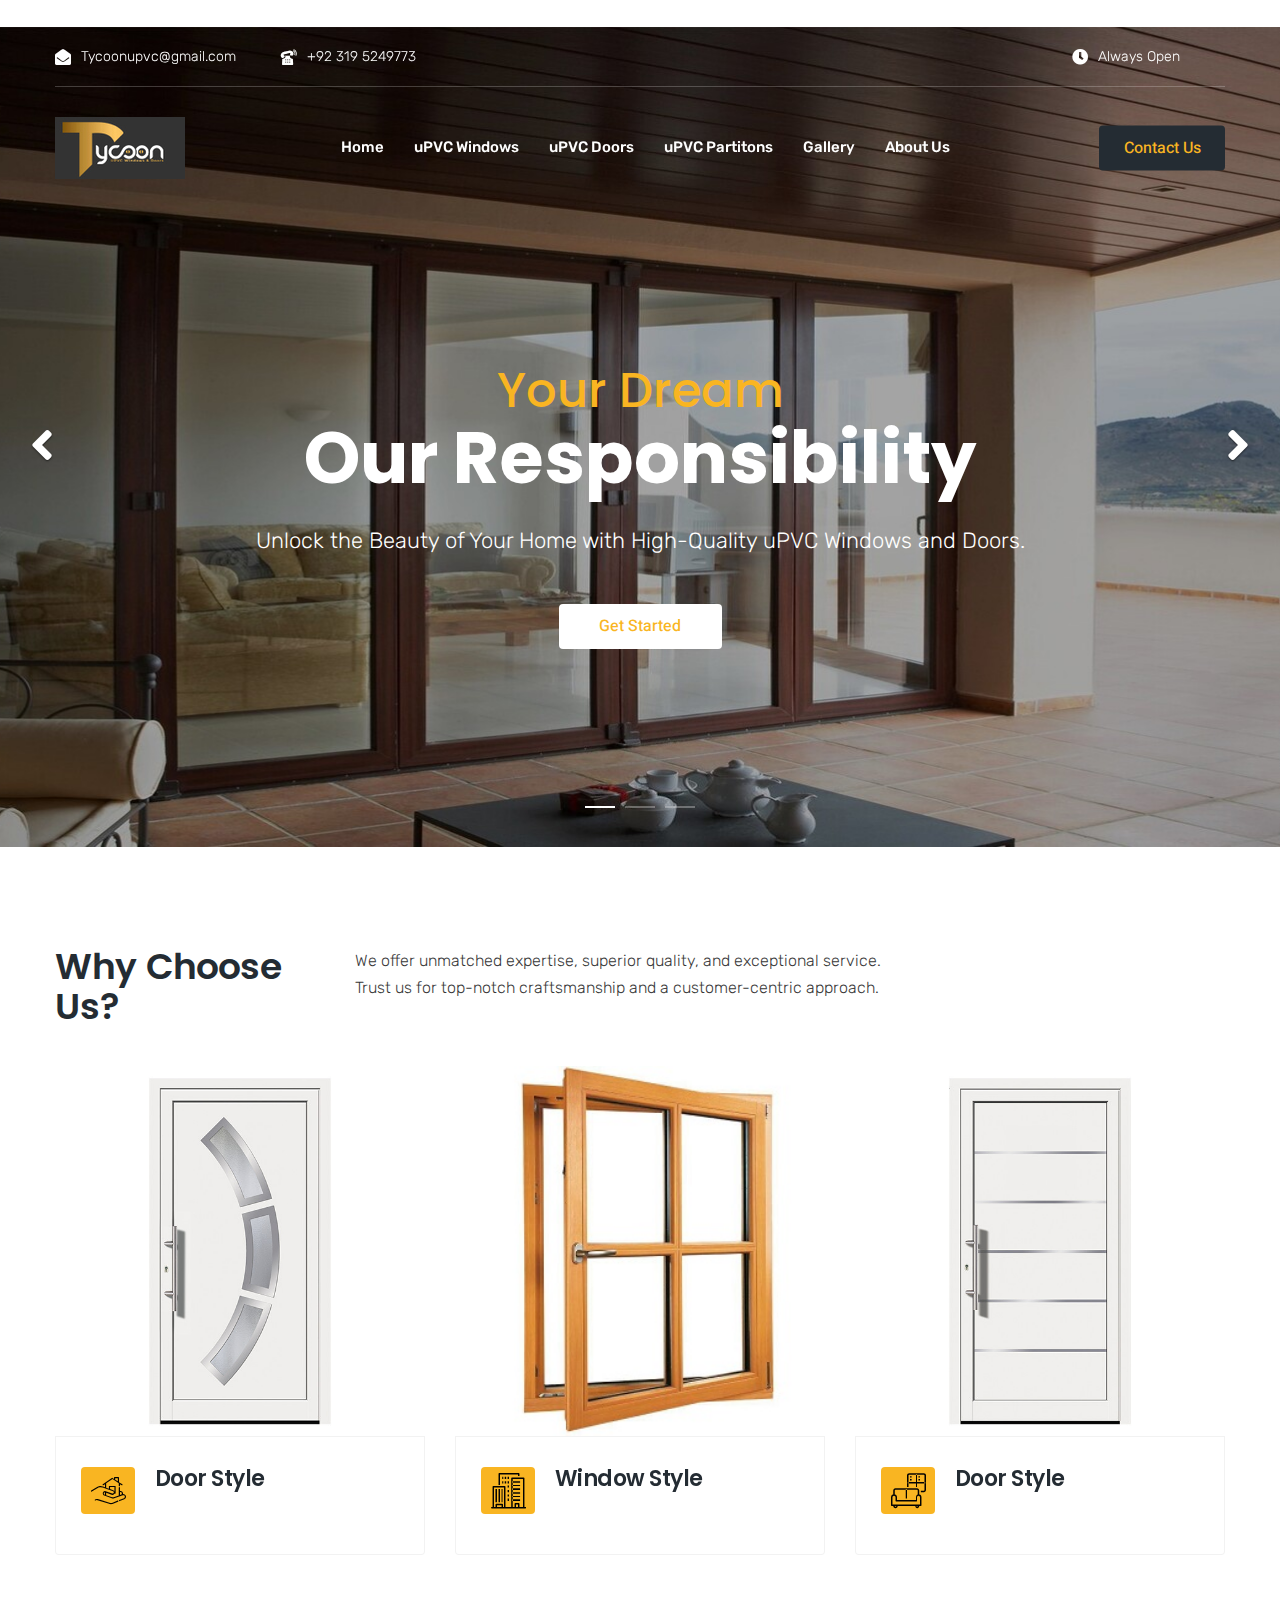
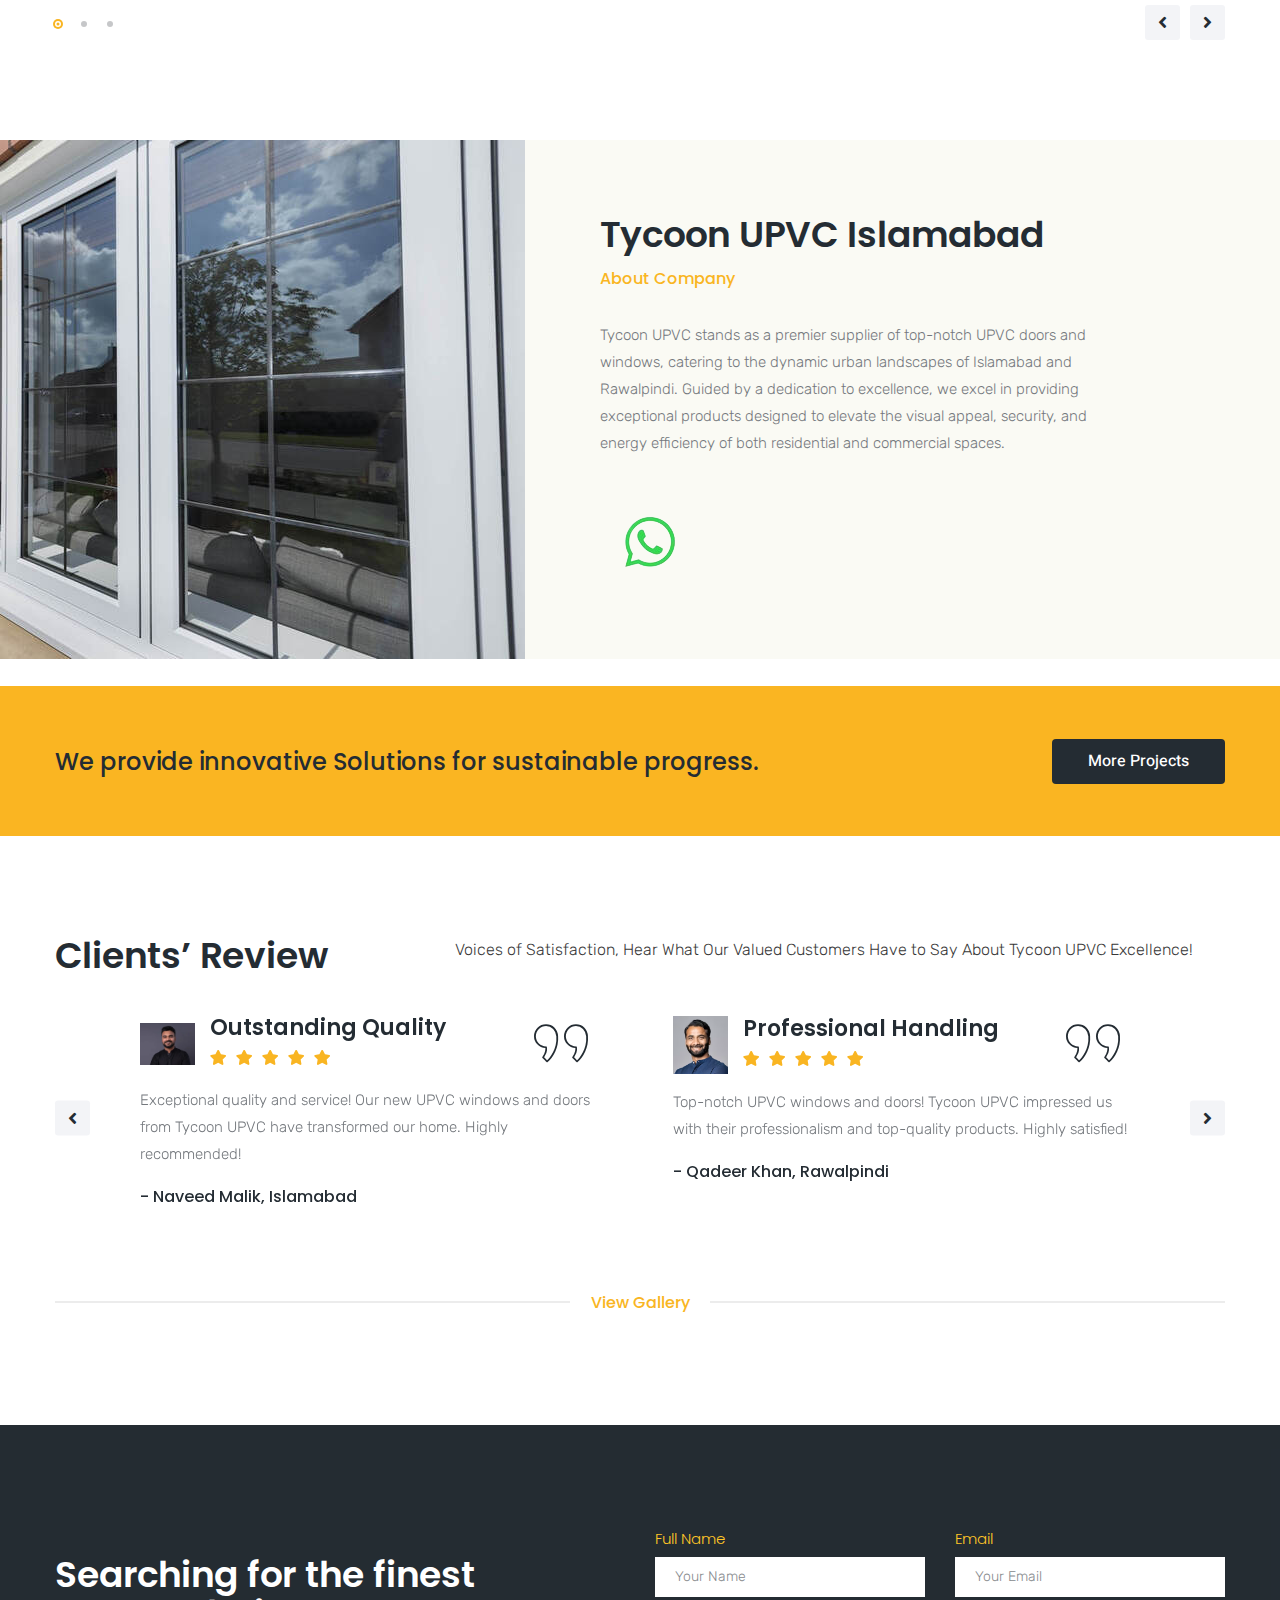
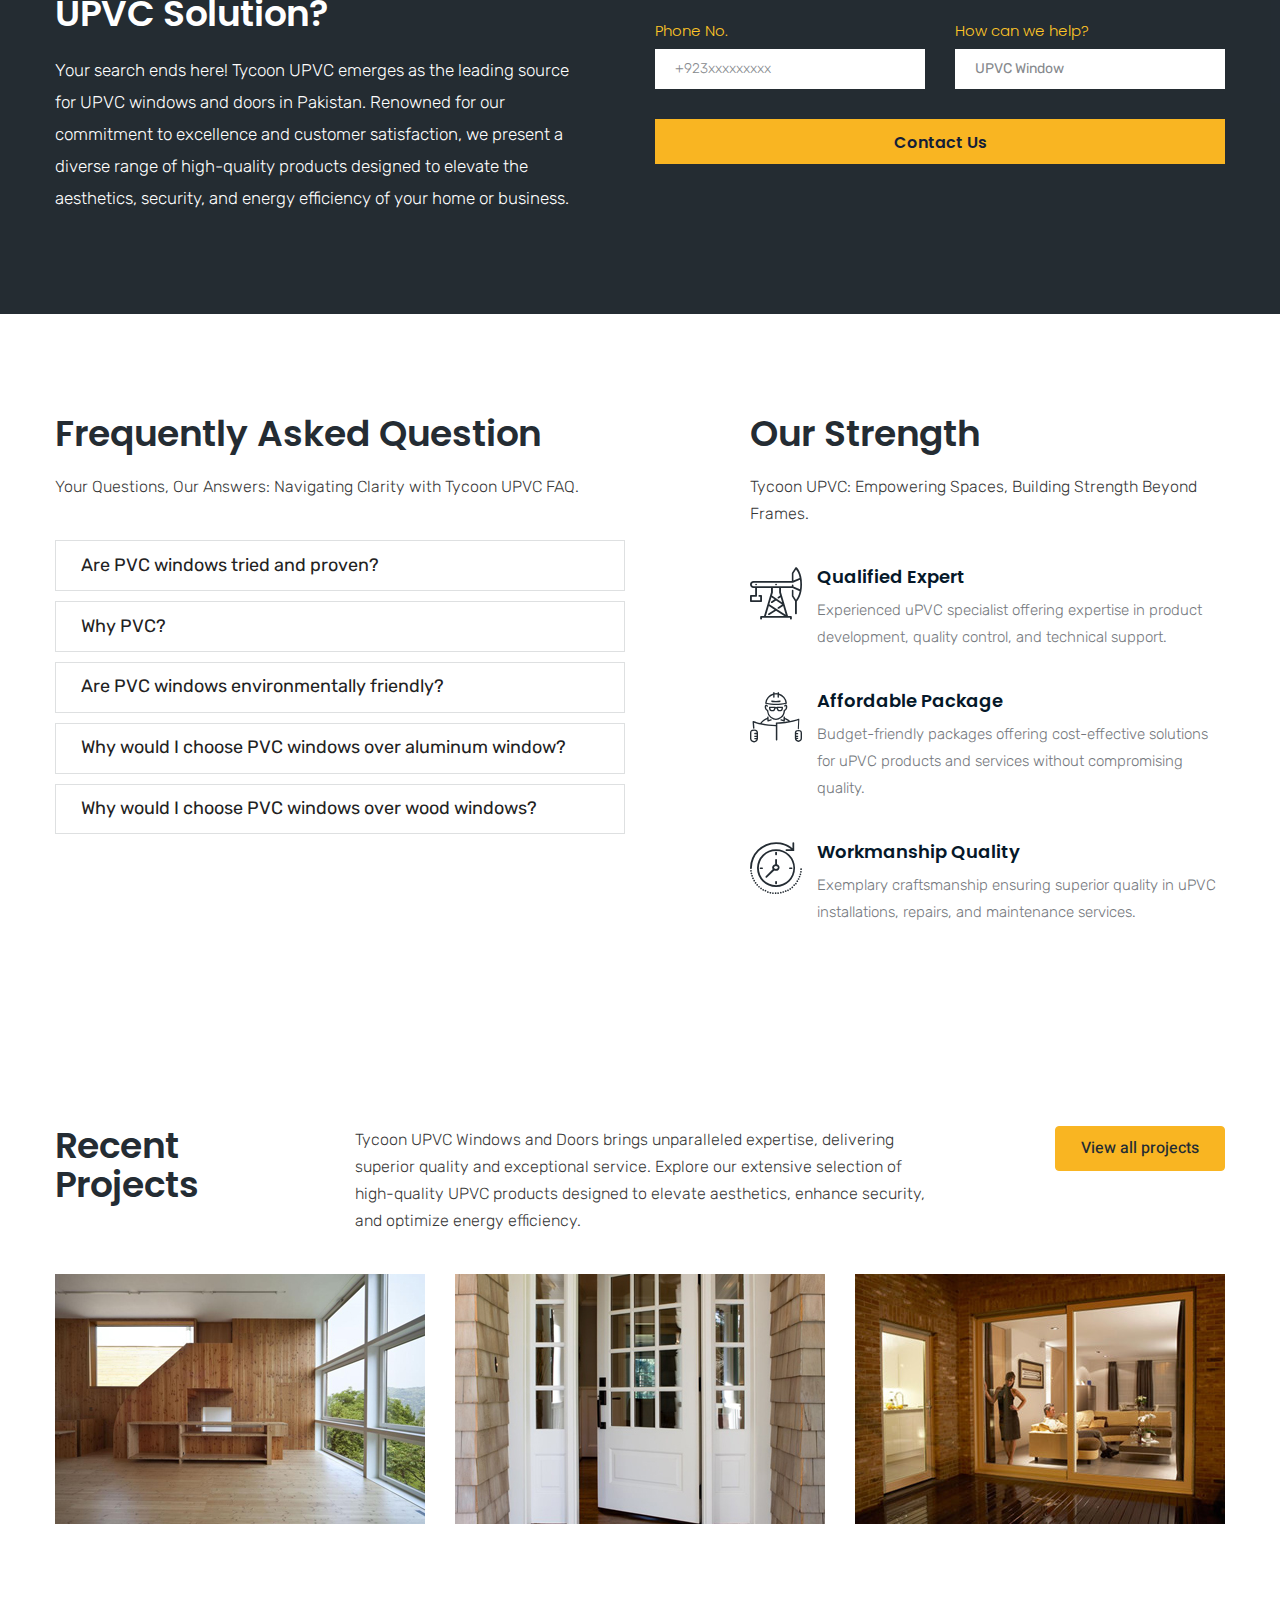
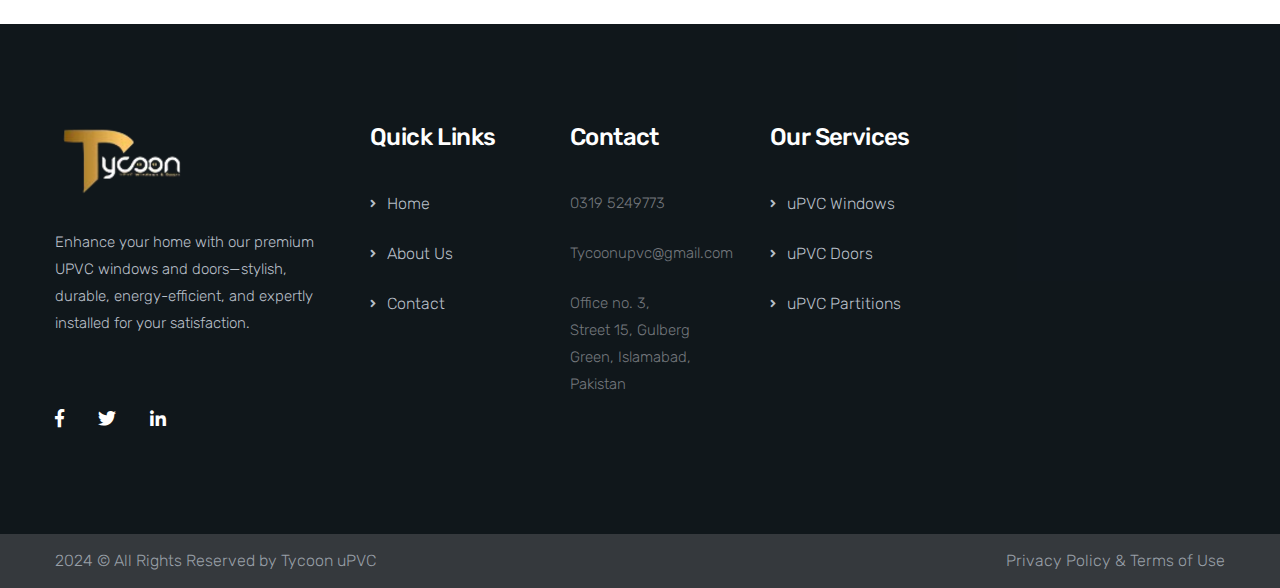
<file: index.html>
<!DOCTYPE html>
<html lang="en">
<head>
    <meta charset="UTF-8" />
    <title>Tycoon uPVC - Your Trusted Partner</title>
    <!-- mobile responsive meta -->
    <meta name="viewport" content="width=device-width, initial-scale=1">
    <link rel="apple-touch-icon" sizes="57x57" href="img/favicon/apple-icon-57x57.png">
    <link rel="apple-touch-icon" sizes="60x60" href="img/favicon/apple-icon-60x60.png">
    <link rel="apple-touch-icon" sizes="72x72" href="img/favicon/apple-icon-72x72.png">
    <link rel="apple-touch-icon" sizes="76x76" href="img/favicon/apple-icon-76x76.png">
    <link rel="apple-touch-icon" sizes="114x114" href="img/favicon/apple-icon-114x114.png">
    <link rel="apple-touch-icon" sizes="120x120" href="img/favicon/apple-icon-120x120.png">
    <link rel="apple-touch-icon" sizes="144x144" href="img/favicon/apple-icon-144x144.png">
    <link rel="apple-touch-icon" sizes="152x152" href="img/favicon/apple-icon-152x152.png">
    <link rel="apple-touch-icon" sizes="180x180" href="img/favicon/apple-icon-180x180.png">
    <link rel="icon" type="image/png" sizes="192x192"  href="img/favicon/android-icon-192x192.png">
    <link rel="icon" type="image/png" sizes="32x32" href="img/favicon/favicon-32x32.png">
    <link rel="icon" type="image/png" sizes="96x96" href="img/favicon/favicon-96x96.png">
    <link rel="icon" type="image/png" sizes="16x16" href="img/favicon/favicon-16x16.png">
    <link rel="manifest" href="img/favicon/manifest.json">
    <meta name="msapplication-TileColor" content="#ffffff">
    <meta name="msapplication-TileImage" content="/ms-icon-144x144.png">
    <meta name="theme-color" content="#ffffff">
    <link rel="stylesheet" href="css/style.css">
    <link rel="stylesheet" href="css/responsive.css">
</head>
<br class="active-preloader-ovh">

<div class="preloader"><div class="spinner"></div></div> <!-- /.preloader -->



<header class="header header-home-one">
    <br>
    <div class="header-top">
        <div class="container">
            <div class="pull-left left-contact-info">
                <p><i class="fas fa-envelope-open"></i>Tycoonupvc@gmail.com</p><!--
                --><p><i class="zxp-icon-old-telephone-ringing"></i>+92 319 5249773</p>
            </div><!-- /.pull-left -->
            <div class="pull-right right-contact-info">
                <p><i class="fas fa-clock"></i>Always Open</p><p>
                   
                    <!-- /.select-box -->
                </p>
            </div><!-- /.pull-right -->
        </div><!-- /.container -->
    </div><!-- /.header-top -->
    <nav class="navbar navbar-default header-navigation stricky">
        <div class="container clearfix">
            <!-- Brand and toggle get grouped for better mobile display -->
            <div class="navbar-header">
                <button type="button" class="navbar-toggle collapsed zxp-icon-menu" data-toggle="collapse" data-target=".main-navigation" aria-expanded="false"> </button>
                <a class="navbar-brand" href="index.html">
                    <img src="img/header-logo-1-1.jpg" alt="Logo Image"/>
                </a>
            </div>

            <!-- Collect the nav links, forms, and other content for toggling -->
            <div class="collapse navbar-collapse main-navigation mainmenu " id="main-nav-bar">
                
                <ul class="nav navbar-nav navigation-box">
                    <li> <a href="index.html">Home</a>     </li>
                    <li> <a href="windows.html">uPVC Windows</a> </li>
                    <li> <a href="doors.html">uPVC Doors</a> </li>
                    <li> <a href="partitions.html">uPVC Partitons</a> </li>
                    <li><a href="gallery.html">Gallery</a>     </li>
                    <li> <a href="about.html">About Us</a> </li>

                </ul>                
            </div><!-- /.navbar-collapse -->
            <div class="right-side-box">
               
                <a href="contact.html" class="rqa-btn">Contact Us</a>
            </div><!-- /.right-side-box -->
        </div><!-- /.container -->
    </nav>   
</header><!-- /.header -->



<div id="minimal-bootstrap-carousel" class="carousel slide carousel-fade slider-home-one" data-ride="carousel">
    <!-- Wrapper for slides -->
    <div class="carousel-inner" role="listbox">
        <div class="item active slide-1" style="background-image: url(img/banner-1-1.jpg);background-position: center center;">
            
            <div class="carousel-caption">
                <div class="container">
                    <div class="box valign-middle">
                        <div class="content text-center">
                            <h3 data-animation="animated fadeInUp">Your Dream</h3>
                            <h2 data-animation="animated fadeInUp">Our Responsibility</h2>
                            <p data-animation="animated fadeInDown">Unlock the Beauty of Your Home
                                with High-Quality uPVC Windows and Doors.</p>
                                                        <a href="contact.html" class="banner-btn" data-animation="animated fadeInDown">Get Started</a>

                        </div>
                    </div>
                </div>
            </div>                
        </div>
        <div class="item slide-2" style="background-image: url(img/banner-1-2.jpg);background-position: center center;">
            
            <div class="carousel-caption">
                <div class="container">
                    <div class="box valign-middle">
                        <div class="content text-center">
                            <h3 data-animation="animated fadeInUp">PRICES BEAT</h3>
                            <h2 data-animation="animated fadeInUp"> YOUR LOWEST QUOTES</h2>
                            <p data-animation="animated fadeInDown">Experience the perfect blend of elegance and durability
                                with energy efficiency and noise reduction.</p>
                                                        <a href="contact.html" class="banner-btn" data-animation="animated fadeInDown">Get Started</a>

                        </div>
                    </div>
                </div>
            </div>                
        </div>
        <div class="item slide-3" style="background-image: url(img/banner-1-3.jpg);background-position: center center;">
            
            <div class="carousel-caption">
                <div class="container">
                    <div class="box valign-middle">
                        <div class="content text-center">
                            <h3 data-animation="animated fadeInUp">DOORS OPEN
                                </h3>
                            <h2 data-animation="animated fadeInUp">FOR YOU ALL</h2>
                            <p data-animation="animated fadeInDown">Upgrade your home with UPVC windows and doors
                                in Islamabad and Rawalpindi.</p>
                            <a href="contact.html" class="banner-btn" data-animation="animated fadeInDown">Get Started</a>
                        </div>
                    </div>
                </div>
            </div>                
        </div>
    </div>
    <!-- Controls -->
    <a class="left carousel-control" href="#minimal-bootstrap-carousel" role="button" data-slide="prev">
        <i class="fas fa-angle-left"></i>
        <span class="sr-only">Previous</span>
    </a>
    <a class="right carousel-control" href="#minimal-bootstrap-carousel" role="button" data-slide="next">
        <i class="fas fa-angle-right"></i>
        <span class="sr-only">Next</span>
    </a>

    <ul class="carousel-indicators list-inline custom-navigation">
        <li data-target="#minimal-bootstrap-carousel" data-slide-to="0" class="active"></li><!--
        --><li data-target="#minimal-bootstrap-carousel" data-slide-to="1"></li><!--
        --><li data-target="#minimal-bootstrap-carousel" data-slide-to="2"></li>
    </ul>
</div>


<section class="service-style-one sec-pad">
    <div class="container">
        <div class="sec-title">
            <div class="row">
                <div class="col-md-3">
                    <h3>Why Choose Us?</h3>
                </div><!-- /.col-md-3 -->
                <div class="col-md-6">
                    <p>We offer unmatched expertise, superior quality, and exceptional service.
                        <br /> Trust us for top-notch craftsmanship and a customer-centric approach.</p>
                </div><!-- /.col-md-6 -->
                <!-- /.col-md-3 -->
            </div><!-- /.row -->
        </div><!-- /.sec-title -->
        <div class="service-carousel-one owl-theme owl-carousel">
            <div class="item">
                <div class="single-service-style-one">
                    <div class="img-box">
                        <img src="img/service-1-1.jpg" alt="Awesome Image"/>
                    </div><!-- /.img-box -->
                    <div class="content-box">
                        <div class="icon-box">
                            <i class="zxp-icon-insurance"></i>
                        </div><!-- /.icon-box -->
                        <div class="text-box">
                            <a href="doors.html"><h3>Door Style</h3></a>
                        </div><!-- /.text-box -->
                    </div><!-- /.content-box -->
                </div><!-- /.single-service-style-one -->
            </div><!-- /.item -->
            <div class="item">
                <div class="single-service-style-one">
                    <div class="img-box">
                        <img src="img/service-1-4.jpg" alt="Awesome Image"/>
                    </div><!-- /.img-box -->
                    <div class="content-box">
                        <div class="icon-box">
                            <i class="zxp-icon-skyline"></i>
                        </div><!-- /.icon-box -->
                        <div class="text-box">
                            <a href="windows.html"><h3>Window Style</h3></a>
                        </div><!-- /.text-box -->
                    </div><!-- /.content-box -->
                </div><!-- /.single-service-style-one -->
            </div><!-- /.item -->
            <div class="item">
                <div class="single-service-style-one">
                    <div class="img-box">
                        <img src="img/service-1-3.jpg" alt="Awesome Image"/>
                    </div><!-- /.img-box -->
                    <div class="content-box">
                        <div class="icon-box">
                            <i class="zxp-icon-couch"></i>
                        </div><!-- /.icon-box -->
                        <div class="text-box">
                            <a href="doors.html"><h3>Door Style</h3></a>
                        </div><!-- /.text-box -->
                    </div><!-- /.content-box -->
                </div><!-- /.single-service-style-one -->
            </div><!-- /.item -->
            <div class="item">
                <div class="single-service-style-one">
                    <div class="img-box">
                        <img src="img/service-1-5.jpg" alt="Awesome Image"/>
                    </div><!-- /.img-box -->
                    <div class="content-box">
                        <div class="icon-box">
                            <i class="zxp-icon-plan"></i>
                        </div><!-- /.icon-box -->
                        <div class="text-box">
                            <a href="windows.html"><h3>Window Style</h3></a>
                        </div><!-- /.text-box -->
                    </div><!-- /.content-box -->
                </div><!-- /.single-service-style-one -->
            </div><!-- /.item -->
            <div class="item">
                <div class="single-service-style-one">
                    <div class="img-box">
                        <img src="img/service-1-2.jpg" alt="Awesome Image"/>
                    </div><!-- /.img-box -->
                    <div class="content-box">
                        <div class="icon-box">
                            <i class="zxp-icon-wallpaper"></i>
                        </div><!-- /.icon-box -->
                        <div class="text-box">
                            <a href="doors.html"><h3>Door Style</h3></a>
                        </div><!-- /.text-box -->
                    </div><!-- /.content-box -->
                </div><!-- /.single-service-style-one -->
            </div><!-- /.item -->
            <div class="item">
                <div class="single-service-style-one">
                    <div class="img-box">
                        <img src="img/service-1-6.jpg" alt="Awesome Image"/>
                    </div><!-- /.img-box -->
                    <div class="content-box">
                        <div class="icon-box">
                            <i class="zxp-icon-stairs"></i>
                        </div><!-- /.icon-box -->
                        <div class="text-box">
                            <a href="windows.html"><h3>Window Style</h3></a>
                        </div><!-- /.text-box -->
                    </div><!-- /.content-box -->
                </div><!-- /.single-service-style-one -->
            </div><!-- /.item -->
            <div class="item">
                <div class="single-service-style-one">
                    <div class="img-box">
                        <img src="img/service-1-7.jpg" alt="Awesome Image"/>
                    </div><!-- /.img-box -->
                    <div class="content-box">
                        <div class="icon-box">
                            <i class="zxp-icon-insurance"></i>
                        </div><!-- /.icon-box -->
                        <div class="text-box">
                            <a href="partitions.html"><h3>Partiton Style</h3></a>
                        </div><!-- /.text-box -->
                    </div><!-- /.content-box -->
                </div><!-- /.single-service-style-one -->
            </div><!-- /.item -->
            <div class="item">
                <div class="single-service-style-one">
                    <div class="img-box">
                        <img src="img/service-1-8.jpg" alt="Awesome Image"/>
                    </div><!-- /.img-box -->
                    <div class="content-box">
                        <div class="icon-box">
                            <i class="zxp-icon-skyline"></i>
                        </div><!-- /.icon-box -->
                        <div class="text-box">
                            <a href="partitions.html"><h3>Partition Style</h3></a>
                        </div><!-- /.text-box -->
                    </div><!-- /.content-box -->
                </div><!-- /.single-service-style-one -->
            </div><!-- /.item -->
            <div class="item">
                <div class="single-service-style-one">
                    <div class="img-box">
                        <img src="img/service-1-9.jpg" alt="Awesome Image"/>
                    </div><!-- /.img-box -->
                    <div class="content-box">
                        <div class="icon-box">
                            <i class="zxp-icon-couch"></i>
                        </div><!-- /.icon-box -->
                        <div class="text-box">
                            <a href="partitions.html"><h3>Partition Style</h3></a>
                        </div><!-- /.text-box -->
                    </div><!-- /.content-box -->
                </div><!-- /.single-service-style-one -->
            </div><!-- /.item -->
        </div><!-- /.row -->
    </div><!-- /.container -->
</section><!-- /.service-style-one sec-pad -->

<section class="about-style-two">
    <div class="container">
        <div class="row">
            <div class="col-md-5">
                <img src="img/about-feature-1-1.jpg" class="pull-right" alt="Awesome Image"/>
            </div><!-- /.col-md-5 -->
            <div class="col-md-7">
                <div class="about-content">
                    <h3>Tycoon UPVC Islamabad</h3>
                    <span>About Company</span>
                    <p>Tycoon UPVC stands as a premier supplier of top-notch UPVC doors and windows, catering to the dynamic urban landscapes of Islamabad and Rawalpindi. Guided by a dedication to excellence, we excel in providing exceptional products designed to elevate the visual appeal, security, and energy efficiency of both residential and commercial spaces.</p>
                    <div class="brand-logos">
                       <a href="#"><img src="img/about-b-1-1.png" alt="Awesome Image"/></a> 
                        
                    </div><!-- /.brand-logos -->
                </div><!-- /.about-content -->
            </div><!-- /.col-md-7 -->
        </div><!-- /.row -->
    </div><!-- /.container -->
</section><!-- /.about-style-two -->

</br>

<section class="cta-style-one">
    <div class="inner">
        <div class="container">
            <div class="title pull-left">
                <h3>We provide innovative Solutions for sustainable progress.</h3>
            </div><!-- /.title pull-left -->
            <div class="btn-box pull-right">
                <a href="gallery.html" class="cta-btn">More Projects</a>
            </div><!-- /.btn-box -->
        </div><!-- /.container -->
    </div><!-- /.inner -->
</section><!-- /.cta-style-one -->

<section class="testimonials-style-one sec-pad">
    <div class="container">
        <div class="sec-title">
            <div class="row">
                <div class="col-md-4">
                    <h3>Clients’ Review</h3>
                </div><!-- /.col-md-4 -->
                <div class="col-md-8">
                    <p>Voices of Satisfaction, Hear What Our Valued Customers Have to Say About Tycoon UPVC Excellence!</p>
                </div><!-- /.col-md-8 -->
            </div><!-- /.row -->
        </div><!-- /.sec-title -->
        <div class="testimonials-carousel-style-one owl-theme owl-carousel">
            <div class="item">
                <div class="single-testimonial-style-one">
                    <div class="top-box">
                        <i class="qoute-icon zxp-icon-right-quote"></i>
                        <div class="icon-box">
                            <img src="img/testi-1-1.jpg" alt="Awesome Image"/>
                        </div><!-- /.icon-box -->
                        <div class="text-box">
                            <h3>Outstanding Quality</h3>
                            <div class="stars">
                                <i class="fas fa-star"></i>
                                <i class="fas fa-star"></i>
                                <i class="fas fa-star"></i>
                                <i class="fas fa-star"></i>
                                <i class="fas fa-star"></i>
                            </div><!-- /.stars -->
                        </div><!-- /.text-box -->
                    </div><!-- /.top-box -->
                    <div class="content-box">
                        <p>Exceptional quality and service! Our new UPVC windows and doors <br /> from Tycoon UPVC have transformed our home. Highly recommended!</p>
                        <h4>- Naveed Malik, Islamabad </h4>
                    </div><!-- /.content-box -->
                </div><!-- /.single-testimonial-style-one -->
            </div><!-- /.item -->
            <div class="item">
                <div class="single-testimonial-style-one">
                    <div class="top-box">
                        <i class="qoute-icon zxp-icon-right-quote"></i>
                        <div class="icon-box">
                            <img src="img/testi-1-2.png" alt="Awesome Image"/>
                        </div><!-- /.icon-box -->
                        <div class="text-box">
                            <h3>Professional Handling</h3>
                            <div class="stars">
                                <i class="fas fa-star"></i>
                                <i class="fas fa-star"></i>
                                <i class="fas fa-star"></i>
                                <i class="fas fa-star"></i>
                                <i class="fas fa-star"></i>
                            </div><!-- /.stars -->
                        </div><!-- /.text-box -->
                    </div><!-- /.top-box -->
                    <div class="content-box">
                        <p>Top-notch UPVC windows and doors! Tycoon UPVC impressed us with their   professionalism and top-quality products. Highly satisfied!</p>
                        <h4>- Qadeer Khan, Rawalpindi </h4>
            </div><!-- /.content-box -->
                </div><!-- /.single-testimonial-style-one -->
            </div><!-- /.item -->

            <div class="item">
                <div class="single-testimonial-style-one">
                    <div class="top-box">
                        <i class="qoute-icon zxp-icon-right-quote"></i>
                        <div class="icon-box">
                            <img src="img/testi-1-3.jpg" alt="Awesome Image"/>
                        </div><!-- /.icon-box -->
                        <div class="text-box">
                            <h3>Outstanding Quality</h3>
                            <div class="stars">
                                <i class="fas fa-star"></i>
                                <i class="fas fa-star"></i>
                                <i class="fas fa-star"></i>
                                <i class="fas fa-star"></i>
                                <i class="fas fa-star"></i>
                            </div><!-- /.stars -->
                        </div><!-- /.text-box -->
                    </div><!-- /.top-box -->
                    <div class="content-box">
                        <p>Choosing Tycoon UPVC was the best decision for my home! The windows and doors not only added a touch of elegance but also boosted energy efficiency.   <br />   </p>
                        <h4>- Raja Ikram Inayat, Islamabad </h4>
            </div><!-- /.content-box -->
                </div><!-- /.single-testimonial-style-one -->
            </div><!-- /.item -->
            <div class="item">
                <div class="single-testimonial-style-one">
                    <div class="top-box">
                        <i class="qoute-icon zxp-icon-right-quote"></i>
                        <div class="icon-box">
                            <img src="img/testi-1-4.png" alt="Awesome Image"/>
                        </div><!-- /.icon-box -->
                        <div class="text-box">
                            <h3>Professional Handling</h3>
                            <div class="stars">
                                <i class="fas fa-star"></i>
                                <i class="fas fa-star"></i>
                                <i class="fas fa-star"></i>
                                <i class="fas fa-star"></i>
                                <i class="fas fa-star"></i>
                            </div><!-- /.stars -->
                        </div><!-- /.text-box -->
                    </div><!-- /.top-box -->
                    <div class="content-box">
                        <p> I chose Tycoon UPVC for my windows, and it was a decision that truly transformed my living space and I can't express how satisfied I am with the impeccable quality and craftsmanship. </p>
                        <h4>- Asad Ahmed, Islamabad</h4>
                    </div><!-- /.content-box -->
                </div><!-- /.single-testimonial-style-one -->
            </div><!-- /.item -->
        </div><!-- /.testimonials-carousel-style-one -->
        <div class="more-btn-box text-center">
            <a href="gallery.html">View Gallery</a>
        </div><!-- /.more-btn-box -->
    </div><!-- /.container -->
</section><!-- /.testimonials-style-one -->

<section class="request-a-qoute">
    <div class="inner-box sec-pad">
        <div class="container">
            <div class="row">
                <div class="col-md-6">
                    <div class="title">
                        <h3>Searching for the finest UPVC Solution?</h3>
                        <p>

                            Your search ends here! Tycoon UPVC emerges as the leading source for UPVC windows and doors in Pakistan. Renowned for our commitment to excellence and customer satisfaction, we present a diverse range of high-quality products designed to elevate the aesthetics, security, and energy efficiency of your home or business.</p>
                    </div><!-- /.title -->
                </div><!-- /.col-md-6 -->
                <div class="col-md-6">
                    <form action="inc/sendemail.php" class="contact-form row">
                        <div class="col-md-6">
                            <p>Full Name</p>
                            <input type="text" placeholder="Your Name" name="name" />
                        </div><!-- /.col-md-6 -->
                        <div class="col-md-6">
                            <p>Email</p>
                            <input type="text" placeholder="Your Email" name="email" />
                        </div><!-- /.col-md-6 -->
                        <div class="col-md-6">
                            <p>Phone No.</p>
                            <input type="text" placeholder="+923xxxxxxxxx" name="phone" />
                        </div><!-- /.col-md-6 -->
                        <div class="col-md-6">
                            <p>How can we help?</p>
                            <select name="topic" class="selectpicker">
                                <option value="1">UPVC Window</option>
                                <option value="1">UPVC Door</option>
                                <option value="1">UPVC Partition</option>

                            </select>
                        </div><!-- /.col-md-6 -->
                        <div class="col-md-12">
                            <button type="submit">Contact Us</button>
                        </div><!-- /.col-md-12 -->
                    </form>
                </div><!-- /.col-md-6 -->
            </div><!-- /.row -->
        </div><!-- /.container -->
    </div><!-- /.inner -->
</section><!-- /.request-a-qoute -->

<section class="faq-feature-wrapper faq-style-one sec-pad">
    <div class="container">
        <div class="row">
            <div class="col-md-6">
                <div class="sec-title">
                    <h3>Frequently Asked Question</h3>
                    <p>Your Questions, Our Answers: Navigating Clarity with Tycoon UPVC FAQ.</p>
                </div><!-- /.sec-title -->
                <div class="accrodion-grp" data-grp-name="faq-accrodion">
                    <div class="accrodion">
                        <div class="accrodion-title">
                            <h4>Are PVC windows tried and proven?</h4>
                        </div>
                        <div class="accrodion-content">
                            <div class="inner">
                                <p>Yes. The first commercially available windows were installed in Germany in 1959. While the technology for producing these windows has naturally advanced over the years with, for example, the introduction of better performing acrylic-based impact modifiers, some of these earlier uPVC windows are actually still in use. Additionally, over 60% of European homes now have uPVC windows and doors.</p>
                            </div><!-- /.inner -->
                        </div>
                    </div>
                    <div class="accrodion">
                        <div class="accrodion-title">
                            <h4>Why PVC?</h4>
                        </div>
                        <div class="accrodion-content">
                            <div class="inner">
                                <p>PVC has become one of the most widely used polymers in the world and represents a highly efficient conversion of raw materials. Due to its versatility, PVC is used across a broad range of industrial, technical and everyday applications from window profiles and pipes to credit cards, water bottles and blood bags. </p>
                            </div><!-- /.inner -->
                        </div>
                    </div>
                    <div class="accrodion">
                        <div class="accrodion-title">
                            <h4>Are PVC windows environmentally friendly?</h4>
                        </div>
                        <div class="accrodion-content">
                            <div class="inner">
                                <p>Yes. Viewed across its life cycle, PVC is highly competitive in terms of its environmental impact. Several recent eco-efficiency and Life Cycle Assessment (LCA) studies on the most common applications show that, in terms of energy requirements and GWP (Global Warming Potential), PVC is at least equal to alternative products. </p>
                            </div><!-- /.inner -->
                        </div>
                    </div>
                    
                    <div class="accrodion ">
                        <div class="accrodion-title">
                            <h4>Why would I choose PVC windows over aluminum window?</h4>
                        </div>
                        <div class="accrodion-content">
                            <div class="inner">
                                <p>There are several reasons: <br>

                                    Thermal performance – aluminium is highly heat conductive so they are not well suited to temperate climates and houses fitted with them require additional energy consumption for heating and cooling and often suffer condensation problems. <br>
                                    Health – condensation breeds mould and with mould come dangerous spores. Such environments have been proven to be associated with respiratory illnesses: nose and throat symptoms, cough, wheeze, and asthma symptoms. <br>
                                    </p>
 
                            </div><!-- /.inner -->
                        </div>
                    </div>
                    <div class="accrodion">
                        <div class="accrodion-title">
                            <h4>Why would I choose PVC windows over wood windows?</h4>
                        </div>
                        <div class="accrodion-content">
                            <div class="inner">
                                <p>Environmental friendliness – most people believe using wood is the most environmentally friendly option for window frames because of the “natural is better than synthetic” assumption.<br>

 

                                    Interestingly, DEFRA (Department for Environment Food & Rural Affairs – UK government) commissioned a study on the life cycle analyses of PVC and timber in window profiles.  <br>
                                    
                                    
                                    Additionally, like most things, not all wooden windows are the same. There are both very good quality and poor quality wooden windows available in NZ. Poor quality wooden windows will likely result in warping and delamination.</p>
                            </div><!-- /.inner -->
                        </div>
                    </div>
                </div>
            </div><!-- /.col-md-6 -->
            <div class="col-md-6">
                <div class="feature-style-one">
                    <div class="sec-title">
                        <h3>Our Strength</h3>
                        <p>Tycoon UPVC: Empowering Spaces, Building Strength Beyond Frames.</p>
                    </div><!-- /.sec-title -->
                    <div class="single-feature-style-one">
                        <div class="icon-box">
                            <i class="zxp-icon-pumpjack"></i>
                        </div><!-- /.icon-box -->
                        <div class="text-box">
                            <h3>Qualified Expert</h3>
                            <p>Experienced uPVC specialist offering expertise in product development, quality control, and technical support.</p>
                        </div><!-- /.text-box -->
                    </div><!-- /.single-feature-style-one -->
                    <div class="single-feature-style-one">
                        <div class="icon-box">
                            <i class="zxp-icon-architect-with-helmet"></i>
                        </div><!-- /.icon-box -->
                        <div class="text-box">
                            <h3>Affordable Package</h3>
                            <p>Budget-friendly packages offering cost-effective solutions for uPVC products and services without compromising quality.</p>
                        </div><!-- /.text-box -->
                    </div><!-- /.single-feature-style-one -->
                    <div class="single-feature-style-one">
                        <div class="icon-box">
                            <i class="zxp-icon-time-passing"></i>
                        </div><!-- /.icon-box -->
                        <div class="text-box">
                            <h3>Workmanship Quality</h3>
                            <p>Exemplary craftsmanship ensuring superior quality in uPVC installations, repairs, and maintenance services.</p>
                        </div><!-- /.text-box -->
                    </div><!-- /.single-feature-style-one -->
                </div><!-- /.feature-style-one -->
            </div><!-- /.col-md-6 -->
        </div><!-- /.row -->
    </div><!-- /.container -->
</section><!-- /.faq-feature-wrapper -->



<section class="blog-style-two sec-pad">
    <div class="container">
        <div class="sec-title">
            <div class="row">
                <div class="col-md-3">
                    <h3>Recent Projects</h3>
                </div><!-- /.col-md-3 -->
                <div class="col-md-6">
                    <p>Tycoon UPVC Windows and Doors brings unparalleled expertise, delivering superior quality and exceptional service. Explore our extensive selection of high-quality UPVC products designed to elevate aesthetics, enhance security, and optimize energy efficiency.</p>
                </div><!-- /.col-md-6 -->
                <div class="col-md-3 text-right">
                    <a href="gallery.html" class="thm-btn">View all projects</a>
                </div><!-- /.col-md-3 -->
            </div><!-- /.row -->
        </div><!-- /.sec-title -->
        <div class="row">
            <div class="col-md-4 col-sm-6 col-xs-12">
                <div class="single-blog-style-two">
                    <div class="img-box">
                        <img src="img/blog-1-1.jpg" alt="Awesome Image"/>
                    </div>
                </div><!-- /.single-blog-style-two -->
            </div><!-- /.col-md-4 -->
            <div class="col-md-4 col-sm-6 col-xs-12">
                <div class="single-blog-style-two">
                    <div class="img-box">
                        <img src="img/blog-1-2.jpg" alt="Awesome Image"/>
                    </div>
                </div><!-- /.single-blog-style-two -->
            </div><!-- /.col-md-4 -->
            <div class="col-md-4 col-sm-6 col-xs-12">
                <div class="single-blog-style-two">
                    <div class="img-box">
                        <img src="img/blog-1-3.jpg" alt="Awesome Image"/>
                    </div>
                </div><!-- /.single-blog-style-two -->
            </div><!-- /.col-md-4 -->
        </div><!-- /.row -->
    </div><!-- /.container -->
</section><!-- /.blog-style-two -->

<footer class="site-footer">
    <div class="footer-top">
        <div class="container">
            <div class="row ">
                <div class="col-md-3 col-sm-6 col-xs-12">
                    <div class="footer-widget about-widget">
                        <a href="index.html"><img src="img/footer-logo-1-1.png" alt="Awesome Image"/></a>
                        <p>Enhance your home with our premium UPVC windows and doors—stylish, durable, energy-efficient, and expertly installed for your satisfaction.</p>
                        <div class="social">
                            <a href="https://www.facebook.com/TycoonUPVC?mibextid=ZbWKwL" class="fab fa-facebook-f"></a>
                            <a href="#" class="fab fa-twitter"></a>
                            <a href="#" class="fab fa-linkedin-in"></a>
                            
                        </div><!-- /.social -->
                    </div><!-- /.footer-widget about-widget -->
                </div><!-- /.col-md-3 -->
                <div class="col-md-2 col-sm-6 col-xs-12">
                    <div class="footer-widget links-widget">
                        <div class="title">
                            <h3>Quick Links</h3>
                        </div><!-- /.title -->
                        <ul class="links-list">
                            <li><a href="#"><i class="fas fa-angle-right"></i>Home</a></li>
                            <li><a href="about.html"><i class="fas fa-angle-right"></i>About Us</a></li>
                            <li><a href="contact.html"><i class="fas fa-angle-right"></i>Contact</a></li>
                        </ul><!-- /.links-list -->
                    </div><!-- /.footer-widget links-widget -->
                </div>
                <div class="col-md-2 col-sm-6 col-xs-12">
                    <div class="footer-widget links-widget">
                        <div class="title">
                            <h3>Contact</h3>
                        </div><!-- /.title -->
                        <ul class="links-list">
                            <li>0319 5249773</li>
                            <li>Tycoonupvc@gmail.com</li>
                            <li>Office no. 3, <br> Street 15, Gulberg Green, Islamabad, Pakistan</li>

                            
                        </ul><!-- /.links-list -->
                    </div><!-- /.footer-widget links-widget -->
                </div>
                <div class="col-md-2 col-sm-6 col-xs-12">
                    <div class="footer-widget links-widget">
                        <div class="title">
                            <h3>Our Services</h3>
                        </div><!-- /.title -->
                        <ul class="links-list">
                            <li><a href="windows.html"><i class="fas fa-angle-right"></i>uPVC Windows</a></li>
                            <li><a href="doors.html"><i class="fas fa-angle-right"></i>uPVC Doors</a></li>
                            <li><a href="partitions.html"><i class="fas fa-angle-right"></i>uPVC Partitions</a></li>
                        </ul><!-- /.links-list -->
                    </div><!-- /.footer-widget links-widget -->
                </div>
            </div><!-- /.row -->
        </div><!-- /.container -->
    </div>
</footer><!-- /.site-footer -->
<div class="footer-bottom">
    <div class="container">
        <div class="copy-text pull-left">
            <p>2024 &copy; All Rights Reserved by Tycoon uPVC</p>
        </div><!-- /.copy-text -->
        <div class="right-link pull-right">
            <a href="#">Privacy Policy & Terms of Use</a>
        </div><!-- /.right-link -->
    </div><!-- /.container -->
</div><!-- /.footer-bottom -->



<div class="scroll-to-top scroll-to-target" data-target="html"><i class="fa fa-angle-up"></i></div>                    

<script src="js/jquery.js"></script>

<script src="js/bootstrap.min.js"></script>
<script src="js/bootstrap-select.min.js"></script>
<script src="js/jquery.validate.min.js"></script>
<script src="js/owl.carousel.min.js"></script>
<script src="js/isotope.js"></script>
<script src="js/jquery.magnific-popup.min.js"></script>
<script src="js/waypoints.min.js"></script>
<script src="js/jquery.counterup.min.js"></script>
<script src="js/wow.min.js"></script>
<script src="js/jquery.easing.min.js"></script>
<script src="js/custom.js"></script>

</body>
</html>
</file>
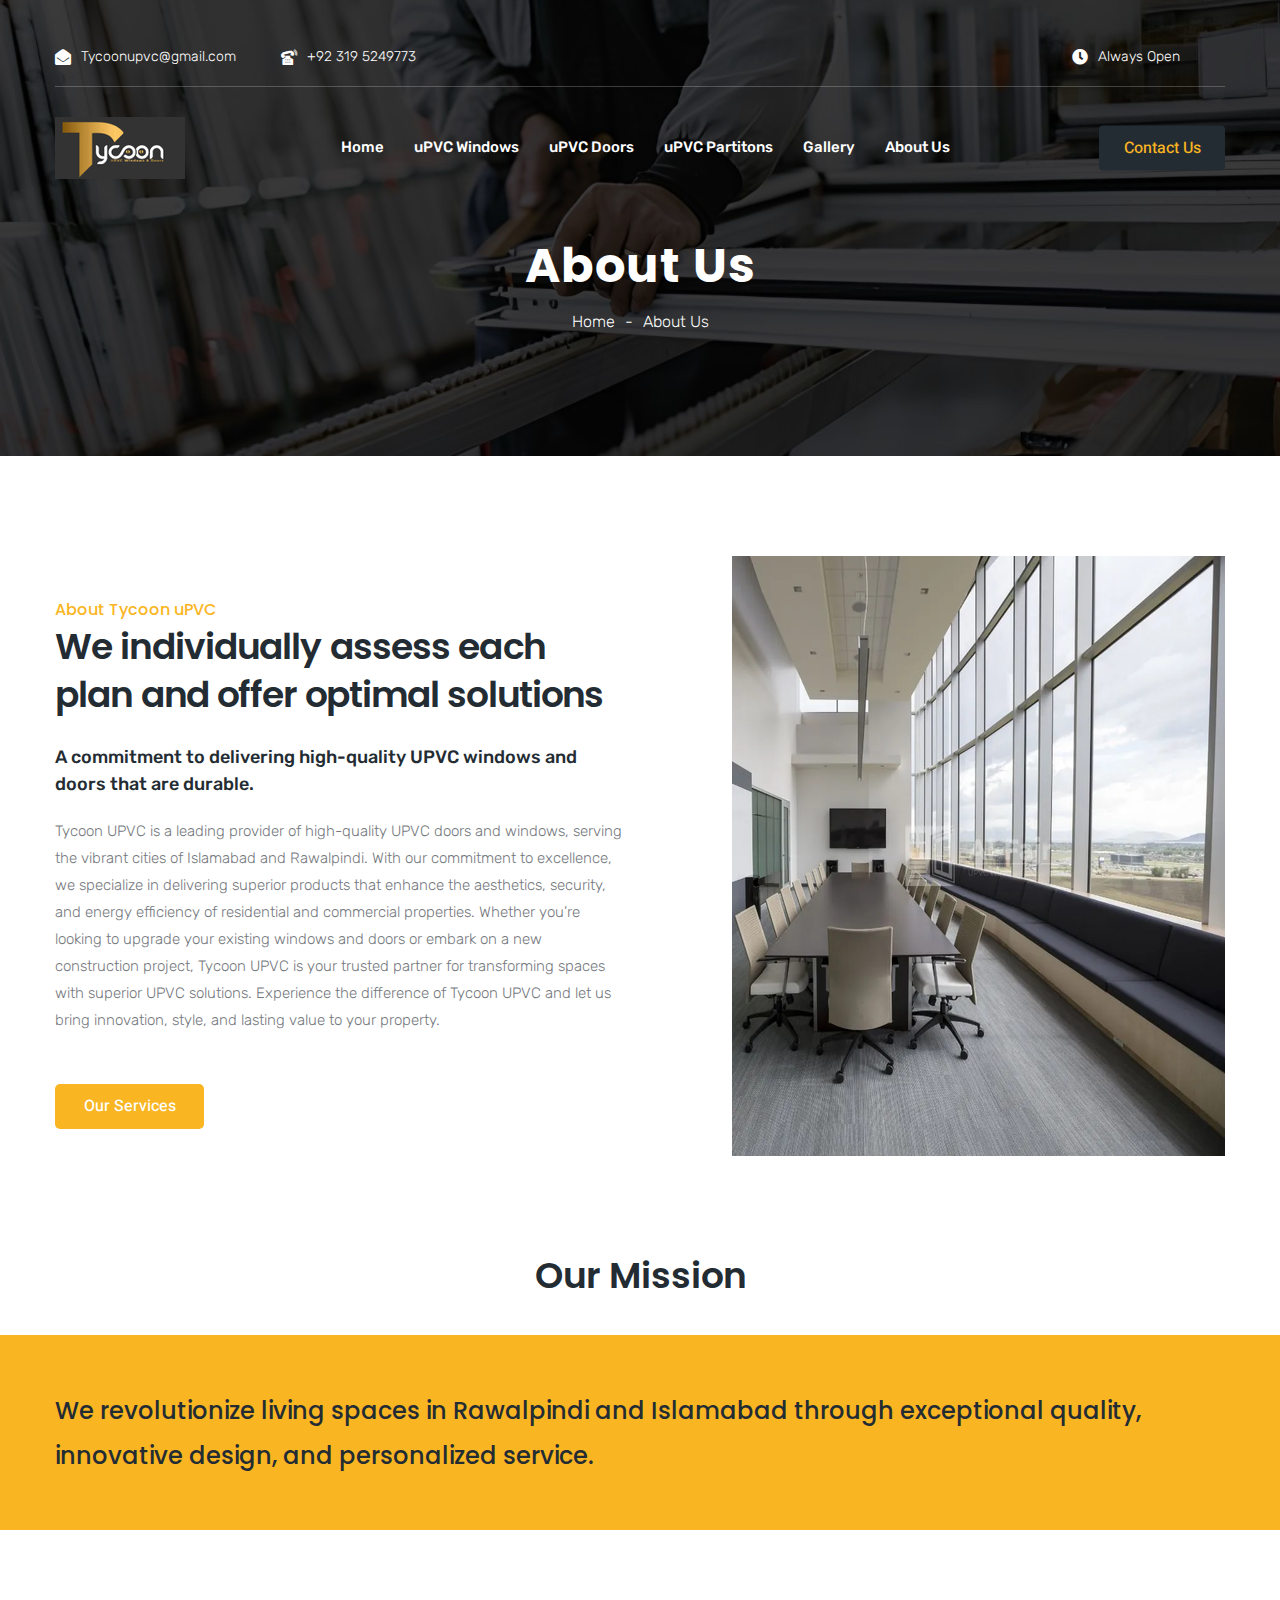
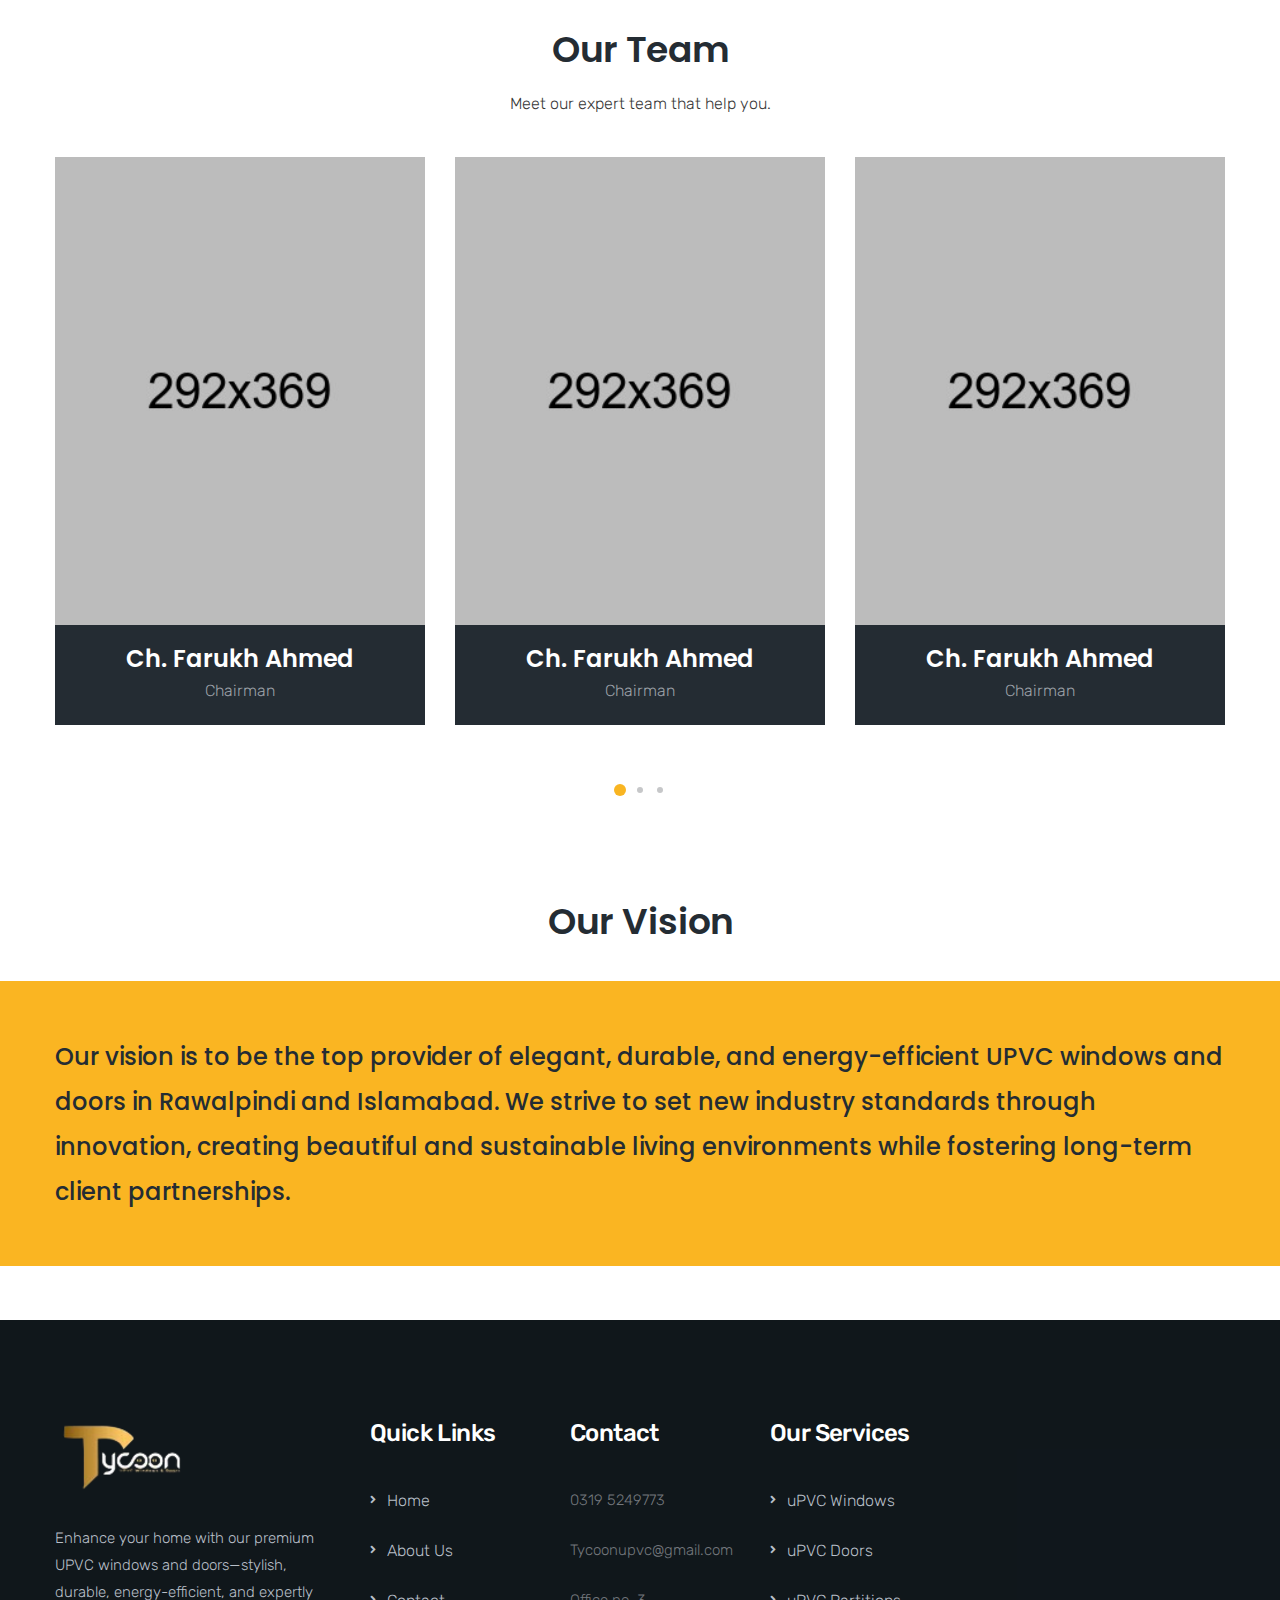
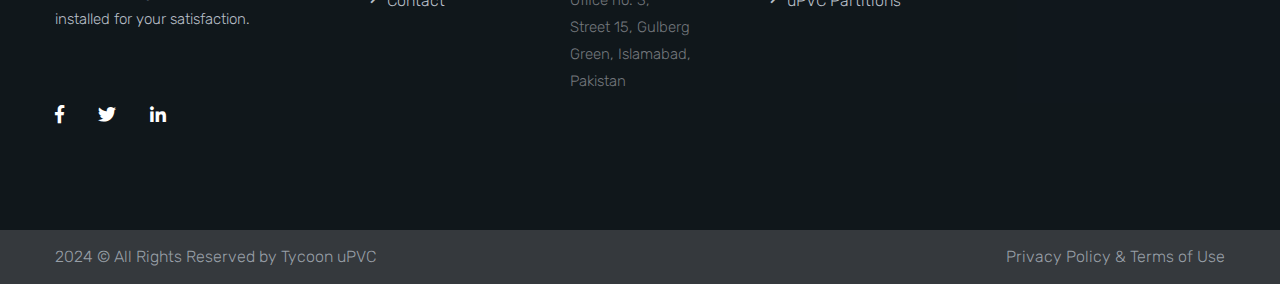
<file: about.html>
<!DOCTYPE html>
<html lang="en">
    <head>
        <meta charset="UTF-8" />
        <title>Tycoon uPVC - Your Trusted Partner</title>
        <!-- mobile responsive meta -->
        <meta name="viewport" content="width=device-width, initial-scale=1">
        <link rel="apple-touch-icon" sizes="57x57" href="img/favicon/apple-icon-57x57.png">
        <link rel="apple-touch-icon" sizes="60x60" href="img/favicon/apple-icon-60x60.png">
        <link rel="apple-touch-icon" sizes="72x72" href="img/favicon/apple-icon-72x72.png">
        <link rel="apple-touch-icon" sizes="76x76" href="img/favicon/apple-icon-76x76.png">
        <link rel="apple-touch-icon" sizes="114x114" href="img/favicon/apple-icon-114x114.png">
        <link rel="apple-touch-icon" sizes="120x120" href="img/favicon/apple-icon-120x120.png">
        <link rel="apple-touch-icon" sizes="144x144" href="img/favicon/apple-icon-144x144.png">
        <link rel="apple-touch-icon" sizes="152x152" href="img/favicon/apple-icon-152x152.png">
        <link rel="apple-touch-icon" sizes="180x180" href="img/favicon/apple-icon-180x180.png">
        <link rel="icon" type="image/png" sizes="192x192"  href="img/favicon/android-icon-192x192.png">
        <link rel="icon" type="image/png" sizes="32x32" href="img/favicon/favicon-32x32.png">
        <link rel="icon" type="image/png" sizes="96x96" href="img/favicon/favicon-96x96.png">
        <link rel="icon" type="image/png" sizes="16x16" href="img/favicon/favicon-16x16.png">
        <link rel="manifest" href="img/favicon/manifest.json">
        <meta name="msapplication-TileColor" content="#ffffff">
        <meta name="msapplication-TileImage" content="/ms-icon-144x144.png">
        <meta name="theme-color" content="#ffffff">
        <link rel="stylesheet" href="css/style.css">
        <link rel="stylesheet" href="css/responsive.css">
    </head>
<body class="active-preloader-ovh">

<div class="preloader"><div class="spinner"></div></div> <!-- /.preloader -->



<header class="header header-home-one">
    <br>
    <div class="header-top">
        <div class="container">
            <div class="pull-left left-contact-info">
                <p><i class="fas fa-envelope-open"></i>Tycoonupvc@gmail.com</p><!--
                --><p><i class="zxp-icon-old-telephone-ringing"></i>+92 319 5249773</p>
            </div><!-- /.pull-left -->
            <div class="pull-right right-contact-info">
                <p><i class="fas fa-clock"></i>Always Open</p><p>
                   
                    <!-- /.select-box -->
                </p>
            </div><!-- /.pull-right -->
        </div><!-- /.container -->
    </div><!-- /.header-top -->
    <nav class="navbar navbar-default header-navigation stricky">
        <div class="container clearfix">
            <!-- Brand and toggle get grouped for better mobile display -->
            <div class="navbar-header">
                <button type="button" class="navbar-toggle collapsed zxp-icon-menu" data-toggle="collapse" data-target=".main-navigation" aria-expanded="false"> </button>
                <a class="navbar-brand" href="index.html">
                    <img src="img/header-logo-1-1.jpg" alt="Logo Image"/>
                </a>
            </div>

            <!-- Collect the nav links, forms, and other content for toggling -->
            <div class="collapse navbar-collapse main-navigation mainmenu " id="main-nav-bar">
                
                <ul class="nav navbar-nav navigation-box">
                    <li> <a href="index.html">Home</a>     </li>
                    <li> <a href="windows.html">uPVC Windows</a> </li>
                    <li> <a href="doors.html">uPVC Doors</a> </li>
                    <li> <a href="partitions.html">uPVC Partitons</a> </li>
                    <li><a href="gallery.html">Gallery</a>     </li>
                    <li> <a href="about.html">About Us</a> </li>

                </ul>                
            </div><!-- /.navbar-collapse -->
            <div class="right-side-box">
               
                <a href="contact.html" class="rqa-btn">Contact Us</a>
            </div><!-- /.right-side-box -->
        </div><!-- /.container -->
    </nav>   
</header><!-- /.header -->

<section class="inner-banner">
    <div class="container text-center">
        <h3>About Us</h3>
        <div class="breadcumb">
            <a href="index.html">Home</a><!--
            --><span class="sep">-</span><!--
            --><span class="page-name">About Us</span>
        </div><!-- /.breadcumb -->
    </div><!-- /.container -->
</section><!-- /.inner-banner -->

<section class="about-us-style-one sec-pad">
    <div class="container">
        <div class="row">
            <div class="col-md-6">
                <div class="about-content">
                    <span>About Tycoon uPVC</span>
                    <h3>We individually assess each <br /> plan and offer optimal solutions</h3>
                    <h4>A commitment to delivering high-quality UPVC windows and doors that are durable.</h4>
                    <p>Tycoon UPVC is a leading provider of high-quality UPVC doors and windows, serving the vibrant cities of Islamabad and Rawalpindi. With our commitment to excellence, we specialize in delivering superior products that enhance the aesthetics, security, and energy efficiency of residential and commercial properties.

                        Whether you’re looking to upgrade your existing windows and doors or embark on a new construction project, Tycoon UPVC is your trusted partner for transforming spaces with superior UPVC solutions. Experience the difference of Tycoon UPVC and let us bring innovation, style, and lasting value to your property.</p>
                    <a href="gallery.html" class="about-btn">Our Services</a>
                </div><!-- /.about-content -->
            </div><!-- /.col-md-6 -->
            <div class="col-md-6 text-right">
                <img src="img/about-1-1.png" alt="Awesome Image"/>
            </div><!-- /.col-md-6 -->
        </div><!-- /.row -->
    </div><!-- /.container -->
</section><!-- /.about-us-style-one -->
<div class="sec-title text-center">
    <h3>Our Mission</h3>
</div>
<section class="cta-style-one">
    <div class="inner">
        <div class="container">
            
            <div class="title pull-left">
                <h3>We revolutionize living spaces in Rawalpindi and Islamabad through exceptional quality, innovative design, and personalized service.</h3>
            </div><!-- /.title pull-left -->
            <div class="btn-box pull-right">
            </div><!-- /.btn-box -->
        </div><!-- /.container -->
    </div><!-- /.inner -->
</section><!-- /.cta-style-one -->





<section class="team-style-one sec-pad">
    <div class="container">
        <div class="sec-title text-center">
            <h3>Our Team</h3>
            <p>Meet our expert team that help you.</p>
        </div><!-- /.sec-title -->
        <div class="team-carousel-style-one owl-theme owl-carousel">
            <div class="item">
                <div class="single-team-style-one">
                    <div class="img-box">
                        <img src="img/team-1-1.jpg" alt="Awesome Image"/>
                    </div><!-- /.img-box -->
                    <div class="text-box">
                        <h3>Ch. Farukh Ahmed</h3>
                        <p>Chairman</p>
                        <div class="social">
                            <a href="#" class="fab fa-facebook-f"></a><!--
                            --><a href="#" class="fab fa-twitter"></a>
                        </div><!-- /.social -->
                    </div><!-- /.text-box -->
                </div><!-- /.single-team-style-one -->
            </div><!-- /.item -->
            <div class="item">
                <div class="single-team-style-one">
                    <div class="img-box">
                        <img src="img/team-1-1.jpg" alt="Awesome Image"/>
                    </div><!-- /.img-box -->
                    <div class="text-box">
                        <h3>Ch. Farukh Ahmed</h3>
                        <p>Chairman</p>
                        <div class="social">
                            <a href="#" class="fab fa-facebook-f"></a><!--
                            --><a href="#" class="fab fa-twitter"></a>
                        </div><!-- /.social -->
                    </div><!-- /.text-box -->
                </div><!-- /.single-team-style-one -->
            </div><!-- /.item -->
            <div class="item">
                <div class="single-team-style-one">
                    <div class="img-box">
                        <img src="img/team-1-1.jpg" alt="Awesome Image"/>
                    </div><!-- /.img-box -->
                    <div class="text-box">
                        <h3>Ch. Farukh Ahmed</h3>
                        <p>Chairman</p>
                        <div class="social">
                            <a href="#" class="fab fa-facebook-f"></a><!--
                            --><a href="#" class="fab fa-twitter"></a>
                        </div><!-- /.social -->
                    </div><!-- /.text-box -->
                </div><!-- /.single-team-style-one -->
            </div><!-- /.item -->
            <div class="item">
                <div class="single-team-style-one">
                    <div class="img-box">
                        <img src="img/team-1-1.jpg" alt="Awesome Image"/>
                    </div><!-- /.img-box -->
                    <div class="text-box">
                        <h3>Ch. Farukh Ahmed</h3>
                        <p>Chairman</p>
                        <div class="social">
                            <a href="#" class="fab fa-facebook-f"></a><!--
                            --><a href="#" class="fab fa-twitter"></a>
                        </div><!-- /.social -->
                    </div><!-- /.text-box -->
                </div><!-- /.single-team-style-one -->
            </div><!-- /.item -->
            <div class="item">
                <div class="single-team-style-one">
                    <div class="img-box">
                        <img src="img/team-1-1.jpg" alt="Awesome Image"/>
                    </div><!-- /.img-box -->
                    <div class="text-box">
                        <h3>Ch. Farukh Ahmed</h3>
                        <p>Chairman</p>
                        <div class="social">
                            <a href="#" class="fab fa-facebook-f"></a><!--
                            --><a href="#" class="fab fa-twitter"></a>
                        </div><!-- /.social -->
                    </div><!-- /.text-box -->
                </div><!-- /.single-team-style-one -->
            </div><!-- /.item -->
            <div class="item">
                <div class="single-team-style-one">
                    <div class="img-box">
                        <img src="img/team-1-1.jpg" alt="Awesome Image"/>
                    </div><!-- /.img-box -->
                    <div class="text-box">
                        <h3>Ch. Farukh Ahmed</h3>
                        <p>Chairman</p>
                        <div class="social">
                            <a href="#" class="fab fa-facebook-f"></a><!--
                            --><a href="#" class="fab fa-twitter"></a>
                        </div><!-- /.social -->
                    </div><!-- /.text-box -->
                </div><!-- /.single-team-style-one -->
            </div><!-- /.item -->
            <div class="item">
                <div class="single-team-style-one">
                    <div class="img-box">
                        <img src="img/team-1-1.jpg" alt="Awesome Image"/>
                    </div><!-- /.img-box -->
                    <div class="text-box">
                        <h3>Ch. Farukh Ahmed</h3>
                        <p>Chairman</p>
                        <div class="social">
                            <a href="#" class="fab fa-facebook-f"></a><!--
                            --><a href="#" class="fab fa-twitter"></a>
                        </div><!-- /.social -->
                    </div><!-- /.text-box -->
                </div><!-- /.single-team-style-one -->
            </div><!-- /.item -->
            
        </div><!-- /.team-carousel-style-one -->
    </div><!-- /.container -->
</section><!-- /.team-style-one -->

<div class="sec-title text-center">
    <h3>Our Vision</h3>
</div>
<section class="cta-style-one">
    <div class="inner">
        <div class="container">
            
            <div class="title pull-left">
                <h3>Our vision is to be the top provider of elegant, durable, and energy-efficient UPVC windows and doors in Rawalpindi and Islamabad. We strive to set new industry standards through innovation, creating beautiful and sustainable living environments while fostering long-term client partnerships.</h3>
            </div><!-- /.title pull-left -->
            <div class="btn-box pull-right">
            </div><!-- /.btn-box -->
        </div><!-- /.container -->
    </div><!-- /.inner -->
</section><!-- /.cta-style-one -->

<br> <br>


<footer class="site-footer">
    <div class="footer-top">
        <div class="container">
            <div class="row ">
                <div class="col-md-3 col-sm-6 col-xs-12">
                    <div class="footer-widget about-widget">
                        <a href="index.html"><img src="img/footer-logo-1-1.png" alt="Awesome Image"/></a>
                        <p>Enhance your home with our premium UPVC windows and doors—stylish, durable, energy-efficient, and expertly installed for your satisfaction.</p>
                        <div class="social">
                            <a href="https://www.facebook.com/TycoonUPVC?mibextid=ZbWKwL" class="fab fa-facebook-f"></a>
                            <a href="#" class="fab fa-twitter"></a>
                            <a href="#" class="fab fa-linkedin-in"></a>
                            
                        </div><!-- /.social -->
                    </div><!-- /.footer-widget about-widget -->
                </div><!-- /.col-md-3 -->
                <div class="col-md-2 col-sm-6 col-xs-12">
                    <div class="footer-widget links-widget">
                        <div class="title">
                            <h3>Quick Links</h3>
                        </div><!-- /.title -->
                        <ul class="links-list">
                            <li><a href="#"><i class="fas fa-angle-right"></i>Home</a></li>
                            <li><a href="about.html"><i class="fas fa-angle-right"></i>About Us</a></li>
                            <li><a href="contact.html"><i class="fas fa-angle-right"></i>Contact</a></li>
                        </ul><!-- /.links-list -->
                    </div><!-- /.footer-widget links-widget -->
                </div>
                <div class="col-md-2 col-sm-6 col-xs-12">
                    <div class="footer-widget links-widget">
                        <div class="title">
                            <h3>Contact</h3>
                        </div><!-- /.title -->
                        <ul class="links-list">
                            <li>0319 5249773</li>
                            <li>Tycoonupvc@gmail.com</li>
                            <li>Office no. 3, <br> Street 15, Gulberg Green, Islamabad, Pakistan</li>

                            
                        </ul><!-- /.links-list -->
                    </div><!-- /.footer-widget links-widget -->
                </div>
                <div class="col-md-2 col-sm-6 col-xs-12">
                    <div class="footer-widget links-widget">
                        <div class="title">
                            <h3>Our Services</h3>
                        </div><!-- /.title -->
                        <ul class="links-list">
                            <li><a href="windows.html"><i class="fas fa-angle-right"></i>uPVC Windows</a></li>
                            <li><a href="doors.html"><i class="fas fa-angle-right"></i>uPVC Doors</a></li>
                            <li><a href="partitions.html"><i class="fas fa-angle-right"></i>uPVC Partitions</a></li>
                        </ul><!-- /.links-list -->
                    </div><!-- /.footer-widget links-widget -->
                </div>
            </div><!-- /.row -->
        </div><!-- /.container -->
    </div>
</footer><!-- /.site-footer -->
<div class="footer-bottom">
    <div class="container">
        <div class="copy-text pull-left">
            <p>2024 &copy; All Rights Reserved by Tycoon uPVC</p>
        </div><!-- /.copy-text -->
        <div class="right-link pull-right">
            <a href="#">Privacy Policy & Terms of Use</a>
        </div><!-- /.right-link -->
    </div><!-- /.container -->
</div>
<div class="scroll-to-top scroll-to-target" data-target="html"><i class="fa fa-angle-up"></i></div>                    

<script src="js/jquery.js"></script>

<script src="js/bootstrap.min.js"></script>
<script src="js/bootstrap-select.min.js"></script>
<script src="js/jquery.validate.min.js"></script>
<script src="js/owl.carousel.min.js"></script>
<script src="js/isotope.js"></script>
<script src="js/jquery.magnific-popup.min.js"></script>
<script src="js/waypoints.min.js"></script>
<script src="js/jquery.counterup.min.js"></script>
<script src="js/wow.min.js"></script>
<script src="js/jquery.easing.min.js"></script>
<script src="js/custom.js"></script>


</body>
</html>
</file>
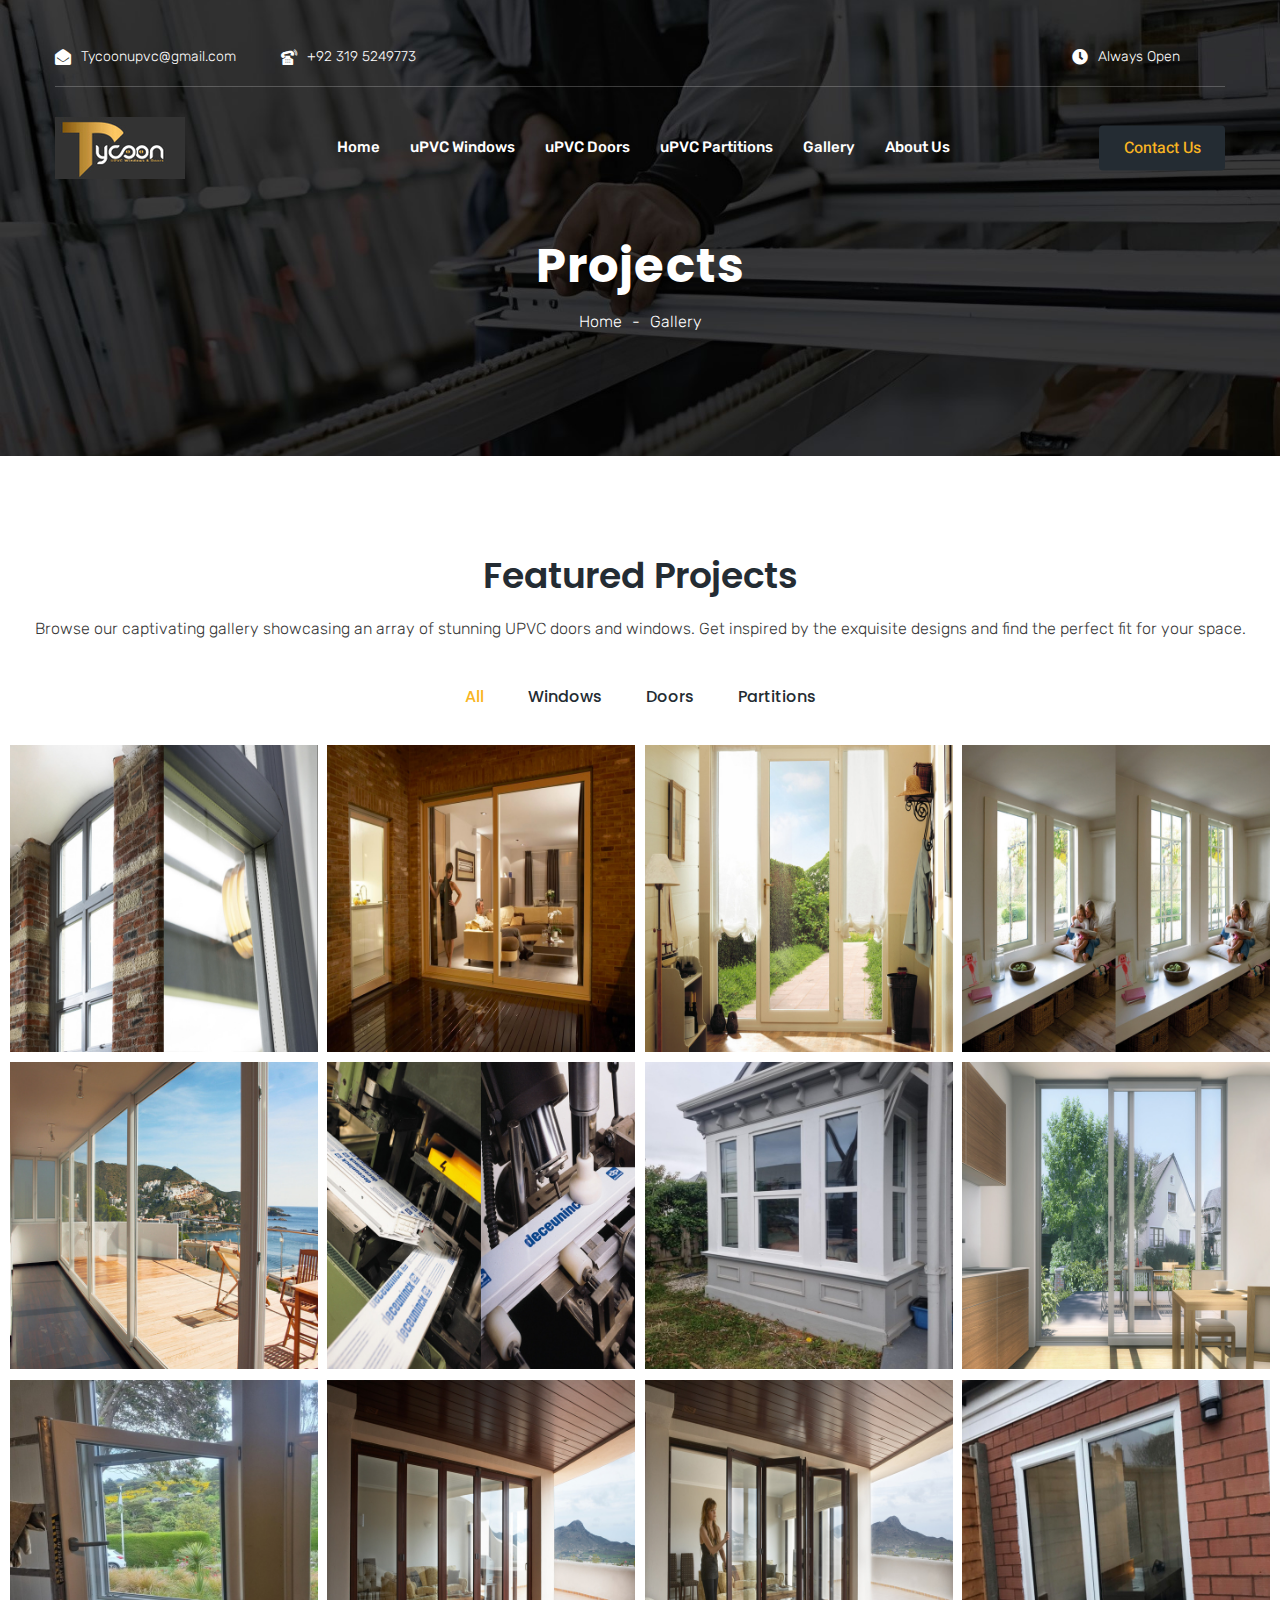
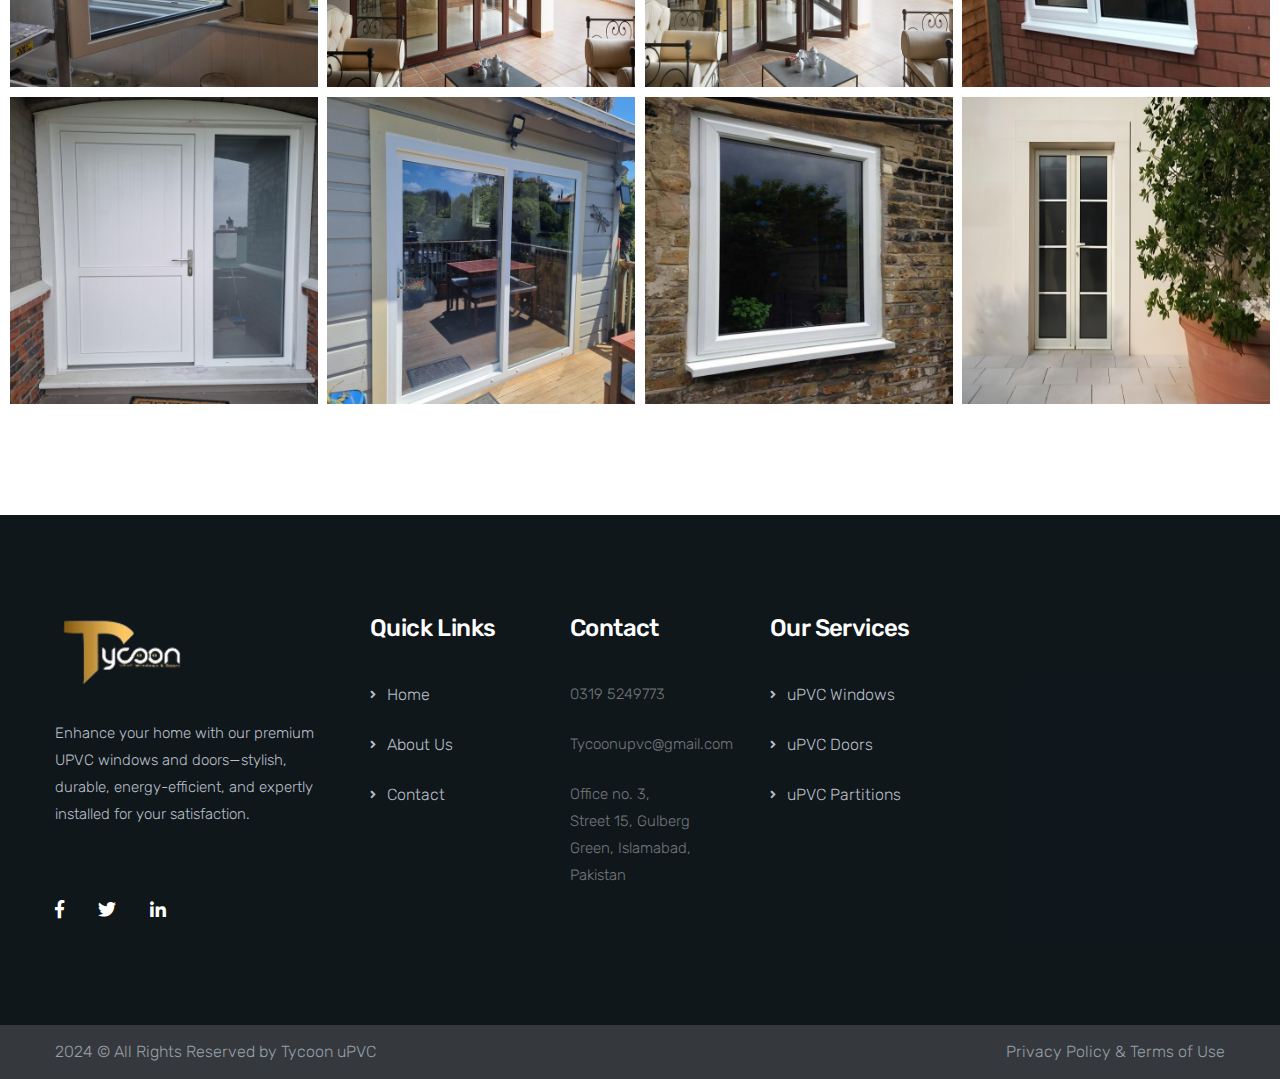
<file: gallery.html>
<!DOCTYPE html>
<html lang="en">
    <head>
        <meta charset="UTF-8" />
        <title>Tycoon uPVC - Your Trusted Partner</title>
        <!-- mobile responsive meta -->
        <meta name="viewport" content="width=device-width, initial-scale=1">
        <link rel="apple-touch-icon" sizes="57x57" href="img/favicon/apple-icon-57x57.png">
        <link rel="apple-touch-icon" sizes="60x60" href="img/favicon/apple-icon-60x60.png">
        <link rel="apple-touch-icon" sizes="72x72" href="img/favicon/apple-icon-72x72.png">
        <link rel="apple-touch-icon" sizes="76x76" href="img/favicon/apple-icon-76x76.png">
        <link rel="apple-touch-icon" sizes="114x114" href="img/favicon/apple-icon-114x114.png">
        <link rel="apple-touch-icon" sizes="120x120" href="img/favicon/apple-icon-120x120.png">
        <link rel="apple-touch-icon" sizes="144x144" href="img/favicon/apple-icon-144x144.png">
        <link rel="apple-touch-icon" sizes="152x152" href="img/favicon/apple-icon-152x152.png">
        <link rel="apple-touch-icon" sizes="180x180" href="img/favicon/apple-icon-180x180.png">
        <link rel="icon" type="image/png" sizes="192x192"  href="img/favicon/android-icon-192x192.png">
        <link rel="icon" type="image/png" sizes="32x32" href="img/favicon/favicon-32x32.png">
        <link rel="icon" type="image/png" sizes="96x96" href="img/favicon/favicon-96x96.png">
        <link rel="icon" type="image/png" sizes="16x16" href="img/favicon/favicon-16x16.png">
        <link rel="manifest" href="img/favicon/manifest.json">
        <meta name="msapplication-TileColor" content="#ffffff">
        <meta name="msapplication-TileImage" content="/ms-icon-144x144.png">
        <meta name="theme-color" content="#ffffff">
        <link rel="stylesheet" href="css/style.css">
        <link rel="stylesheet" href="css/responsive.css">
    </head>
<body class="active-preloader-ovh">

<div class="preloader"><div class="spinner"></div></div> <!-- /.preloader -->



<header class="header header-home-one">
    <br>
    <div class="header-top">
        <div class="container">
            <div class="pull-left left-contact-info">
                <p><i class="fas fa-envelope-open"></i>Tycoonupvc@gmail.com</p><!--
                --><p><i class="zxp-icon-old-telephone-ringing"></i>+92 319 5249773</p>
            </div><!-- /.pull-left -->
            <div class="pull-right right-contact-info">
                <p><i class="fas fa-clock"></i>Always Open</p><p>
                   
                    <!-- /.select-box -->
                </p>
            </div><!-- /.pull-right -->
        </div><!-- /.container -->
    </div><!-- /.header-top -->
    <nav class="navbar navbar-default header-navigation stricky">
        <div class="container clearfix">
            <!-- Brand and toggle get grouped for better mobile display -->
            <div class="navbar-header">
                <button type="button" class="navbar-toggle collapsed zxp-icon-menu" data-toggle="collapse" data-target=".main-navigation" aria-expanded="false"> </button>
                <a class="navbar-brand" href="index.html">
                    <img src="img/header-logo-1-1.jpg" alt="Logo Image"/>
                </a>
            </div>

            <!-- Collect the nav links, forms, and other content for toggling -->
            <div class="collapse navbar-collapse main-navigation mainmenu " id="main-nav-bar">
                
                <ul class="nav navbar-nav navigation-box">
                    <li> <a href="index.html">Home</a>     </li>
                    <li> <a href="windows.html">uPVC Windows</a> </li>
                    <li> <a href="doors.html">uPVC Doors</a> </li>
                    <li> <a href="partitions.html">uPVC Partitions</a> </li>
                    <li><a href="gallery.html">Gallery</a>     </li>
                    <li> <a href="about.html">About Us</a> </li>

                </ul>                
            </div><!-- /.navbar-collapse -->
            <div class="right-side-box">
               
                <a href="contact.html" class="rqa-btn">Contact Us</a>
            </div><!-- /.right-side-box -->
        </div><!-- /.container -->
    </nav>   
</header><!-- /.header -->

<section class="inner-banner">
    <div class="container text-center">
        <h3>Projects</h3>
        <div class="breadcumb">
            <a href="index.html">Home</a><!--
            --><span class="sep">-</span><!--
            --><span class="page-name">Gallery</span>
        </div><!-- /.breadcumb -->
    </div><!-- /.container -->
</section><!-- /.inner-banner -->

<section class="project-style-one sec-pad">
    <div class="container-fluid">
        <div class="sec-title text-center">
            <h3>Featured Projects</h3>
            <p>Browse our captivating gallery showcasing an array of stunning UPVC doors and windows. Get inspired by the exquisite designs and find the perfect fit for your space.</p>
        </div><!-- /.sec-title -->
        <div class="gallery-filter">
            <ul class="post-filter masonary text-center">
                <li class="filter active" data-filter=".masonary-item"><span>All</span></li>
                <li class="filter " data-filter=".construction"><span>Windows</span></li>
                <li class="filter " data-filter=".oil"><span>Doors</span></li>
                <li class="filter " data-filter=".mechanical"><span>Partitions</span></li>
            </ul><!-- /.post-filter -->
        </div><!-- /.gallery-filter -->
        <div class="row masonary-layout filter-layout" data-filter-class="filter">
            <div class="col-md-3 col-sm-6 col-xs-12 masonary-item single-filter-item construction ">
                <div class="single-project-style-one">
                    <div class="img-box">
                        <img src="img/window.jpg" alt="Awesome Image"/>
                        <div class="overlay">
                            <div class="box">
                                <div class="content">
                                    <a href="windows.html" class="more-btn fas fa-link"></a>
                                    <h3>Window</h3>
                                </div><!-- /.content -->
                            </div><!-- /.box -->
                        </div><!-- /.overlay -->
                    </div><!-- /.img-box -->
                </div><!-- /.single-project-style-one -->
            </div>
            <div class="col-md-3 col-sm-6 col-xs-12 masonary-item single-filter-item  mechanical">
                <div class="single-project-style-one">
                    <div class="img-box">
                        <img src="img/partition.jpg" alt="Awesome Image"/>
                        <div class="overlay">
                            <div class="box">
                                <div class="content">
                                    <a href="partitions.html" class="more-btn fas fa-link"></a>
                                    <h3>Partition</h3>
                                </div><!-- /.content -->
                            </div><!-- /.box -->
                        </div><!-- /.overlay -->
                    </div><!-- /.img-box -->
                </div><!-- /.single-project-style-one -->
            </div>
            <div class="col-md-3 col-sm-6 col-xs-12 masonary-item single-filter-item oil">
                <div class="single-project-style-one">
                    <div class="img-box">
                        <img src="img/door.jpg" alt="Awesome Image"/>
                        <div class="overlay">
                            <div class="box">
                                <div class="content">
                                    <a href="doors.html" class="more-btn fas fa-link"></a>
                                    <h3>Door</h3>
                                </div><!-- /.content -->
                            </div><!-- /.box -->
                        </div><!-- /.overlay -->
                    </div><!-- /.img-box -->
                </div><!-- /.single-project-style-one -->
            </div>
            <div class="col-md-3 col-sm-6 col-xs-12 masonary-item single-filter-item construction">
                <div class="single-project-style-one">
                    <div class="img-box">
                        <img src="img/window4.jpg" alt="Awesome Image"/>
                        <div class="overlay">
                            <div class="box">
                                <div class="content">
                                    <a href="windows.html" class="more-btn fas fa-link"></a>
                                    <h3>Window</h3>
                                </div><!-- /.content -->
                            </div><!-- /.box -->
                        </div><!-- /.overlay -->
                    </div><!-- /.img-box -->
                </div><!-- /.single-project-style-one -->
            </div>
            <div class="col-md-3 col-sm-6 col-xs-12 masonary-item single-filter-item oil">
                <div class="single-project-style-one">
                    <div class="img-box">
                        <img src="img/door2.jpg" alt="Awesome Image"/>
                        <div class="overlay">
                            <div class="box">
                                <div class="content">
                                    <a href="doors.html" class="more-btn fas fa-link"></a>
                                    <h3>Door</h3>
                                </div><!-- /.content -->
                            </div><!-- /.box -->
                        </div><!-- /.overlay -->
                    </div><!-- /.img-box -->
                </div><!-- /.single-project-style-one -->
            </div>
            <div class="col-md-3 col-sm-6 col-xs-12 masonary-item single-filter-item mechanical">
                <div class="single-project-style-one">
                    <div class="img-box">
                        <img src="img/partition2.jpg" alt="Awesome Image"/>
                        <div class="overlay">
                            <div class="box">
                                <div class="content">
                                    <a href="partitions.html" class="more-btn fas fa-link"></a>
                                    <h3>Partition</h3>
                                </div><!-- /.content -->
                            </div><!-- /.box -->
                        </div><!-- /.overlay -->
                    </div><!-- /.img-box -->
                </div><!-- /.single-project-style-one -->
            </div>
            <div class="col-md-3 col-sm-6 col-xs-12 masonary-item single-filter-item construction">
                <div class="single-project-style-one">
                    <div class="img-box">
                        <img src="img/window5.jpg" alt="Awesome Image"/>
                        <div class="overlay">
                            <div class="box">
                                <div class="content">
                                    <a href="windows.html" class="more-btn fas fa-link"></a>
                                    <h3>Window</h3>
                                </div><!-- /.content -->
                            </div><!-- /.box -->
                        </div><!-- /.overlay -->
                    </div><!-- /.img-box -->
                </div><!-- /.single-project-style-one -->
            </div>
            <div class="col-md-3 col-sm-6 col-xs-12 masonary-item single-filter-item oil">
                <div class="single-project-style-one">
                    <div class="img-box">
                        <img src="img/door3.jpg" alt="Awesome Image"/>
                        <div class="overlay">
                            <div class="box">
                                <div class="content">
                                    <a href="doors.html" class="more-btn fas fa-link"></a>
                                    <h3>Door</h3>
                                </div><!-- /.content -->
                            </div><!-- /.box -->
                        </div><!-- /.overlay -->
                    </div><!-- /.img-box -->
                </div><!-- /.single-project-style-one -->
            </div>
            <div class="col-md-3 col-sm-6 col-xs-12 masonary-item single-filter-item construction">
                <div class="single-project-style-one">
                    <div class="img-box">
                        <img src="img/window6.jpg" alt="Awesome Image"/>
                        <div class="overlay">
                            <div class="box">
                                <div class="content">
                                    <a href="windows.html" class="more-btn fas fa-link"></a>
                                    <h3>Window</h3>
                                </div><!-- /.content -->
                            </div><!-- /.box -->
                        </div><!-- /.overlay -->
                    </div><!-- /.img-box -->
                </div><!-- /.single-project-style-one -->
            </div>
            <div class="col-md-3 col-sm-6 col-xs-12 masonary-item single-filter-item oil">
                <div class="single-project-style-one">
                    <div class="img-box">
                        <img src="img/door4.jpg" alt="Awesome Image"/>
                        <div class="overlay">
                            <div class="box">
                                <div class="content">
                                    <a href="doors.html" class="more-btn fas fa-link"></a>
                                    <h3>Door</h3>
                                </div><!-- /.content -->
                            </div><!-- /.box -->
                        </div><!-- /.overlay -->
                    </div><!-- /.img-box -->
                </div><!-- /.single-project-style-one -->
            </div>
            <div class="col-md-3 col-sm-6 col-xs-12 masonary-item single-filter-item mechanical">
                <div class="single-project-style-one">
                    <div class="img-box">
                        <img src="img/partition3.jpg" alt="Awesome Image"/>
                        <div class="overlay">
                            <div class="box">
                                <div class="content">
                                    <a href="partitions.html" class="more-btn fas fa-link"></a>
                                    <h3>Partition</h3>
                                </div><!-- /.content -->
                            </div><!-- /.box -->
                        </div><!-- /.overlay -->
                    </div><!-- /.img-box -->
                </div><!-- /.single-project-style-one -->
            </div>
            <div class="col-md-3 col-sm-6 col-xs-12 masonary-item single-filter-item construction">
                <div class="single-project-style-one">
                    <div class="img-box">
                        <img src="img/window7.jpg" alt="Awesome Image"/>
                        <div class="overlay">
                            <div class="box">
                                <div class="content">
                                    <a href="windows.html" class="more-btn fas fa-link"></a>
                                    <h3>Window</h3>
                                </div><!-- /.content -->
                            </div><!-- /.box -->
                        </div><!-- /.overlay -->
                    </div><!-- /.img-box -->
                </div><!-- /.single-project-style-one -->
            </div>
            <div class="col-md-3 col-sm-6 col-xs-12 masonary-item single-filter-item oil">
                <div class="single-project-style-one">
                    <div class="img-box">
                        <img src="img/door6.jpg" alt="Awesome Image"/>
                        <div class="overlay">
                            <div class="box">
                                <div class="content">
                                    <a href="doors.html" class="more-btn fas fa-link"></a>
                                    <h3>Door</h3>
                                </div><!-- /.content -->
                            </div><!-- /.box -->
                        </div><!-- /.overlay -->
                    </div><!-- /.img-box -->
                </div><!-- /.single-project-style-one -->
            </div>
            <div class="col-md-3 col-sm-6 col-xs-12 masonary-item single-filter-item mechanical">
                <div class="single-project-style-one">
                    <div class="img-box">
                        <img src="img/partition4.jpg" alt="Awesome Image"/>
                        <div class="overlay">
                            <div class="box">
                                <div class="content">
                                    <a href="partitions.html" class="more-btn fas fa-link"></a>
                                    <h3>Partition</h3>
                                </div><!-- /.content -->
                            </div><!-- /.box -->
                        </div><!-- /.overlay -->
                    </div><!-- /.img-box -->
                </div><!-- /.single-project-style-one -->
            </div><div class="col-md-3 col-sm-6 col-xs-12 masonary-item single-filter-item construction">
                <div class="single-project-style-one">
                    <div class="img-box">
                        <img src="img/window8.jpg" alt="Awesome Image"/>
                        <div class="overlay">
                            <div class="box">
                                <div class="content">
                                    <a href="windows.html" class="more-btn fas fa-link"></a>
                                    <h3>Window</h3>
                                </div><!-- /.content -->
                            </div><!-- /.box -->
                        </div><!-- /.overlay -->
                    </div><!-- /.img-box -->
                </div><!-- /.single-project-style-one -->
            </div>
            <div class="col-md-3 col-sm-6 col-xs-12 masonary-item single-filter-item oil">
                <div class="single-project-style-one">
                    <div class="img-box">
                        <img src="img/door7.jpg" alt="Awesome Image"/>
                        <div class="overlay">
                            <div class="box">
                                <div class="content">
                                    <a href="doors.html" class="more-btn fas fa-link"></a>
                                    <h3>Door</h3>
                                </div><!-- /.content -->
                            </div><!-- /.box -->
                        </div><!-- /.overlay -->
                    </div><!-- /.img-box -->
                </div><!-- /.single-project-style-one -->
            </div>
            
        </div>
    </div><!-- /.container -->
</section><!-- /.project-style-one -->


<footer class="site-footer">
    <div class="footer-top">
        <div class="container">
            <div class="row ">
                <div class="col-md-3 col-sm-6 col-xs-12">
                    <div class="footer-widget about-widget">
                        <a href="index.html"><img src="img/footer-logo-1-1.png" alt="Awesome Image"/></a>
                        <p>Enhance your home with our premium UPVC windows and doors—stylish, durable, energy-efficient, and expertly installed for your satisfaction.</p>
                        <div class="social">
                            <a href="https://www.facebook.com/TycoonUPVC?mibextid=ZbWKwL" class="fab fa-facebook-f"></a>
                            <a href="#" class="fab fa-twitter"></a>
                            <a href="#" class="fab fa-linkedin-in"></a>
                            
                        </div><!-- /.social -->
                    </div><!-- /.footer-widget about-widget -->
                </div><!-- /.col-md-3 -->
                <div class="col-md-2 col-sm-6 col-xs-12">
                    <div class="footer-widget links-widget">
                        <div class="title">
                            <h3>Quick Links</h3>
                        </div><!-- /.title -->
                        <ul class="links-list">
                            <li><a href="#"><i class="fas fa-angle-right"></i>Home</a></li>
                            <li><a href="about.html"><i class="fas fa-angle-right"></i>About Us</a></li>
                            <li><a href="contact.html"><i class="fas fa-angle-right"></i>Contact</a></li>
                        </ul><!-- /.links-list -->
                    </div><!-- /.footer-widget links-widget -->
                </div>
                <div class="col-md-2 col-sm-6 col-xs-12">
                    <div class="footer-widget links-widget">
                        <div class="title">
                            <h3>Contact</h3>
                        </div><!-- /.title -->
                        <ul class="links-list">
                            <li>0319 5249773</li>
                            <li>Tycoonupvc@gmail.com</li>
                            <li>Office no. 3, <br> Street 15, Gulberg Green, Islamabad, Pakistan</li>

                            
                        </ul><!-- /.links-list -->
                    </div><!-- /.footer-widget links-widget -->
                </div>
                <div class="col-md-2 col-sm-6 col-xs-12">
                    <div class="footer-widget links-widget">
                        <div class="title">
                            <h3>Our Services</h3>
                        </div><!-- /.title -->
                        <ul class="links-list">
                            <li><a href="windows.html"><i class="fas fa-angle-right"></i>uPVC Windows</a></li>
                            <li><a href="doors.html"><i class="fas fa-angle-right"></i>uPVC Doors</a></li>
                            <li><a href="partitions.html"><i class="fas fa-angle-right"></i>uPVC Partitions</a></li>
                        </ul><!-- /.links-list -->
                    </div><!-- /.footer-widget links-widget -->
                </div>
            </div><!-- /.row -->
        </div><!-- /.container -->
    </div>
</footer><!-- /.site-footer -->
<div class="footer-bottom">
    <div class="container">
        <div class="copy-text pull-left">
            <p>2024 &copy; All Rights Reserved by Tycoon uPVC</p>
        </div><!-- /.copy-text -->
        <div class="right-link pull-right">
            <a href="#">Privacy Policy & Terms of Use</a>
        </div><!-- /.right-link -->
    </div><!-- /.container -->
</div>
<div class="scroll-to-top scroll-to-target" data-target="html"><i class="fa fa-angle-up"></i></div>                    

<script src="js/jquery.js"></script>

<script src="js/bootstrap.min.js"></script>
<script src="js/bootstrap-select.min.js"></script>
<script src="js/jquery.validate.min.js"></script>
<script src="js/owl.carousel.min.js"></script>
<script src="js/isotope.js"></script>
<script src="js/jquery.magnific-popup.min.js"></script>
<script src="js/waypoints.min.js"></script>
<script src="js/jquery.counterup.min.js"></script>
<script src="js/wow.min.js"></script>
<script src="js/jquery.easing.min.js"></script>
<script src="js/custom.js"></script>

</body>
</html>
</file>
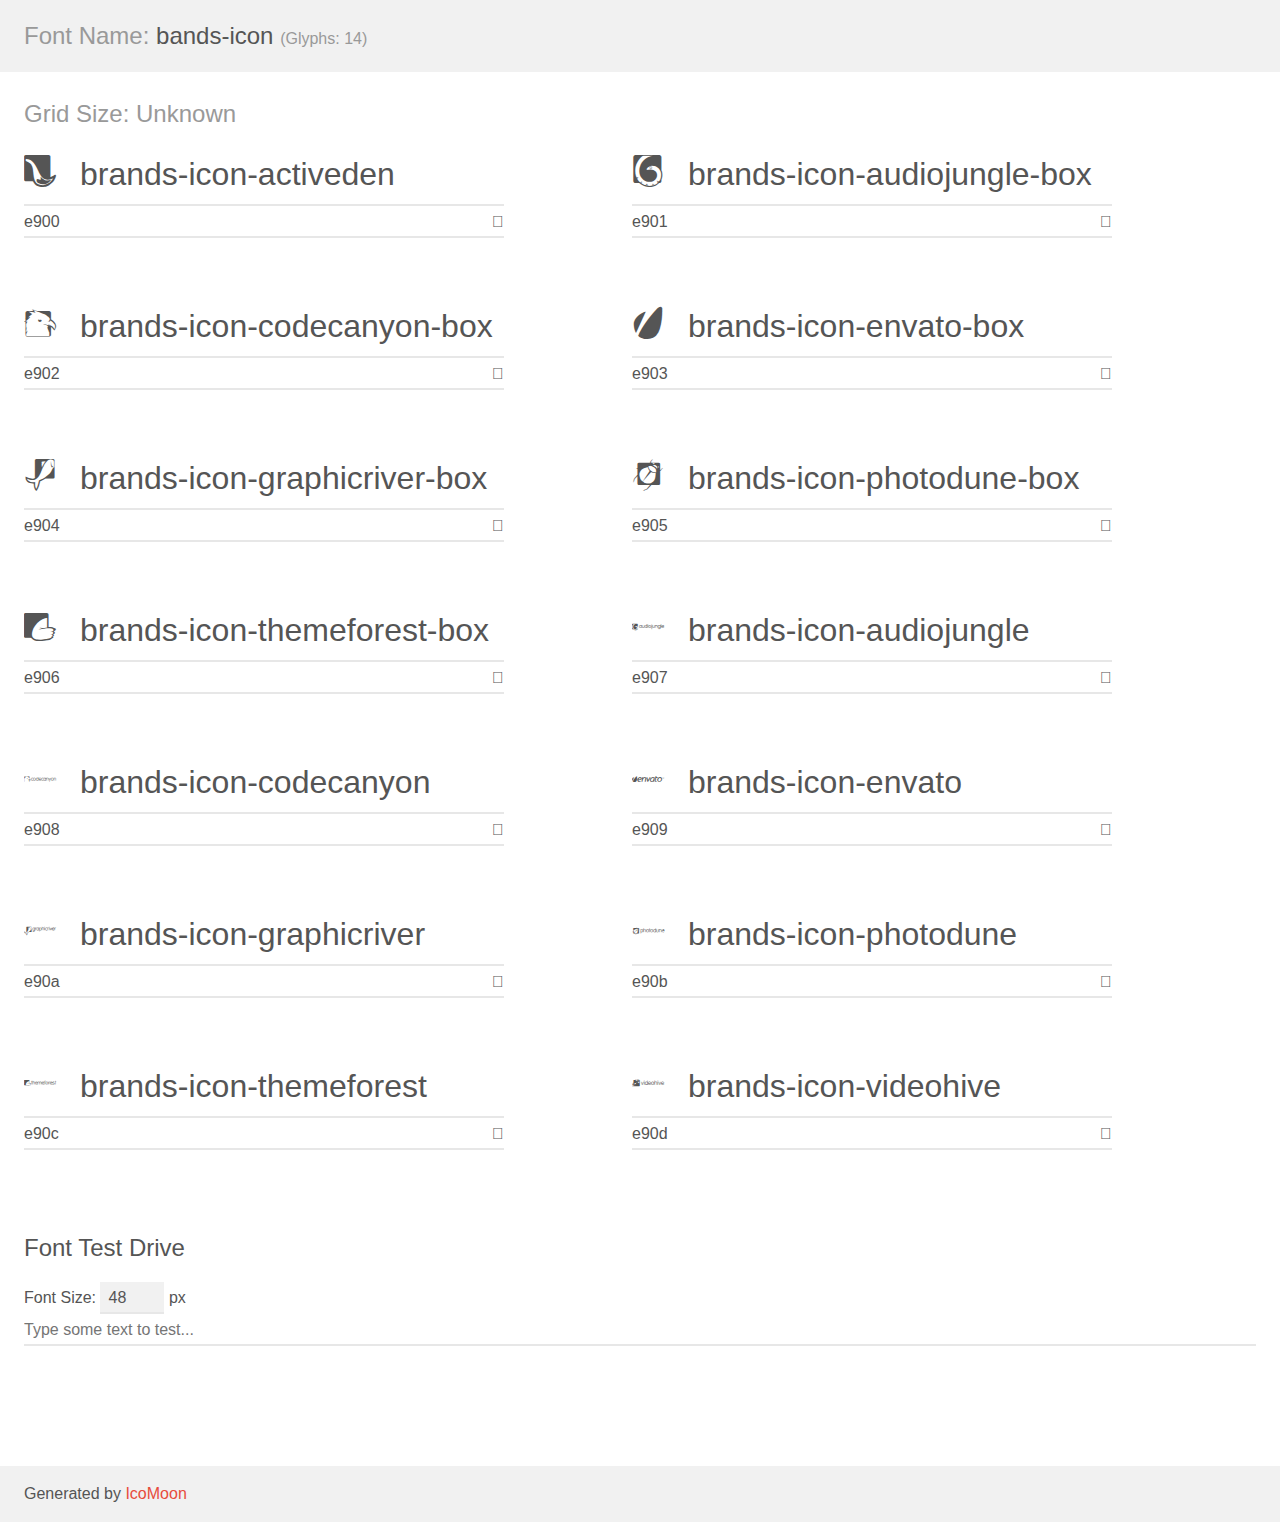
<file: plugins/bands-icon/demo.html>
<!doctype html>
<html>
<head>
    <meta charset="utf-8">
    <title>IcoMoon Demo</title>
    <meta name="description" content="An Icon Font Generated By IcoMoon.io">
    <meta name="viewport" content="width=device-width, initial-scale=1">
    <link rel="stylesheet" href="demo-files/demo.css">
    <link rel="stylesheet" href="style.css"></head>
<body>
    <div class="bgc1 clearfix">
        <h1 class="mhmm mvm"><span class="fgc1">Font Name:</span> bands-icon <small class="fgc1">(Glyphs:&nbsp;14)</small></h1>
    </div>
    <div class="clearfix mhl ptl">
        <h1 class="mvm mtn fgc1">Grid Size: Unknown</h1>
        <div class="glyph fs1">
            <div class="clearfix bshadow0 pbs">
                <span class="brands-icon-activeden">
                
                </span>
                <span class="mls"> brands-icon-activeden</span>
            </div>
            <fieldset class="fs0 size1of1 clearfix hidden-false">
                <input type="text" readonly value="e900" class="unit size1of2" />
                <input type="text" maxlength="1" readonly value="&#xe900;" class="unitRight size1of2 talign-right" />
            </fieldset>
            <div class="fs0 bshadow0 clearfix hidden-true">
                <span class="unit pvs fgc1">liga: </span>
                <input type="text" readonly value="" class="liga unitRight" />
            </div>
        </div>
        <div class="glyph fs1">
            <div class="clearfix bshadow0 pbs">
                <span class="brands-icon-audiojungle-box">
                
                </span>
                <span class="mls"> brands-icon-audiojungle-box</span>
            </div>
            <fieldset class="fs0 size1of1 clearfix hidden-false">
                <input type="text" readonly value="e901" class="unit size1of2" />
                <input type="text" maxlength="1" readonly value="&#xe901;" class="unitRight size1of2 talign-right" />
            </fieldset>
            <div class="fs0 bshadow0 clearfix hidden-true">
                <span class="unit pvs fgc1">liga: </span>
                <input type="text" readonly value="" class="liga unitRight" />
            </div>
        </div>
        <div class="glyph fs1">
            <div class="clearfix bshadow0 pbs">
                <span class="brands-icon-codecanyon-box">
                
                </span>
                <span class="mls"> brands-icon-codecanyon-box</span>
            </div>
            <fieldset class="fs0 size1of1 clearfix hidden-false">
                <input type="text" readonly value="e902" class="unit size1of2" />
                <input type="text" maxlength="1" readonly value="&#xe902;" class="unitRight size1of2 talign-right" />
            </fieldset>
            <div class="fs0 bshadow0 clearfix hidden-true">
                <span class="unit pvs fgc1">liga: </span>
                <input type="text" readonly value="" class="liga unitRight" />
            </div>
        </div>
        <div class="glyph fs1">
            <div class="clearfix bshadow0 pbs">
                <span class="brands-icon-envato-box">
                
                </span>
                <span class="mls"> brands-icon-envato-box</span>
            </div>
            <fieldset class="fs0 size1of1 clearfix hidden-false">
                <input type="text" readonly value="e903" class="unit size1of2" />
                <input type="text" maxlength="1" readonly value="&#xe903;" class="unitRight size1of2 talign-right" />
            </fieldset>
            <div class="fs0 bshadow0 clearfix hidden-true">
                <span class="unit pvs fgc1">liga: </span>
                <input type="text" readonly value="" class="liga unitRight" />
            </div>
        </div>
        <div class="glyph fs1">
            <div class="clearfix bshadow0 pbs">
                <span class="brands-icon-graphicriver-box">
                
                </span>
                <span class="mls"> brands-icon-graphicriver-box</span>
            </div>
            <fieldset class="fs0 size1of1 clearfix hidden-false">
                <input type="text" readonly value="e904" class="unit size1of2" />
                <input type="text" maxlength="1" readonly value="&#xe904;" class="unitRight size1of2 talign-right" />
            </fieldset>
            <div class="fs0 bshadow0 clearfix hidden-true">
                <span class="unit pvs fgc1">liga: </span>
                <input type="text" readonly value="" class="liga unitRight" />
            </div>
        </div>
        <div class="glyph fs1">
            <div class="clearfix bshadow0 pbs">
                <span class="brands-icon-photodune-box">
                
                </span>
                <span class="mls"> brands-icon-photodune-box</span>
            </div>
            <fieldset class="fs0 size1of1 clearfix hidden-false">
                <input type="text" readonly value="e905" class="unit size1of2" />
                <input type="text" maxlength="1" readonly value="&#xe905;" class="unitRight size1of2 talign-right" />
            </fieldset>
            <div class="fs0 bshadow0 clearfix hidden-true">
                <span class="unit pvs fgc1">liga: </span>
                <input type="text" readonly value="" class="liga unitRight" />
            </div>
        </div>
        <div class="glyph fs1">
            <div class="clearfix bshadow0 pbs">
                <span class="brands-icon-themeforest-box">
                
                </span>
                <span class="mls"> brands-icon-themeforest-box</span>
            </div>
            <fieldset class="fs0 size1of1 clearfix hidden-false">
                <input type="text" readonly value="e906" class="unit size1of2" />
                <input type="text" maxlength="1" readonly value="&#xe906;" class="unitRight size1of2 talign-right" />
            </fieldset>
            <div class="fs0 bshadow0 clearfix hidden-true">
                <span class="unit pvs fgc1">liga: </span>
                <input type="text" readonly value="" class="liga unitRight" />
            </div>
        </div>
        <div class="glyph fs1">
            <div class="clearfix bshadow0 pbs">
                <span class="brands-icon-audiojungle">
                
                </span>
                <span class="mls"> brands-icon-audiojungle</span>
            </div>
            <fieldset class="fs0 size1of1 clearfix hidden-false">
                <input type="text" readonly value="e907" class="unit size1of2" />
                <input type="text" maxlength="1" readonly value="&#xe907;" class="unitRight size1of2 talign-right" />
            </fieldset>
            <div class="fs0 bshadow0 clearfix hidden-true">
                <span class="unit pvs fgc1">liga: </span>
                <input type="text" readonly value="" class="liga unitRight" />
            </div>
        </div>
        <div class="glyph fs1">
            <div class="clearfix bshadow0 pbs">
                <span class="brands-icon-codecanyon">
                
                </span>
                <span class="mls"> brands-icon-codecanyon</span>
            </div>
            <fieldset class="fs0 size1of1 clearfix hidden-false">
                <input type="text" readonly value="e908" class="unit size1of2" />
                <input type="text" maxlength="1" readonly value="&#xe908;" class="unitRight size1of2 talign-right" />
            </fieldset>
            <div class="fs0 bshadow0 clearfix hidden-true">
                <span class="unit pvs fgc1">liga: </span>
                <input type="text" readonly value="" class="liga unitRight" />
            </div>
        </div>
        <div class="glyph fs1">
            <div class="clearfix bshadow0 pbs">
                <span class="brands-icon-envato">
                
                </span>
                <span class="mls"> brands-icon-envato</span>
            </div>
            <fieldset class="fs0 size1of1 clearfix hidden-false">
                <input type="text" readonly value="e909" class="unit size1of2" />
                <input type="text" maxlength="1" readonly value="&#xe909;" class="unitRight size1of2 talign-right" />
            </fieldset>
            <div class="fs0 bshadow0 clearfix hidden-true">
                <span class="unit pvs fgc1">liga: </span>
                <input type="text" readonly value="" class="liga unitRight" />
            </div>
        </div>
        <div class="glyph fs1">
            <div class="clearfix bshadow0 pbs">
                <span class="brands-icon-graphicriver">
                
                </span>
                <span class="mls"> brands-icon-graphicriver</span>
            </div>
            <fieldset class="fs0 size1of1 clearfix hidden-false">
                <input type="text" readonly value="e90a" class="unit size1of2" />
                <input type="text" maxlength="1" readonly value="&#xe90a;" class="unitRight size1of2 talign-right" />
            </fieldset>
            <div class="fs0 bshadow0 clearfix hidden-true">
                <span class="unit pvs fgc1">liga: </span>
                <input type="text" readonly value="" class="liga unitRight" />
            </div>
        </div>
        <div class="glyph fs1">
            <div class="clearfix bshadow0 pbs">
                <span class="brands-icon-photodune">
                
                </span>
                <span class="mls"> brands-icon-photodune</span>
            </div>
            <fieldset class="fs0 size1of1 clearfix hidden-false">
                <input type="text" readonly value="e90b" class="unit size1of2" />
                <input type="text" maxlength="1" readonly value="&#xe90b;" class="unitRight size1of2 talign-right" />
            </fieldset>
            <div class="fs0 bshadow0 clearfix hidden-true">
                <span class="unit pvs fgc1">liga: </span>
                <input type="text" readonly value="" class="liga unitRight" />
            </div>
        </div>
        <div class="glyph fs1">
            <div class="clearfix bshadow0 pbs">
                <span class="brands-icon-themeforest">
                
                </span>
                <span class="mls"> brands-icon-themeforest</span>
            </div>
            <fieldset class="fs0 size1of1 clearfix hidden-false">
                <input type="text" readonly value="e90c" class="unit size1of2" />
                <input type="text" maxlength="1" readonly value="&#xe90c;" class="unitRight size1of2 talign-right" />
            </fieldset>
            <div class="fs0 bshadow0 clearfix hidden-true">
                <span class="unit pvs fgc1">liga: </span>
                <input type="text" readonly value="" class="liga unitRight" />
            </div>
        </div>
        <div class="glyph fs1">
            <div class="clearfix bshadow0 pbs">
                <span class="brands-icon-videohive">
                
                </span>
                <span class="mls"> brands-icon-videohive</span>
            </div>
            <fieldset class="fs0 size1of1 clearfix hidden-false">
                <input type="text" readonly value="e90d" class="unit size1of2" />
                <input type="text" maxlength="1" readonly value="&#xe90d;" class="unitRight size1of2 talign-right" />
            </fieldset>
            <div class="fs0 bshadow0 clearfix hidden-true">
                <span class="unit pvs fgc1">liga: </span>
                <input type="text" readonly value="" class="liga unitRight" />
            </div>
        </div>
    </div>

    <!--[if gt IE 8]><!-->
    <div class="mhl clearfix mbl">
        <h1>Font Test Drive</h1>
        <label>
            Font Size: <input id="fontSize" type="number" class="textbox0 mbm"
            min="8" value="48" />
            px
        </label>
        <input id="testText" type="text" class="phl size1of1 mvl"
        placeholder="Type some text to test..." value=""/>
        <div id="testDrive" class="brands-icon-">&nbsp;
        </div>
    </div>
    <!--<![endif]-->
    <div class="bgc1 clearfix">
        <p class="mhl">Generated by <a href="https://icomoon.io/app">IcoMoon</a></p>
    </div>

    <script src="demo-files/demo.js"></script>
</body>
</html>
</file>
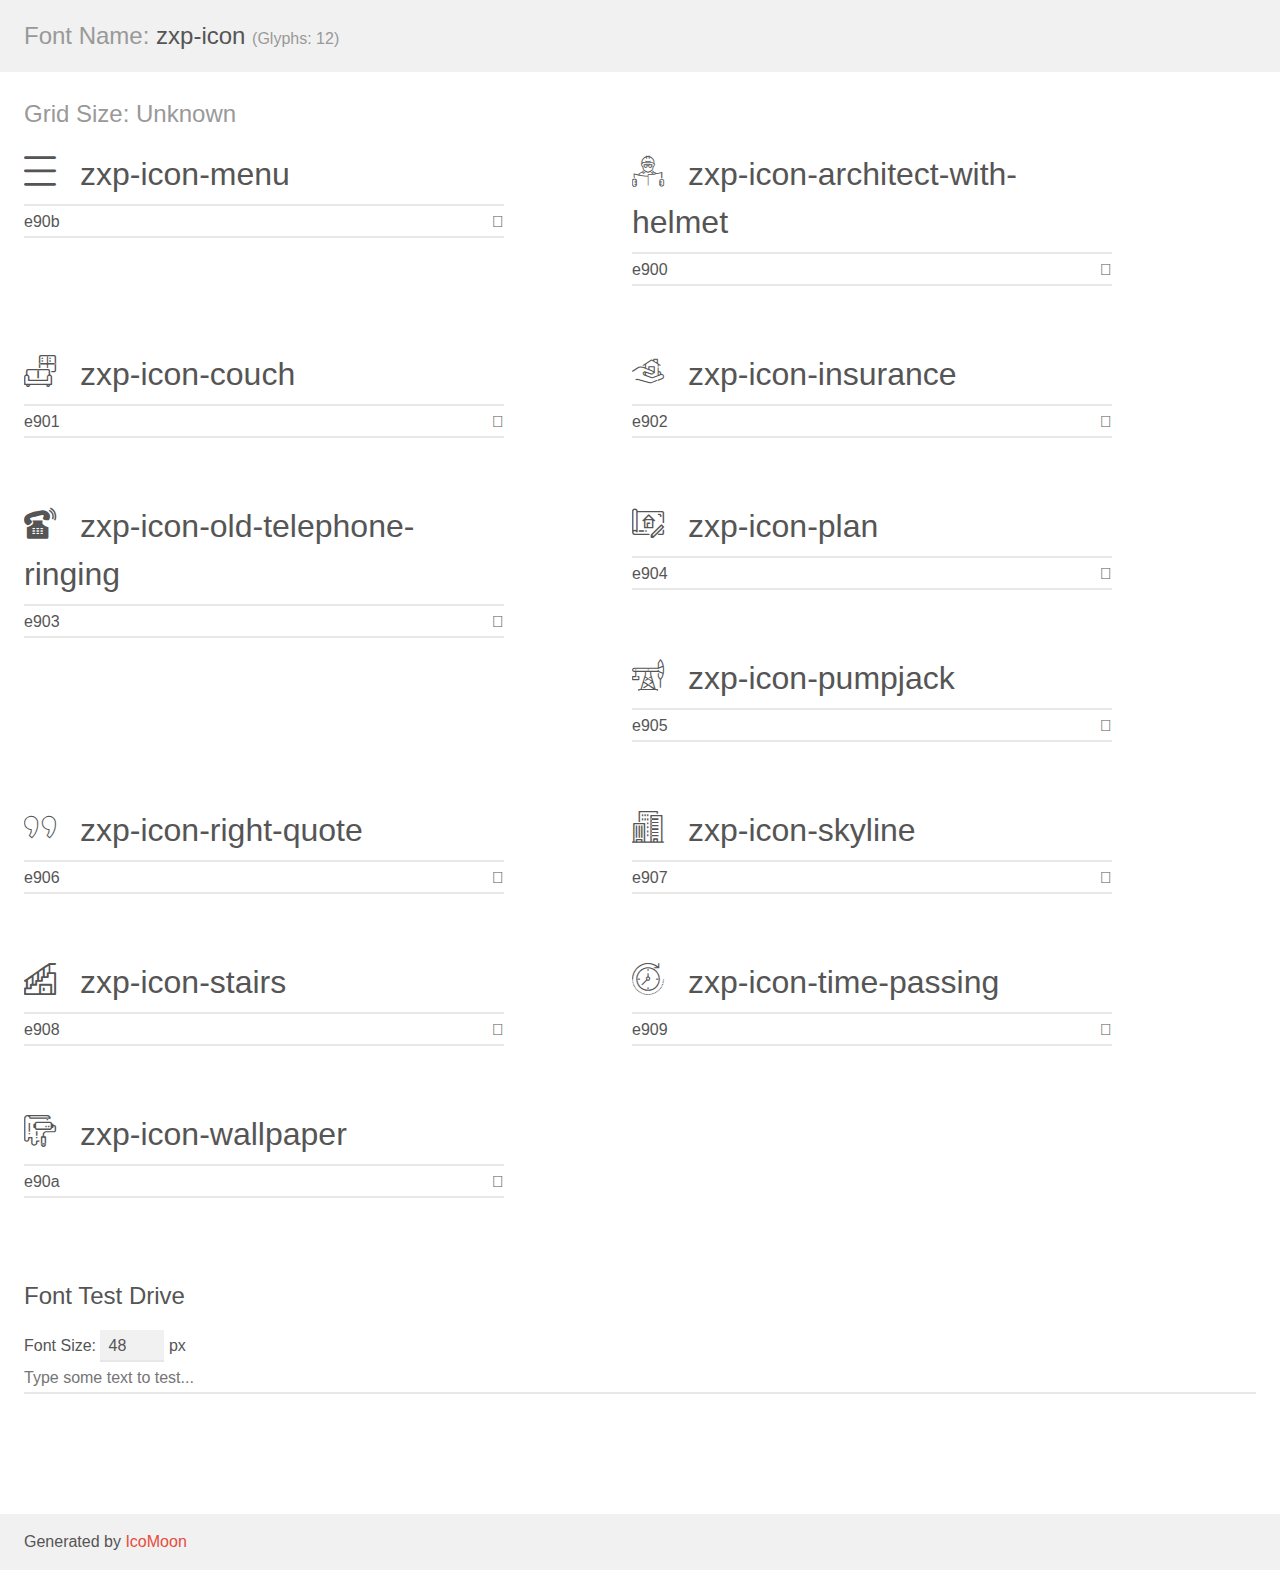
<file: plugins/zxp-icon/demo.html>
<!doctype html>
<html>
<head>
    <meta charset="utf-8">
    <title>IcoMoon Demo</title>
    <meta name="description" content="An Icon Font Generated By IcoMoon.io">
    <meta name="viewport" content="width=device-width, initial-scale=1">
    <link rel="stylesheet" href="demo-files/demo.css">
    <link rel="stylesheet" href="style.css"></head>
<body>
    <div class="bgc1 clearfix">
        <h1 class="mhmm mvm"><span class="fgc1">Font Name:</span> zxp-icon <small class="fgc1">(Glyphs:&nbsp;12)</small></h1>
    </div>
    <div class="clearfix mhl ptl">
        <h1 class="mvm mtn fgc1">Grid Size: Unknown</h1>
        <div class="glyph fs1">
            <div class="clearfix bshadow0 pbs">
                <span class="zxp-icon-menu">
                
                </span>
                <span class="mls"> zxp-icon-menu</span>
            </div>
            <fieldset class="fs0 size1of1 clearfix hidden-false">
                <input type="text" readonly value="e90b" class="unit size1of2" />
                <input type="text" maxlength="1" readonly value="&#xe90b;" class="unitRight size1of2 talign-right" />
            </fieldset>
            <div class="fs0 bshadow0 clearfix hidden-true">
                <span class="unit pvs fgc1">liga: </span>
                <input type="text" readonly value="" class="liga unitRight" />
            </div>
        </div>
        <div class="glyph fs1">
            <div class="clearfix bshadow0 pbs">
                <span class="zxp-icon-architect-with-helmet">
                
                </span>
                <span class="mls"> zxp-icon-architect-with-helmet</span>
            </div>
            <fieldset class="fs0 size1of1 clearfix hidden-false">
                <input type="text" readonly value="e900" class="unit size1of2" />
                <input type="text" maxlength="1" readonly value="&#xe900;" class="unitRight size1of2 talign-right" />
            </fieldset>
            <div class="fs0 bshadow0 clearfix hidden-true">
                <span class="unit pvs fgc1">liga: </span>
                <input type="text" readonly value="" class="liga unitRight" />
            </div>
        </div>
        <div class="glyph fs1">
            <div class="clearfix bshadow0 pbs">
                <span class="zxp-icon-couch">
                
                </span>
                <span class="mls"> zxp-icon-couch</span>
            </div>
            <fieldset class="fs0 size1of1 clearfix hidden-false">
                <input type="text" readonly value="e901" class="unit size1of2" />
                <input type="text" maxlength="1" readonly value="&#xe901;" class="unitRight size1of2 talign-right" />
            </fieldset>
            <div class="fs0 bshadow0 clearfix hidden-true">
                <span class="unit pvs fgc1">liga: </span>
                <input type="text" readonly value="" class="liga unitRight" />
            </div>
        </div>
        <div class="glyph fs1">
            <div class="clearfix bshadow0 pbs">
                <span class="zxp-icon-insurance">
                
                </span>
                <span class="mls"> zxp-icon-insurance</span>
            </div>
            <fieldset class="fs0 size1of1 clearfix hidden-false">
                <input type="text" readonly value="e902" class="unit size1of2" />
                <input type="text" maxlength="1" readonly value="&#xe902;" class="unitRight size1of2 talign-right" />
            </fieldset>
            <div class="fs0 bshadow0 clearfix hidden-true">
                <span class="unit pvs fgc1">liga: </span>
                <input type="text" readonly value="" class="liga unitRight" />
            </div>
        </div>
        <div class="glyph fs1">
            <div class="clearfix bshadow0 pbs">
                <span class="zxp-icon-old-telephone-ringing">
                
                </span>
                <span class="mls"> zxp-icon-old-telephone-ringing</span>
            </div>
            <fieldset class="fs0 size1of1 clearfix hidden-false">
                <input type="text" readonly value="e903" class="unit size1of2" />
                <input type="text" maxlength="1" readonly value="&#xe903;" class="unitRight size1of2 talign-right" />
            </fieldset>
            <div class="fs0 bshadow0 clearfix hidden-true">
                <span class="unit pvs fgc1">liga: </span>
                <input type="text" readonly value="" class="liga unitRight" />
            </div>
        </div>
        <div class="glyph fs1">
            <div class="clearfix bshadow0 pbs">
                <span class="zxp-icon-plan">
                
                </span>
                <span class="mls"> zxp-icon-plan</span>
            </div>
            <fieldset class="fs0 size1of1 clearfix hidden-false">
                <input type="text" readonly value="e904" class="unit size1of2" />
                <input type="text" maxlength="1" readonly value="&#xe904;" class="unitRight size1of2 talign-right" />
            </fieldset>
            <div class="fs0 bshadow0 clearfix hidden-true">
                <span class="unit pvs fgc1">liga: </span>
                <input type="text" readonly value="" class="liga unitRight" />
            </div>
        </div>
        <div class="glyph fs1">
            <div class="clearfix bshadow0 pbs">
                <span class="zxp-icon-pumpjack">
                
                </span>
                <span class="mls"> zxp-icon-pumpjack</span>
            </div>
            <fieldset class="fs0 size1of1 clearfix hidden-false">
                <input type="text" readonly value="e905" class="unit size1of2" />
                <input type="text" maxlength="1" readonly value="&#xe905;" class="unitRight size1of2 talign-right" />
            </fieldset>
            <div class="fs0 bshadow0 clearfix hidden-true">
                <span class="unit pvs fgc1">liga: </span>
                <input type="text" readonly value="" class="liga unitRight" />
            </div>
        </div>
        <div class="glyph fs1">
            <div class="clearfix bshadow0 pbs">
                <span class="zxp-icon-right-quote">
                
                </span>
                <span class="mls"> zxp-icon-right-quote</span>
            </div>
            <fieldset class="fs0 size1of1 clearfix hidden-false">
                <input type="text" readonly value="e906" class="unit size1of2" />
                <input type="text" maxlength="1" readonly value="&#xe906;" class="unitRight size1of2 talign-right" />
            </fieldset>
            <div class="fs0 bshadow0 clearfix hidden-true">
                <span class="unit pvs fgc1">liga: </span>
                <input type="text" readonly value="" class="liga unitRight" />
            </div>
        </div>
        <div class="glyph fs1">
            <div class="clearfix bshadow0 pbs">
                <span class="zxp-icon-skyline">
                
                </span>
                <span class="mls"> zxp-icon-skyline</span>
            </div>
            <fieldset class="fs0 size1of1 clearfix hidden-false">
                <input type="text" readonly value="e907" class="unit size1of2" />
                <input type="text" maxlength="1" readonly value="&#xe907;" class="unitRight size1of2 talign-right" />
            </fieldset>
            <div class="fs0 bshadow0 clearfix hidden-true">
                <span class="unit pvs fgc1">liga: </span>
                <input type="text" readonly value="" class="liga unitRight" />
            </div>
        </div>
        <div class="glyph fs1">
            <div class="clearfix bshadow0 pbs">
                <span class="zxp-icon-stairs">
                
                </span>
                <span class="mls"> zxp-icon-stairs</span>
            </div>
            <fieldset class="fs0 size1of1 clearfix hidden-false">
                <input type="text" readonly value="e908" class="unit size1of2" />
                <input type="text" maxlength="1" readonly value="&#xe908;" class="unitRight size1of2 talign-right" />
            </fieldset>
            <div class="fs0 bshadow0 clearfix hidden-true">
                <span class="unit pvs fgc1">liga: </span>
                <input type="text" readonly value="" class="liga unitRight" />
            </div>
        </div>
        <div class="glyph fs1">
            <div class="clearfix bshadow0 pbs">
                <span class="zxp-icon-time-passing">
                
                </span>
                <span class="mls"> zxp-icon-time-passing</span>
            </div>
            <fieldset class="fs0 size1of1 clearfix hidden-false">
                <input type="text" readonly value="e909" class="unit size1of2" />
                <input type="text" maxlength="1" readonly value="&#xe909;" class="unitRight size1of2 talign-right" />
            </fieldset>
            <div class="fs0 bshadow0 clearfix hidden-true">
                <span class="unit pvs fgc1">liga: </span>
                <input type="text" readonly value="" class="liga unitRight" />
            </div>
        </div>
        <div class="glyph fs1">
            <div class="clearfix bshadow0 pbs">
                <span class="zxp-icon-wallpaper">
                
                </span>
                <span class="mls"> zxp-icon-wallpaper</span>
            </div>
            <fieldset class="fs0 size1of1 clearfix hidden-false">
                <input type="text" readonly value="e90a" class="unit size1of2" />
                <input type="text" maxlength="1" readonly value="&#xe90a;" class="unitRight size1of2 talign-right" />
            </fieldset>
            <div class="fs0 bshadow0 clearfix hidden-true">
                <span class="unit pvs fgc1">liga: </span>
                <input type="text" readonly value="" class="liga unitRight" />
            </div>
        </div>
    </div>

    <!--[if gt IE 8]><!-->
    <div class="mhl clearfix mbl">
        <h1>Font Test Drive</h1>
        <label>
            Font Size: <input id="fontSize" type="number" class="textbox0 mbm"
            min="8" value="48" />
            px
        </label>
        <input id="testText" type="text" class="phl size1of1 mvl"
        placeholder="Type some text to test..." value=""/>
        <div id="testDrive" class="zxp-icon-">&nbsp;
        </div>
    </div>
    <!--<![endif]-->
    <div class="bgc1 clearfix">
        <p class="mhl">Generated by <a href="https://icomoon.io/app">IcoMoon</a></p>
    </div>

    <script src="demo-files/demo.js"></script>
</body>
</html>
</file>
<file: css/style.css>
/***************************************************************************************************************
||||||||||||||||||||||||||       MASTER STYLESHEET FOR zxp Construction             ||||||||||||||||||||||||||||
****************************************************************************************************************
||||||||||||||||||||||||||||              TABLE OF CONTENT                  ||||||||||||||||||||||||||||||||||||
****************************************************************************************************************
****************************************************************************************************************
* 1. imported styles 
* 2. miscelnious styles 
* 3. header styles 
* 4. banner styles 
* 5. footer styles 
* 6. search popup styles 
* 7. inner banner styles 
* 8. contact styles 
* 9. services styles 
* 10. testimonials styles 
* 11. faq styles 
* 12. team styles 
* 13. project styles 
* 14. about styles 
* 15. cta styles 
* 16. features styles 
* 17. request a qoute styles 
* 18. video styles 
* 19. brand styles 
* 20. blog styles 
* 21. sidebar styles 
****************************************************************************************************************
||||||||||||||||||||||||||||            End TABLE OF CONTENT                ||||||||||||||||||||||||||||||||||||
****************************************************************************************************************/
/************************** 
* 1. imported styles 
***************************/
@import url(https://fonts.googleapis.com/css?family=Heebo:300,400,500,700,800,900|Lato:300,300i,400,400i,700,700i,900,900i|Poppins:300,300i,400,400i,500,500i,600,600i,700,700i,800,800i|Rubik:300,300i,400,400i,500,500i,700,700i);
@import url(bootstrap.min.css);
@import url(bootstrap-select.min.css);
@import url(owl.carousel.css);
@import url(owl.theme.default.min.css);
@import url(nouislider.css);
@import url(nouislider.pips.css);
@import url(jquery.bootstrap-touchspin.css);
@import url(magnific-popup.css);
@import url(animate.min.css);
@import url(hover-min.css);
@import url(jquery.bxslider.min.css);
@import url(../plugins/icofont/css/icofont.css);
@import url(../plugins/bands-icon/style.css);
@import url(../plugins/fontawesome-5/css/fontawesome-all.min.css);
@import url(../plugins/zxp-icon/style.css);
/************************** 
* 2. miscelnious styles 
***************************/
body {
  font-family: 'Rubik';
  color: #74787D;
  font-size: 15px;
  line-height: 27px;
  font-weight: 300;
}

a:hover,
a:visited,
a:focus,
a:active {
  text-decoration: none !important;
  outline: none !important;
}

.container {
  -webkit-transition: none;
  transition: none;
}

@media (min-width: 1200px) {
  .container {
    padding-left: 0;
    padding-right: 0;
  }
}
.sec-pad {
  padding: 100px 0;
}

.p0 {
  padding: 0 !important;
}

.pt0 {
  padding-top: 0;
}

.pb0 {
  padding-bottom: 0 !important;
}

.mb0 {
  margin-bottom: 0 !important;
}

.gray-bg {
  background: #f0f0f0;
}

.dark-bg {
  background: #171717;
}

.light-dark-bg {
  background: #212121;
}

.blue-bg {
  background: #201940;
}

.dark-blue-bg {
  background: #1B1537;
}

.thm-btn {
  border: none;
  outline: none;
  display: inline-block;
  vertical-align: middle;
  text-align: center;
  width: 170px;
  border-radius: 4px;
  background: #F9B522;
  color: #242C33;
  font-family: 'Heebo';
  font-weight: 500;
  line-height: 43px;
  border: 1px solid #F9B522;
  height: 45px;
  font-size: 16px;
  -webkit-transition: all .4s ease;
  transition: all .4s ease;
}
.thm-btn:hover {
  background: #242C33;
  border-color: #242C33;
  color: #fff;
}
.thm-btn.bordered {
  background-color: transparent;
  border-color: #D9D9D9;
  color: #242C33;
}
.thm-btn.bordered:hover {
  background: #242C33;
  border-color: #242C33;
  color: #fff;
}

.sec-title {
  margin-bottom: 40px;
}
.sec-title h3, .sec-title p {
  margin: 0;
}
.sec-title h3 {
  color: #242C33;
  font-family: 'Poppins';
  font-size: 36px;
  font-weight: 600;
}
.sec-title h3 + p {
  margin-top: 20px;
}
.sec-title p {
  font-family: 'Rubik';
  color: #383838;
  font-size: 16px;
  line-height: 27px;
}
.sec-title.light h3, .sec-title.light p {
  color: #fff;
}

.scroll-to-top {
  position: fixed;
  bottom: 20px;
  right: 20px;
  z-index: 9999;
  width: 50px;
  height: 50px;
  text-align: center;
  background: #242C33;
  color: #fff;
  font-size: 17px;
  line-height: 50px;
  border-radius: 50%;
  cursor: pointer;
  display: none;
  -webkit-box-shadow: 0px 23px 42px rgba(0, 0, 0, 0.2);
          box-shadow: 0px 23px 42px rgba(0, 0, 0, 0.2);
  -webkit-transition: all .4s ease;
  transition: all .4s ease;
}
.scroll-to-top:hover {
  background: #F9B522;
  color: #fff;
}

/*
****
only add this classto body
if preloader is on
other wise REMOVE IT.
****
*/
body.active-preloader-ovh {
  overflow: hidden;
}

.preloader {
  background-color: #F9B522;
  height: 100%;
  left: 0;
  position: fixed;
  top: 0;
  width: 100%;
  z-index: 9999999;
}
.preloader .spinner {
  width: 60px;
  height: 60px;
  position: absolute;
  top: 50%;
  left: 50%;
  margin-top: -30px;
  margin-left: -30px;
  background-color: #242C33;
  border-radius: 100%;
  -webkit-animation: sk-scaleout 1.0s infinite ease-in-out;
  animation: sk-scaleout 1.0s infinite ease-in-out;
}
@-webkit-keyframes sk-scaleout {
  0% {
    -webkit-transform: scale(0);
  }
  100% {
    -webkit-transform: scale(1);
    opacity: 0;
  }
}
@keyframes sk-scaleout {
  0% {
    -webkit-transform: scale(0);
    transform: scale(0);
  }
  100% {
    -webkit-transform: scale(1);
    transform: scale(1);
    opacity: 0;
  }
}
/************************** 
* 3. header styles 
***************************/
.header-navigation {
  background-color: transparent;
  margin-bottom: 0;
  border: none;
  border-radius: 0;
  z-index: 999;
}
.header-navigation .container {
  position: relative;
  padding-right: 275px;
}
.header-navigation .container .navbar-header {
  position: absolute;
  top: 50%;
  left: 15px;
  -webkit-transform: translateY(-50%);
          transform: translateY(-50%);
}
.header-navigation .container .navbar-brand {
  height: auto;
  padding: 0px 0;
}
.header-navigation .container .navbar-brand .default-logo {
  display: inline-block;
}
.header-navigation .container .navbar-brand .sticky-logo {
  display: none;
}
.header-navigation .container .main-navigation {
  text-align: right;
  padding: 0;
}
.header-navigation .container .right-side-box {
  position: absolute;
  top: 50%;
  right: 0px;
  -webkit-transform: translateY(-50%);
          transform: translateY(-50%);
}
.header-navigation .container .right-side-box a.search-btn {
  color: #fff;
  font-size: 15px;
  margin-right: 60px;
}
.header-navigation .container .right-side-box a.rqa-btn {
  display: inline-block;
  vertical-align: middle;
  background: #242C33;
  color: #F9B522;
  font-size: 16px;
  font-family: 'Heebo';
  font-weight: 500;
  border-radius: 4px;
  padding: 9px 24.5px;
  -webkit-transition: all .4s ease;
  transition: all .4s ease;
}
.header-navigation .container .right-side-box a.rqa-btn:hover {
  background: #F9B522;
  color: #242C33;
}
.header-navigation ul.navigation-box {
  float: none;
  display: inline-block;
  vertical-align: middle;
}
.header-navigation ul.navigation-box li a .sub-nav-toggler {
  display: none;
}
.header-navigation ul.navigation-box > li {
  position: relative;
  padding: 17.5px 0;
  display: inline-block;
}
.header-navigation ul.navigation-box > li + li {
  margin-left: 30px;
}
.header-navigation ul.navigation-box > li.active > a,
.header-navigation ul.navigation-box > li.current > a,
.header-navigation ul.navigation-box > li > a:active,
.header-navigation ul.navigation-box > li > a:focus,
.header-navigation ul.navigation-box > li:hover > a {
  color: #F9B522;
}
.header-navigation ul.navigation-box > li > a {
  padding: 0;
  font-family: 'Rubik';
  color: #FFFFFF;
  font-size: 15px;
  -webkit-transition: all .4s ease;
  transition: all .4s ease;
  font-weight: 500;
  display: inline-block;
}
.header-navigation ul.navigation-box > li > ul.sub-menu {
  position: absolute;
  top: 100%;
  left: 0;
  z-index: 100000;
  float: left;
  min-width: 270px;
  padding: 0px 0px;
  text-align: left;
  list-style: none;
  background-color: #fff;
  background-clip: padding-box;
  opacity: 0;
  visibility: hidden;
  -webkit-transition: opacity .4s ease, visibility .4s ease;
  transition: opacity .4s ease, visibility .4s ease;
  -webkit-box-shadow: 0px 5px 10px rgba(0, 0, 0, 0.2);
          box-shadow: 0px 5px 10px rgba(0, 0, 0, 0.2);
}
.header-navigation ul.navigation-box > li > ul.sub-menu.right-align {
  left: auto;
  right: 0;
}
.header-navigation ul.navigation-box > li:hover > ul.sub-menu {
  opacity: 1;
  visibility: visible;
}
.header-navigation ul.navigation-box > li > ul.sub-menu > li {
  display: block;
  position: relative;
}
.header-navigation ul.navigation-box > li > ul.sub-menu > li > a {
  font-size: 15px;
  color: #717171;
  font-family: 'Rubik';
  font-weight: 400;
  padding: 11.5px 0;
  display: block;
  line-height: 26px;
  padding-left: 40px;
  white-space: nowrap;
  -webkit-transition: all .4s ease;
  transition: all .4s ease;
}
.header-navigation ul.navigation-box > li > .sub-menu li:hover > a {
  background: #F9B522;
  color: #fff;
  position: relative;
}
.header-navigation ul.navigation-box > li > .sub-menu > li > ul.sub-menu {
  position: absolute;
  top: 0%;
  left: 100%;
  z-index: 100000;
  float: left;
  min-width: 270px;
  padding: 0px 0px;
  text-align: left;
  list-style: none;
  background-color: #fff;
  background-clip: padding-box;
  opacity: 0;
  visibility: hidden;
  -webkit-transition: opacity .4s ease, visibility .4s ease;
  transition: opacity .4s ease, visibility .4s ease;
  -webkit-box-shadow: 0px 5px 10px rgba(0, 0, 0, 0.2);
          box-shadow: 0px 5px 10px rgba(0, 0, 0, 0.2);
}
.header-navigation ul.navigation-box > li > .sub-menu > li:hover > ul.sub-menu {
  opacity: 1;
  visibility: visible;
}
.header-navigation ul.navigation-box > li > .sub-menu > li > ul.sub-menu > li {
  display: block;
  position: relative;
}
.header-navigation ul.navigation-box > li > .sub-menu > li > ul.sub-menu > li > a {
  font-size: 16px;
  color: #717171;
  font-weight: 500;
  padding: 11.5px 0;
  display: block;
  line-height: 26px;
  padding-left: 40px;
  white-space: nowrap;
  -webkit-transition: all .4s ease;
  transition: all .4s ease;
}
.header-navigation ul.navigation-box > li > .sub-menu > li > .sub-menu li:hover > a {
  background: #F1F1F1;
  color: #181818;
  position: relative;
}
.header-navigation.stricky-fixed {
  position: fixed;
  top: 0;
  left: 0;
  width: 100%;
  z-index: 999;
  background: #fff;
  -webkit-box-shadow: 0px 0px 16px rgba(0, 0, 0, 0.32);
          box-shadow: 0px 0px 16px rgba(0, 0, 0, 0.32);
}
.header-navigation.stricky-fixed .container {
  -webkit-box-shadow: none;
          box-shadow: none;
}
.header-navigation.stricky-fixed .navbar-brand .default-logo {
  display: none;
}
.header-navigation.stricky-fixed .navbar-brand .sticky-logo {
  display: inline-block;
}
.header-navigation.stricky-fixed ul.navigation-box > li {
  padding-top: 30px;
  padding-bottom: 30px;
}
.header-navigation.stricky-fixed ul.navigation-box > li > a {
  color: #242C33;
}
.header-navigation.stricky-fixed .container .right-side-box a.search-btn {
  color: #242C33;
}
.header-navigation.stricky-fixed ul.navigation-box > li.active > a, .header-navigation.stricky-fixed ul.navigation-box > li.current > a, .header-navigation.stricky-fixed ul.navigation-box > li > a:active, .header-navigation.stricky-fixed ul.navigation-box > li > a:focus, .header-navigation.stricky-fixed ul.navigation-box > li:hover > a {
  color: #F9B522;
}

.header-top {
  padding-bottom: 30px;
}
.header-top .container {
  border-bottom: 1px solid rgba(255, 255, 255, 0.22);
  padding-top: 15.5px;
  padding-bottom: 15.5px;
}
.header-top .left-contact-info p,
.header-top .right-contact-info p {
  display: inline-block;
  vertical-align: middle;
  margin: 0;
  font-family: 'Rubik';
  font-size: 14px;
  color: #fff;
}
.header-top .left-contact-info p + p,
.header-top .right-contact-info p + p {
  margin-left: 45px;
}
.header-top .left-contact-info p i,
.header-top .right-contact-info p i {
  color: #FFFFFF;
  font-size: 16px;
  margin-right: 10px;
  display: inline-block;
  vertical-align: middle;
}
.header-top .select-box {
  display: inline-block;
  vertical-align: middle;
}
.header-top .select-box .bootstrap-select:not([class*=col-]):not([class*=form-control]):not(.input-group-btn) {
  width: auto;
}
.header-top .select-box .bootstrap-select > .dropdown-toggle {
  padding: 0;
  background-color: transparent;
  color: #F9B522;
  font-size: 14px;
  border-radius: 0;
  border: none;
  padding-right: 10px;
}
.header-top .select-box .bootstrap-select.btn-group .dropdown-toggle .caret {
  border: none;
  width: auto;
  height: auto;
  -webkit-transform: translateY(-50%);
          transform: translateY(-50%);
  margin: 0;
  right: 0;
}
.header-top .select-box .bootstrap-select.btn-group .dropdown-toggle .caret:before {
  content: '\f107';
  font-family: FontAwesome;
  color: #F9B522;
  font-size: 14px;
  line-height: 1em;
}

.header-home-one {
  position: absolute;
  top: 0;
  left: 0;
  width: 100%;
  z-index: 999;
}

.header-home-two {
  background: #242C33;
}
.header-home-two .header-top {
  background: #2D3841;
  padding-bottom: 0;
}
.header-home-two .header-top .container {
  border: none;
  padding-top: 10px;
  padding-bottom: 10px;
}
.header-home-two .header-top .left-contact-info p, .header-home-two .header-top .right-contact-info p,
.header-home-two .header-top .left-contact-info p i, .header-home-two .header-top .right-contact-info p i {
  color: #9CA1A8;
}
.header-home-two .header-navigation ul.navigation-box > li {
  padding: 24px 0;
}
.header-home-two .header-navigation .container .right-side-box a.rqa-btn {
  padding-left: 0;
  padding-right: 0;
  background-color: transparent;
}
.header-home-two .header-navigation .container .right-side-box a.rqa-btn:hover {
  color: #fff;
}
.header-home-two .header-navigation.stricky-fixed .container .right-side-box a.rqa-btn:hover {
  color: #242C33;
}

.header-home-three {
  background: transparent;
  position: absolute;
  top: 0;
  left: 0;
  width: 100%;
  z-index: 999;
}
.header-home-three .header-top {
  background-size: contain;
  padding-bottom: 0;
}
.header-home-three .header-top .container {
  border: none;
  padding-top: 10px;
  padding-bottom: 10px;
}
.header-home-three .header-top .left-contact-info p, .header-home-three .header-top .right-contact-info p,
.header-home-three .header-top .left-contact-info p i, .header-home-three .header-top .right-contact-info p i {
  color: #fff;
}
.header-home-three .header-navigation .container {
  background: #F9B522;
  padding-right: 295px;
}
.header-home-three .header-navigation ul.navigation-box > li {
  padding: 24px 0;
}
.header-home-three .header-navigation .container .right-side-box a.rqa-btn {
  background-color: #242C33;
}
.header-home-three .header-navigation .container .right-side-box a.rqa-btn:hover {
  color: #F9B522;
  background: #fff;
}
.header-home-three .header-navigation .container .right-side-box {
  right: 20px;
}
.header-home-three .header-navigation ul.navigation-box > li.active > a, .header-home-three .header-navigation ul.navigation-box > li.current > a, .header-home-three .header-navigation ul.navigation-box > li > a:active, .header-home-three .header-navigation ul.navigation-box > li > a:focus, .header-home-three .header-navigation ul.navigation-box > li:hover > a {
  color: #444035;
}
.header-home-three .header-navigation.stricky-fixed {
  background-color: #F9B522;
  -webkit-box-shadow: none;
          box-shadow: none;
}
.header-home-three .header-navigation.stricky-fixed ul.navigation-box > li > a {
  color: #fff;
}
.header-home-three .header-navigation.stricky-fixed ul.navigation-box > li.active > a, .header-home-three .header-navigation.stricky-fixed ul.navigation-box > li.current > a, .header-home-three .header-navigation.stricky-fixed ul.navigation-box > li > a:active, .header-home-three .header-navigation.stricky-fixed ul.navigation-box > li > a:focus, .header-home-three .header-navigation.stricky-fixed ul.navigation-box > li:hover > a {
  color: #444035;
}

/************************** 
* 4. banner styles 
***************************/
#minimal-bootstrap-carousel {
  margin-top: 0px;
  position: relative;
  z-index: 991;
}

#minimal-bootstrap-carousel .carousel-caption {
  position: absolute;
  top: 0;
  right: 0;
  left: 0;
  bottom: 0;
  padding: 0;
  text-align: right;
  text-shadow: none;
}

#minimal-bootstrap-carousel .carousel-caption .container {
  display: table;
  width: 100%;
  height: 100%;
  max-width: 1170px;
  margin-left: auto;
  margin-right: auto;
  text-align: center;
}

#minimal-bootstrap-carousel .carousel-caption .container .box {
  display: table-cell;
  text-align: left;
}

#minimal-bootstrap-carousel .carousel-caption .container .box.valign-top {
  vertical-align: top;
}

#minimal-bootstrap-carousel .carousel-caption .container .box.valign-bottom {
  vertical-align: bottom;
}

#minimal-bootstrap-carousel .carousel-caption .container .box.valign-middle {
  vertical-align: middle;
}

#minimal-bootstrap-carousel .carousel-caption .container .box .content {
  display: block;
}

#minimal-bootstrap-carousel .carousel-control {
  background: none;
  width: 59px;
  height: 59px;
  font-size: 48px;
  line-height: 59px;
  color: #fff;
  background: transparent;
  visibility: visible !important;
  opacity: 1;
  font-weight: normal;
  margin-top: -20px;
  -webkit-transition: all 0.5s ease;
  transition: all 0.5s ease;
  top: 50%;
  z-index: 99;
}
@media (max-width: 667px) {
  #minimal-bootstrap-carousel .carousel-control {
    width: 30px;
    height: 30px;
    font-size: 15px;
    line-height: 30px;
  }
}

#minimal-bootstrap-carousel .carousel-control.left {
  left: 1%;
}

#minimal-bootstrap-carousel .carousel-control.right {
  right: 1%;
}

#minimal-bootstrap-carousel .carousel-control:hover {
  opacity: 1;
}

/* processing for fadeing effect styles */
.carousel-fade .carousel-inner .item {
  -webkit-transition-property: opacity;
  transition-property: opacity;
}

.carousel-fade .carousel-inner .item,
.carousel-fade .carousel-inner .active.left,
.carousel-fade .carousel-inner .active.right {
  opacity: 0;
}

.carousel-fade .carousel-inner .active,
.carousel-fade .carousel-inner .next.left,
.carousel-fade .carousel-inner .prev.right {
  opacity: 1;
}

.carousel-fade .carousel-inner .next,
.carousel-fade .carousel-inner .prev,
.carousel-fade .carousel-inner .active.left,
.carousel-fade .carousel-inner .active.right {
  left: 0;
  -webkit-transform: translate3d(0, 0, 0);
  transform: translate3d(0, 0, 0);
}

.carousel-fade .carousel-control {
  z-index: 2;
}

/* fixing slider height */
#minimal-bootstrap-carousel .custom-navigation {
  position: absolute;
  bottom: 30px;
  left: 0;
  width: 100%;
  text-align: center;
  z-index: 999;
  margin: 0;
}
#minimal-bootstrap-carousel .custom-navigation, #minimal-bootstrap-carousel .custom-navigation li {
  margin: 0;
  padding: 0;
  list-style: none;
}
#minimal-bootstrap-carousel .custom-navigation li {
  border: 0;
  border-radius: 0;
  text-indent: 0;
  width: 30px;
  height: 2px;
  background: #fff;
  opacity: .3;
  cursor: pointer;
}
#minimal-bootstrap-carousel .custom-navigation li + li {
  margin-left: 10px;
}
#minimal-bootstrap-carousel .custom-navigation li.active {
  opacity: 1;
}

#minimal-bootstrap-carousel.slider-home-one .carousel-inner .item {
  min-height: 820px;
  height: 100%;
  width: 100%;
  background-repeat: no-repeat;
  background-position: center center;
  background-size: cover;
  background-color: #34424F;
}

#minimal-bootstrap-carousel.slider-home-two .carousel-inner .item {
  min-height: 780px;
  height: 100%;
  width: 100%;
  background-repeat: no-repeat;
  background-position: center center;
  background-size: cover;
  background-color: #34424F;
}

#minimal-bootstrap-carousel.slider-home-three .carousel-inner .item {
  min-height: 895px;
  height: 100%;
  width: 100%;
  background-repeat: no-repeat;
  background-position: center center;
  background-size: cover;
  background-color: #34424F;
}

.slider-home-one {
  position: relative;
  background-color: #34424F;
}
.slider-home-one .content {
  padding-top: 140px;
}
.slider-home-one .content h2,
.slider-home-one .content h3,
.slider-home-one .content p {
  margin: 0;
}
.slider-home-one .content h2 {
  font-family: 'Poppins';
  color: #FFFFFF;
  font-size: 72px;
  font-weight: bold;
  -webkit-animation-delay: .5s;
          animation-delay: .5s;
}
.slider-home-one .content h3 {
  color: #F9B522;
  font-family: 'Poppins';
  font-size: 48px;
  font-weight: 500;
  -webkit-animation-delay: 1s;
          animation-delay: 1s;
}
.slider-home-one .content p {
  color: #FFFFFF;
  font-size: 22px;
  font-family: 'Rubik';
  margin-top: 30px;
  -webkit-animation-delay: 1.5s;
          animation-delay: 1.5s;
}
.slider-home-one .content a.banner-btn {
  background: #FFFFFF;
  color: #F9B522;
  font-size: 16px;
  font-weight: 500;
  display: inline-block;
  vertical-align: middle;
  text-align: center;
  width: 163px;
  height: 45px;
  border-radius: 4px;
  margin-top: 50px;
  line-height: 45px;
  font-family: 'Heebo';
  font-weight: 500;
  -webkit-transition: all .4s ease;
  transition: all .4s ease;
  -webkit-animation-delay: 1.5s;
          animation-delay: 1.5s;
}
.slider-home-one .content a.banner-btn:hover {
  background: #242C33;
}

.slider-home-two {
  position: relative;
}
.slider-home-two .content h2,
.slider-home-two .content h3,
.slider-home-two .content p {
  margin: 0;
}
.slider-home-two .content h2 {
  font-family: 'Poppins';
  color: #FFFFFF;
  font-size: 60px;
  line-height: 72px;
  letter-spacing: -0.025em;
  font-weight: bold;
  -webkit-animation-delay: .5s;
          animation-delay: .5s;
}
.slider-home-two .content p {
  color: #FFFFFF;
  font-size: 22px;
  line-height: 30px;
  font-family: 'Rubik';
  margin-top: 15px;
  -webkit-animation-delay: 1s;
          animation-delay: 1s;
}
.slider-home-two .content a.banner-btn {
  background: #F9B522;
  color: #242C33;
  font-size: 16px;
  font-weight: 500;
  display: inline-block;
  vertical-align: middle;
  text-align: center;
  width: 135px;
  height: 45px;
  border-radius: 4px;
  margin-top: 50px;
  line-height: 45px;
  font-family: 'Heebo';
  font-weight: 500;
  -webkit-transition: all .4s ease;
  transition: all .4s ease;
  -webkit-animation-delay: 1.5s;
          animation-delay: 1.5s;
}
.slider-home-two .content a.banner-btn:hover {
  background: #fff;
  color: #F9B522;
}

.slider-home-three {
  position: relative;
}
.slider-home-three .content {
  padding-top: 110px;
}
.slider-home-three .content h2,
.slider-home-three .content h3,
.slider-home-three .content p {
  margin: 0;
}
.slider-home-three .content h2 {
  font-family: 'Poppins';
  color: #FFFFFF;
  font-size: 60px;
  line-height: 72px;
  letter-spacing: -0.025em;
  font-weight: bold;
  -webkit-animation-delay: .5s;
          animation-delay: .5s;
}
.slider-home-three .content p {
  color: #FFFFFF;
  font-size: 22px;
  line-height: 30px;
  font-family: 'Rubik';
  margin-top: 15px;
  -webkit-animation-delay: 1s;
          animation-delay: 1s;
}
.slider-home-three .content a.banner-btn {
  background: #F9B522;
  color: #242C33;
  font-size: 16px;
  font-weight: 500;
  display: inline-block;
  vertical-align: middle;
  text-align: center;
  width: 135px;
  height: 45px;
  border-radius: 4px;
  margin-top: 50px;
  line-height: 45px;
  font-family: 'Heebo';
  font-weight: 500;
  -webkit-transition: all .4s ease;
  transition: all .4s ease;
  -webkit-animation-delay: 1.5s;
          animation-delay: 1.5s;
}
.slider-home-three .content a.banner-btn:hover {
  background: #fff;
  color: #F9B522;
}

/************************** 
* 5. footer styles 
***************************/
.site-footer {
  background: #242C33 url(../img/backgroud-1-3.jpg) top center no-repeat fixed;
  background-size: cover;
}
.site-footer .footer-top {
  padding: 100px 0;
  background: rgba(15, 21, 26, 0.93);
}
.site-footer .footer-widget .title {
  margin-bottom: 50px;
}
.site-footer .footer-widget .title h3 {
  margin: 0;
  color: #FFFFFF;
  font-size: 24px;
  letter-spacing: -.025em;
}
.site-footer .footer-widget.about-widget p {
  margin-bottom: 70px;
  margin-top: 33px;
}
.site-footer .footer-widget.links-widget {
  padding-left: 15px;
}
.site-footer .footer-widget.links-widget .title {
  margin-bottom: 0px;
}
.site-footer .footer-widget.twitter-widget {
  padding-left: 65px;
}
.site-footer .footer-widget.twitter-widget .title {
  margin-bottom: 45px;
}
.site-footer .footer-widget p {
  font-size: 15px;
  line-height: 27px;
  color: #B8BFC8;
  font-family: 'Rubik';
  margin: 0;
}
.site-footer .footer-widget .social a {
  color: #FFFFFF;
  font-size: 18px;
}
.site-footer .footer-widget .social a + a {
  margin-left: 30px;
}
.site-footer .footer-widget ul.links-list {
  margin: 0;
  padding: 0;
  list-style: none;
  margin-top: 40px;
}
.site-footer .footer-widget ul.links-list li a {
  display: block;
  position: relative;
  color: #B8BFC8;
  font-size: 16px;
  padding-left: 17px;
  -webkit-transition: all .4s ease;
  transition: all .4s ease;
}
.site-footer .footer-widget ul.links-list li a i {
  font-size: 12px;
  position: absolute;
  top: 50%;
  left: 0;
  -webkit-transform: translateY(-50%);
          transform: translateY(-50%);
}
.site-footer .footer-widget ul.links-list li a:hover {
  color: #F9B522;
}
.site-footer .footer-widget ul.links-list li + li {
  margin-top: 23px;
}
.site-footer .footer-widget .single-recent-post + .single-recent-post {
  margin-top: 26px;
}
.site-footer .footer-widget .single-recent-post .img-box, .site-footer .footer-widget .single-recent-post .text-box {
  display: table-cell;
  vertical-align: top;
}
.site-footer .footer-widget .single-recent-post .img-box {
  width: 69px;
}
.site-footer .footer-widget .single-recent-post .text-box {
  padding-left: 20px;
}
.site-footer .footer-widget .single-recent-post .text-box h4 {
  margin: 0;
  color: #B8BFC8;
  font-size: 16px;
  line-height: 24px;
  font-weight: normal;
  -webkit-transition: all .4s ease;
  transition: all .4s ease;
}
.site-footer .footer-widget .single-recent-post .text-box h4:hover {
  color: #F9B522;
}
.site-footer .footer-widget .single-recent-post .text-box p {
  margin: 0;
  color: #828991;
  font-size: 15px;
  margin-top: 5px;
}
.site-footer .footer-widget .single-tweet + .single-tweet {
  margin-top: 30px;
}
.site-footer .footer-widget .single-tweet p {
  color: #B8BFC8;
  font-size: 15px;
  line-height: 25px;
}
.site-footer .footer-widget .single-tweet .name {
  color: #198CFA;
  font-size: 16px;
  margin-top: 8px;
}
.site-footer .footer-widget .single-tweet .name i {
  font-size: 18px;
  margin-right: 6px;
  display: inline-block;
  vertical-align: middle;
}
.site-footer .container {
  position: relative;
  z-index: 10;
}
.site-footer .footer-subscribe {
  border-top: 1px solid rgba(240, 240, 240, 0.2);
  position: relative;
  z-index: 10;
  background: rgba(15, 21, 26, 0.93);
  padding: 38px 0;
}
.site-footer .footer-subscribe h3 {
  margin: 0;
  font-family: 'Heebo';
  font-size: 24px;
  color: #FFFFFF;
  line-height: 45px;
}
.site-footer .footer-subscribe form.footer-subscribe-form {
  position: relative;
  width: 500px;
  max-width: 100%;
  height: 45px;
}
.site-footer .footer-subscribe form.footer-subscribe-form input {
  display: inline-block;
  vertical-align: middle;
  width: 100%;
  border-radius: 4px;
  height: 45px;
  border: none;
  outline: none;
  color: #C5C5C5;
  font-size: 15px;
  padding-left: 20px;
  position: absolute;
  top: 0;
  left: 0;
}
.site-footer .footer-subscribe form.footer-subscribe-form input::-webkit-input-placeholder {
  /* Chrome/Opera/Safari */
  color: #C5C5C5;
}
.site-footer .footer-subscribe form.footer-subscribe-form input::-moz-placeholder {
  /* Firefox 19+ */
  color: #C5C5C5;
}
.site-footer .footer-subscribe form.footer-subscribe-form input:-ms-input-placeholder {
  /* IE 10+ */
  color: #C5C5C5;
}
.site-footer .footer-subscribe form.footer-subscribe-form input:-moz-placeholder {
  /* Firefox 18- */
  color: #C5C5C5;
}
.site-footer .footer-subscribe form.footer-subscribe-form input.error {
  background: rgba(255, 0, 0, 0.4);
}
.site-footer .footer-subscribe form.footer-subscribe-form label.error {
  display: none !important;
}
.site-footer .footer-subscribe form.footer-subscribe-form button {
  background: #F9B522;
  color: #FFFFFF;
  font-size: 16px;
  font-family: 'Heebo';
  font-weight: 500;
  text-transform: uppercase;
  width: 131px;
  height: 45px;
  border-top-right-radius: 4px;
  border-bottom-right-radius: 4px;
  display: inline-block;
  vertical-align: middle;
  border: none;
  outline: none;
  position: absolute;
  top: 0;
  right: 0;
  -webkit-transition: all .4s ease;
  transition: all .4s ease;
}
.site-footer .footer-subscribe form.footer-subscribe-form button:hover {
  background: #232C35;
}

.footer-bottom {
  background: #35393D;
  padding: 13px 0;
}
.footer-bottom .copy-text p {
  margin: 0;
  color: #989FA7;
  font-size: 16px;
}
.footer-bottom .right-link a {
  color: #989FA7;
  font-size: 16px;
  -webkit-transition: all .4s ease;
  transition: all .4s ease;
}
.footer-bottom .right-link a:hover {
  color: #FBBB40;
}

/************************** 
* 6. search popup styles 
***************************/
.search_area {
  position: relative;
  max-width: 950px;
  margin: auto;
}

.search_area .search_box_inner {
  background: transparent;
  padding: 100px 60px;
  display: block;
  overflow: hidden;
}

.search_area .search_box_inner h3 {
  padding-bottom: 20px;
  font-family: "Poppins", sans-serif;
  font-size: 22px;
  text-transform: uppercase;
  color: #fff;
}

.search_area .search_box_inner .input-group {
  display: block;
  position: relative;
}

.search_area .search_box_inner .input-group input {
  background: transparent;
  border-radius: 0px;
  outline: none;
  height: 50px;
  padding: 0px;
  border: none;
  outline: none;
  -webkit-box-shadow: none;
  box-shadow: none;
  border-bottom: 1px solid rgba(255, 255, 255, 0.3);
  color: #fff;
  font-family: "Poppins", sans-serif;
  font-size: 24px;
  font-weight: normal;
}
.search_area .search_box_inner .input-group input::-webkit-input-placeholder {
  /* Chrome/Opera/Safari */
  color: #fff;
}
.search_area .search_box_inner .input-group input::-moz-placeholder {
  /* Firefox 19+ */
  color: #fff;
}
.search_area .search_box_inner .input-group input:-ms-input-placeholder {
  /* IE 10+ */
  color: #fff;
}
.search_area .search_box_inner .input-group input:-moz-placeholder {
  /* Firefox 18- */
  color: #fff;
}

.search_area .search_box_inner .input-group .input-group-btn {
  position: absolute;
  right: 5px;
  top: 12px;
  z-index: 4;
}

.search_area .search_box_inner .input-group .input-group-btn .btn-default {
  padding: 0px;
  border: none;
  outline: none !important;
  -webkit-box-shadow: none !important;
  box-shadow: none !important;
  background: transparent;
  color: #fff;
  font-size: 24px;
}

.search_area .mfp-close {
  right: 0px;
  color: #fff;
}

/* start state */
.my-mfp-zoom-in .zoom-anim-dialog {
  opacity: 0;
  -webkit-transition: all 0.2s ease-in-out;
  transition: all 0.2s ease-in-out;
  -webkit-transform: scale(0.8);
  transform: scale(0.8);
}

/* animate in */
.my-mfp-zoom-in.mfp-ready .zoom-anim-dialog {
  opacity: 1;
  -webkit-transform: scale(1);
  transform: scale(1);
}

/* animate out */
.my-mfp-zoom-in.mfp-removing .zoom-anim-dialog {
  -webkit-transform: scale(0.8);
  transform: scale(0.8);
  opacity: 0;
}

/* Dark overlay, start state */
.my-mfp-zoom-in.mfp-bg {
  opacity: 0;
  -webkit-transition: opacity 0.3s ease-out;
  transition: opacity 0.3s ease-out;
}

/* animate in */
.my-mfp-zoom-in.mfp-ready.mfp-bg {
  opacity: 0.98;
}

/* animate out */
.my-mfp-zoom-in.mfp-removing.mfp-bg {
  opacity: 0;
}

/**
 * Fade-move animation for second dialog
 */
/* at start */
.my-mfp-slide-bottom .zoom-anim-dialog {
  opacity: 0;
  -webkit-transition: all 0.2s ease-out;
  transition: all 0.2s ease-out;
  -webkit-transform: translateY(-20px) perspective(600px) rotateX(10deg);
  transform: translateY(-20px) perspective(600px) rotateX(10deg);
}

/* animate in */
.my-mfp-slide-bottom.mfp-ready .zoom-anim-dialog {
  opacity: 1;
  -webkit-transform: translateY(0) perspective(600px) rotateX(0);
  transform: translateY(0) perspective(600px) rotateX(0);
}

/* animate out */
.my-mfp-slide-bottom.mfp-removing .zoom-anim-dialog {
  opacity: 0;
  -webkit-transform: translateY(-10px) perspective(600px) rotateX(10deg);
  transform: translateY(-10px) perspective(600px) rotateX(10deg);
}

/* Dark overlay, start state */
.my-mfp-slide-bottom.mfp-bg {
  opacity: 0;
  -webkit-transition: opacity 0.3s ease-out;
  transition: opacity 0.3s ease-out;
}

/* animate in */
.my-mfp-slide-bottom.mfp-ready.mfp-bg {
  opacity: 0.8;
}

/* animate out */
.my-mfp-slide-bottom.mfp-removing.mfp-bg {
  opacity: 0;
}

/************************** 
* 7. inner banner styles 
***************************/
.inner-banner {
  background: #F9B522 url(../img/inner-banner.jpg) center center no-repeat;
  background-size: cover;
  padding-top: 240px;
  padding-bottom: 120px;
}
.inner-banner h3 {
  margin: 0;
  color: #FFFFFF;
  letter-spacing: 0.025em;
  font-size: 48px;
  font-family: 'Poppins';
  font-weight: bold;
}
.inner-banner .breadcumb {
  margin-top: 15px;
}
.inner-banner .breadcumb a, .inner-banner .breadcumb span {
  color: #fff;
  font-size: 16px;
  font-family: 'Rubik';
  -webkit-transition: all .4s ease;
  transition: all .4s ease;
}
.inner-banner .breadcumb a:hover {
  color: #F9B522;
}
.inner-banner .breadcumb span.sep {
  margin-left: 10px;
  margin-right: 10px;
}

/************************** 
* 8. contact styles 
***************************/
#contact-google-map {
  width: 100%;
  height: 485px;
}

.contact-page-content .contact-form p {
  font-size: 15px;
  color: #242C33;
  font-family: 'Heebo';
  margin: 0;
}
.contact-page-content .contact-form input,
.contact-page-content .contact-form textarea {
  width: 100%;
  height: 38px;
  margin-bottom: 45px;
  background: #EBEEF0;
  border: none;
  outline: none;
  border-radius: 4px;
  padding-left: 20px;
}
.contact-page-content .contact-form input.error,
.contact-page-content .contact-form textarea.error {
  background: rgba(255, 0, 0, 0.3);
}
.contact-page-content .contact-form label.error {
  display: none !important;
}
.contact-page-content .contact-form textarea {
  padding-top: 10px;
  height: 200px;
  margin-bottom: 40px;
}
.contact-page-content .contact-form button[type=submit] {
  width: 100%;
  height: 43px;
  background: #F9B522;
  color: #fff;
  font-size: 16px;
  font-weight: bold;
  font-family: 'Heebo';
  text-align: center;
  line-height: 43px;
  -webkit-transition: all .4s ease;
  transition: all .4s ease;
  border-radius: 4px;
  border: none;
  outline: none;
}
.contact-page-content .contact-form button[type=submit]:hover {
  background: #232C33;
  color: #F9B522;
}
.contact-page-content .contact-info h3 {
  margin: 0;
  color: #242C33;
  font-size: 30px;
  font-weight: 600;
  font-family: 'Poppins';
}
.contact-page-content .contact-info p {
  font-size: 16px;
  color: #989FA7;
  margin: 0;
  margin-top: 20px;
  margin-bottom: 40px;
}
.contact-page-content .contact-info .single-contact-info {
  position: relative;
  padding-left: 25px;
}
.contact-page-content .contact-info .single-contact-info + .single-contact-info {
  margin-top: 10px;
}
.contact-page-content .contact-info .single-contact-info p {
  font-size: 16px;
  letter-spacing: .025em;
  margin: 0;
  color: #242C33;
  font-weight: 300;
  font-family: 'Rubik';
}
.contact-page-content .contact-info .single-contact-info i {
  color: #242C33;
  font-size: 16px;
  position: absolute;
  top: 6px;
  left: 0;
}

.map-contact-info.home-page-two {
  overflow: hidden;
  background: #242C33;
}
.map-contact-info.home-page-two .container-fluid {
  padding: 0;
}
.map-contact-info.home-page-two #home-two-google-map {
  width: 100%;
  height: 250px;
}
.map-contact-info.home-page-two .contact-info-box {
  width: 100%;
  max-width: 580px;
  margin-right: auto;
  padding-left: 55px;
  padding-top: 55px;
}
.map-contact-info.home-page-two .contact-info-box .row {
  margin-left: -40px;
  margin-right: -40px;
}
.map-contact-info.home-page-two .contact-info-box .row [class*=col-] {
  padding-left: 40px;
  padding-right: 40px;
}
.map-contact-info.home-page-two .contact-info-box .title h3, .map-contact-info.home-page-two .contact-info-box .title p {
  margin: 0;
}
.map-contact-info.home-page-two .contact-info-box .title h3 {
  color: #FFFFFF;
  font-size: 30px;
  font-weight: 500;
  font-family: 'Heebo';
}
.map-contact-info.home-page-two .contact-info-box .title p {
  font-size: 16px;
  line-height: 25px;
  color: #C9CED4;
  font-family: 'Rubik';
  margin-top: 10px;
}
.map-contact-info.home-page-two .contact-info-box .single-contact-info {
  position: relative;
  padding-left: 25px;
}
.map-contact-info.home-page-two .contact-info-box .single-contact-info + .single-contact-info {
  margin-top: 10px;
}
.map-contact-info.home-page-two .contact-info-box .single-contact-info p {
  font-size: 16px;
  letter-spacing: .025em;
  margin: 0;
  color: #C9CED4;
  font-weight: 300;
  font-family: 'Rubik';
}
.map-contact-info.home-page-two .contact-info-box .single-contact-info i {
  color: #C9CED4;
  font-size: 16px;
  position: absolute;
  top: 6px;
  left: 0;
}

.map-contact-info.home-page-three #home-three-google-map {
  width: 100%;
  height: 210px;
}
.map-contact-info.home-page-three .contact-info-box {
  padding-left: 0px;
  padding-top: 50px;
}
.map-contact-info.home-page-three .contact-info-box .row {
  margin-left: -40px;
  margin-right: -40px;
}
.map-contact-info.home-page-three .contact-info-box .row [class*=col-] {
  padding-left: 40px;
  padding-right: 40px;
}
.map-contact-info.home-page-three .contact-info-box .title h3, .map-contact-info.home-page-three .contact-info-box .title p {
  margin: 0;
}
.map-contact-info.home-page-three .contact-info-box .title h3 {
  color: #242C33;
  font-size: 30px;
  font-weight: 500;
  font-family: 'Heebo';
}
.map-contact-info.home-page-three .contact-info-box .title p {
  font-size: 16px;
  line-height: 25px;
  color: #757A80;
  font-family: 'Rubik';
  margin-top: 10px;
}
.map-contact-info.home-page-three .contact-info-box .single-contact-info {
  position: relative;
  padding-left: 25px;
}
.map-contact-info.home-page-three .contact-info-box .single-contact-info + .single-contact-info {
  margin-top: 10px;
}
.map-contact-info.home-page-three .contact-info-box .single-contact-info p {
  font-size: 16px;
  letter-spacing: .025em;
  margin: 0;
  color: #757A80;
  font-weight: 300;
  font-family: 'Rubik';
}
.map-contact-info.home-page-three .contact-info-box .single-contact-info i {
  color: #757A80;
  font-size: 16px;
  position: absolute;
  top: 6px;
  left: 0;
}

/************************** 
* 9. services styles 
***************************/
.service-style-one.service-page {
  padding-bottom: 60px;
}
.service-style-one .single-service-style-one {
  margin-bottom: 40px;
}
.service-style-one .single-service-style-one .img-box {
  position: relative;
  overflow: hidden;
  cursor: pointer;
  border-radius: 4px;
}
.service-style-one .single-service-style-one .img-box:after {
  content: '';
  position: absolute;
  top: 0;
  left: 0;
  right: 0;
  bottom: 0;
  z-index: 99;
  background: rgba(249, 181, 34, 0.95);
  opacity: 0;
  border-radius: 4px;
  -webkit-transition: all .4s ease;
  transition: all .4s ease;
}
.service-style-one .single-service-style-one .img-box > img {
  width: 100%;
  border-radius: 4px;
  -webkit-transition: all .4s ease;
  transition: all .4s ease;
}
.service-style-one .single-service-style-one .img-box a.read-more {
  font-size: 18px;
  width: 50px;
  height: 50px;
  background: #FFFFFF;
  color: #F9B522;
  text-align: center;
  line-height: 50px;
  position: absolute;
  top: 50%;
  left: 50%;
  -webkit-transform: translate(-50%, -50%);
          transform: translate(-50%, -50%);
  z-index: 100;
  opacity: 0;
  -webkit-transition: all .4s ease;
  transition: all .4s ease;
}
.service-style-one .single-service-style-one .content-box {
  padding-left: 25px;
  padding-top: 30px;
  padding-bottom: 40px;
  background: #fff;
  border-bottom-left-radius: 4px;
  border-bottom-right-radius: 4px;
  border: 1px solid rgba(0, 0, 0, 0);
  background: #FFFFFF;
  -webkit-box-shadow: 0px 8px 32px rgba(0, 0, 0, 0.07);
          box-shadow: 0px 8px 32px rgba(0, 0, 0, 0.07);
}
.service-style-one .single-service-style-one .content-box .icon-box, .service-style-one .single-service-style-one .content-box .text-box {
  display: table-cell;
  vertical-align: top;
}
.service-style-one .single-service-style-one .content-box .icon-box i {
  color: #020202;
  font-size: 35px;
  width: 54px;
  height: 47px;
  background: #F9B522;
  border-radius: 4px;
  display: block;
  text-align: center;
  line-height: 47px;
}
.service-style-one .single-service-style-one .content-box .text-box {
  padding-left: 20px;
}
.service-style-one .single-service-style-one .content-box .text-box h3, .service-style-one .single-service-style-one .content-box .text-box p {
  margin: 0;
}
.service-style-one .single-service-style-one .content-box .text-box h3 {
  color: #242C33;
  font-size: 22px;
  letter-spacing: -.025em;
  font-family: 'Poppins';
  font-weight: 600;
  -webkit-transition: all .4s ease;
  transition: all .4s ease;
}
.service-style-one .single-service-style-one .content-box .text-box h3:hover {
  color: #F9B522;
}
.service-style-one .single-service-style-one .content-box .text-box p {
  color: #74787D;
  font-size: 15px;
  line-height: 25px;
  font-family: 'Rubik';
  margin-top: 10px;
}
.service-style-one .single-service-style-one:hover .img-box img {
  -webkit-transform: scale(1.05);
  transform: scale(1.05);
}
.service-style-one .single-service-style-one:hover .img-box:after {
  opacity: 1;
}
.service-style-one .single-service-style-one:hover .img-box a.read-more {
  opacity: 1;
}
.service-style-one .single-service-style-one:hover .content-box {
  -webkit-box-shadow: none;
          box-shadow: none;
  border: 1px solid rgba(0, 0, 0, 0.05);
}
.service-style-one.home-page-three .single-service-style-one .content-box {
  padding: 20px 25px;
  -webkit-box-shadow: none;
          box-shadow: none;
  border: 1px solid rgba(0, 0, 0, 0.05);
}
.service-style-one.home-page-three .single-service-style-one .content-box .icon-box, .service-style-one.home-page-three .single-service-style-one .content-box .text-box {
  vertical-align: middle;
}
.service-style-one .service-carousel-one .single-service-style-one {
  margin-bottom: 0;
}
.service-style-one .service-carousel-one .single-service-style-one .content-box {
  -webkit-box-shadow: none;
          box-shadow: none;
  border: 1px solid rgba(0, 0, 0, 0.05);
}
.service-style-one .service-carousel-one.owl-theme .owl-nav {
  text-align: right;
  float: right;
  margin-top: 0;
  margin-top: 50px;
}
.service-style-one .service-carousel-one.owl-theme .owl-nav [class*=owl-] {
  width: 35px;
  height: 35px;
  background: #F3F4F7;
  color: #242C33;
  margin: 0;
  padding: 0;
  text-align: center;
  line-height: 40px;
  -webkit-transition: all .4s ease;
  transition: all .4s ease;
}
.service-style-one .service-carousel-one.owl-theme .owl-nav [class*=owl-]:hover {
  background: #F9B522;
}
.service-style-one .service-carousel-one.owl-theme .owl-nav [class*=owl-] i {
  font-size: 18px;
}
.service-style-one .service-carousel-one.owl-theme .owl-nav [class*=owl-] + [class*=owl-] {
  margin-left: 10px;
}
.service-style-one .service-carousel-one.owl-theme .owl-dots {
  text-align: left;
  float: left;
  line-height: 35px;
  margin-top: 50px;
}
.service-style-one .service-carousel-one.owl-theme .owl-dots .owl-dot + .owl-dot {
  margin-left: 20px;
}
.service-style-one .service-carousel-one.owl-theme .owl-dots .owl-dot span {
  width: 6px;
  height: 6px;
  border-radius: 50%;
  background: #C6C7C9;
  margin: 0;
  position: relative;
}
.service-style-one .service-carousel-one.owl-theme .owl-dots .owl-dot span:after {
  content: '';
  width: 3px;
  height: 3px;
  background: #F9B522;
  position: absolute;
  top: 50%;
  left: 50%;
  -webkit-transform: translate(-50%, -50%);
          transform: translate(-50%, -50%);
  opacity: 0;
  -webkit-transition: all .4s ease;
  transition: all .4s ease;
  border-radius: 50%;
}
.service-style-one .service-carousel-one.owl-theme .owl-dots .owl-dot.active span {
  background: #fff;
  -webkit-box-shadow: 0px 0px 0 2px #F9B522;
          box-shadow: 0px 0px 0 2px #F9B522;
}
.service-style-one .service-carousel-one.owl-theme .owl-dots .owl-dot.active span:after {
  opacity: 1;
}

.single-service-page-content h3 {
  margin: 0;
  color: #242C33;
  font-size: 30px;
  font-weight: 600;
  font-family: 'Poppins';
  line-height: 30px;
  -webkit-transition: all .4s ease;
  transition: all .4s ease;
  margin-bottom: 20px;
}
.single-service-page-content p {
  font-size: 16px;
  line-height: 29px;
  font-family: 'Rubik';
  color: #727272;
  margin: 0;
}
.single-service-page-content ul.list-item {
  margin: 0;
  padding: 0;
  list-style: none;
  margin-top: 20px;
  margin-bottom: 30px;
}
.single-service-page-content ul.list-item li {
  position: relative;
  color: #242D36;
  font-size: 17px;
  font-family: 'Rubik';
  padding-left: 25px;
}
.single-service-page-content ul.list-item li + li {
  margin-top: 10px;
}
.single-service-page-content ul.list-item li i {
  position: absolute;
  top: 50%;
  left: 0;
  -webkit-transform: translateY(-50%);
          transform: translateY(-50%);
  font-size: 16px;
}
.single-service-page-content .single-service-carousel .owl-dots {
  margin-top: 20px;
}
.single-service-page-content .single-service-carousel .owl-dots .owl-dot span {
  width: 6px;
  height: 6px;
  border-radius: 50%;
  -webkit-transition: all .4s ease;
  transition: all .4s ease;
  background: #C6C7C9;
  -webkit-transform: scale(1);
          transform: scale(1);
  margin: 15px;
  margin-bottom: 0;
}
.single-service-page-content .single-service-carousel .owl-dots .owl-dot.active span {
  -webkit-transform: scale(2);
          transform: scale(2);
  background: #F9B522;
}
.single-service-page-content .single-service-tab-content {
  margin-top: 40px;
}
.single-service-page-content .single-service-tab-content .tab-title {
  margin: 0;
  padding: 0;
  list-style: none;
  border-bottom: 1px solid #F9B522;
  text-align: center;
}
.single-service-page-content .single-service-tab-content .tab-title li {
  display: inline-block;
}
.single-service-page-content .single-service-tab-content .tab-title li a {
  display: block;
  padding: 10px 30px;
  color: #242C33;
  font-family: 'Poppins';
  font-weight: 500;
  font-size: 18px;
}
.single-service-page-content .single-service-tab-content .tab-title li.active a {
  background: #F9B522;
  color: #fff;
}
.single-service-page-content .single-service-tab-content .tab-content {
  padding-top: 30px;
}

/************************** 
* 10. testimonials styles 
***************************/
.testimonials-style-one .single-testimonial-style-one {
  padding-right: 100px;
}
.testimonials-style-one .single-testimonial-style-one + .single-testimonial-style-one {
  margin-top: 60px;
}
.testimonials-style-one .single-testimonial-style-one .top-box {
  position: relative;
}
.testimonials-style-one .single-testimonial-style-one .top-box i.qoute-icon {
  color: #242C33;
  font-size: 54px;
  position: absolute;
  top: 0;
  right: 20px;
}
.testimonials-style-one .single-testimonial-style-one .top-box .icon-box, .testimonials-style-one .single-testimonial-style-one .top-box .text-box {
  display: table-cell;
  vertical-align: middle;
}
.testimonials-style-one .single-testimonial-style-one .top-box .icon-box {
  width: 55px;
}
.testimonials-style-one .single-testimonial-style-one .top-box .text-box {
  padding-left: 15px;
}
.testimonials-style-one .single-testimonial-style-one .top-box .text-box h3 {
  margin: 0;
  color: #242C33;
  font-size: 22px;
  font-weight: 600;
  font-family: 'Poppins';
  margin-bottom: 5px;
}
.testimonials-style-one .single-testimonial-style-one .top-box .text-box .stars i {
  color: #F9B522;
  font-size: 15px;
}
.testimonials-style-one .single-testimonial-style-one .top-box .text-box .stars i + i {
  margin-left: 5px;
}
.testimonials-style-one .single-testimonial-style-one .content-box {
  padding-top: 15px;
}
.testimonials-style-one .single-testimonial-style-one .content-box p {
  color: #74787D;
  font-family: 'Rubik';
  font-weight: 300;
  margin: 0;
}
.testimonials-style-one .single-testimonial-style-one .content-box h4 {
  margin: 0;
  color: #242C33;
  font-size: 16px;
  font-weight: 500;
  font-family: 'Poppins';
  margin-top: 20px;
}
.testimonials-style-one .row + .row {
  border-top: 1px solid #DFDFDF;
  margin-top: 60px;
  padding-top: 60px;
}
.testimonials-style-one .btn-box {
  margin-top: 60px;
}
.testimonials-style-one .view-more {
  width: 140px;
  height: 45px;
  display: inline-block;
  vertical-align: middle;
  background: #F9B522;
  text-align: center;
  line-height: 45px;
  border-radius: 4px;
  font-family: 'Poppins';
  font-weight: 500;
  font-size: 16px;
  font-weight: 500;
  color: #242C33;
  -webkit-transition: all .4s ease;
  transition: all .4s ease;
}
.testimonials-style-one .view-more:hover {
  background: #242C33;
  color: #fff;
}
.testimonials-style-one .testimonials-carousel-style-one {
  max-width: 1000px;
  margin-left: auto;
  margin-right: auto;
  width: 100%;
  margin-bottom: 60px;
}
.testimonials-style-one .testimonials-carousel-style-one .single-testimonial-style-one {
  padding-right: 0;
}
.testimonials-style-one .testimonials-carousel-style-one.owl-theme .owl-nav {
  margin: 0;
}
.testimonials-style-one .testimonials-carousel-style-one.owl-theme .owl-nav [class*=owl-] {
  width: 35px;
  height: 35px;
  background: #F3F4F7;
  color: #242C33;
  margin: 0;
  padding: 0;
  text-align: center;
  line-height: 40px;
  -webkit-transition: all .4s ease;
  transition: all .4s ease;
  position: absolute;
  top: 50%;
  -webkit-transform: translateY(-50%);
          transform: translateY(-50%);
}
.testimonials-style-one .testimonials-carousel-style-one.owl-theme .owl-nav [class*=owl-]:hover {
  background: #F9B522;
}
.testimonials-style-one .testimonials-carousel-style-one.owl-theme .owl-nav [class*=owl-] i {
  font-size: 18px;
}
.testimonials-style-one .testimonials-carousel-style-one.owl-theme .owl-nav [class*=owl-prev] {
  right: 100%;
  margin-right: 50px;
}
.testimonials-style-one .testimonials-carousel-style-one.owl-theme .owl-nav [class*=owl-next] {
  left: 100%;
  margin-left: 50px;
}
.testimonials-style-one .more-btn-box {
  position: relative;
}
.testimonials-style-one .more-btn-box:before {
  content: '';
  width: 100%;
  height: 1px;
  background: #d9d9d9;
  position: absolute;
  top: 50%;
  left: 0;
  -webkit-transform: translateY(-50%);
          transform: translateY(-50%);
}
.testimonials-style-one .more-btn-box a {
  display: inline-block;
  color: #F9B522;
  font-size: 16px;
  font-weight: 500;
  font-family: 'Poppins';
  width: 140px;
  height: 45px;
  line-height: 45px;
  text-align: center;
  position: relative;
  background: #fff;
  border-radius: 4px;
  -webkit-transition: all .4s ease;
  transition: all .4s ease;
}
.testimonials-style-one .more-btn-box a:hover {
  color: #F9B522;
  background: #252D33;
}
.testimonials-style-one .testimonials-carousel-style-two {
  padding-left: 70px;
}
.testimonials-style-one .testimonials-carousel-style-two .single-testimonial-style-one {
  padding-right: 30px;
}
.testimonials-style-one .testimonials-carousel-style-two.no-pad-left {
  padding-left: 0;
}
.testimonials-style-one .testimonials-carousel-style-two.no-pad-left .single-testimonial-style-one {
  padding-right: 25px;
}
.testimonials-style-one .testimonials-carousel-style-two.no-pad-left.owl-theme .owl-nav {
  margin-top: 30px;
  padding-top: 0;
  border-top: 0;
}
.testimonials-style-one .testimonials-carousel-style-two.owl-theme .owl-nav {
  margin: 0;
  text-align: left;
  border-top: 1px solid #EBEBEB;
  margin-top: 60px;
  padding-top: 60px;
}
.testimonials-style-one .testimonials-carousel-style-two.owl-theme .owl-nav [class*=owl-] {
  width: 35px;
  height: 35px;
  background: #F3F4F7;
  color: #242C33;
  margin: 0;
  padding: 0;
  text-align: center;
  line-height: 40px;
  -webkit-transition: all .4s ease;
  transition: all .4s ease;
}
.testimonials-style-one .testimonials-carousel-style-two.owl-theme .owl-nav [class*=owl-]:hover {
  background: #F9B522;
}
.testimonials-style-one .testimonials-carousel-style-two.owl-theme .owl-nav [class*=owl-] i {
  font-size: 18px;
}
.testimonials-style-one .testimonials-carousel-style-two.owl-theme .owl-nav [class*=owl-prev] {
  right: 100%;
  margin-right: 10px;
}

.testimonials-feature-wrapper .single-testimonial-style-one {
  padding-right: 0;
}

/************************** 
* 11. faq styles 
***************************/
.faq-style-one .accrodion-grp .accrodion + .accrodion {
  margin-top: 10px;
}
.faq-style-one .accrodion-grp .accrodion .accrodion-title {
  border: 1px solid #DEE0E1;
  background: #FFFFFF;
  padding: 14.5px 25px;
  cursor: pointer;
  -webkit-transition: all .4s ease;
  transition: all .4s ease;
}
.faq-style-one .accrodion-grp .accrodion .accrodion-title h4 {
  margin: 0;
  position: relative;
  font-size: 18px;
  color: #222222;
  font-weight: 400;
  font-family: 'Rubik';
}
.faq-style-one .accrodion-grp .accrodion .accrodion-title h4:before {
  content: '\f107';
  font-family: 'FontAwesome';
  color: #222222;
  font-size: 20px;
  position: absolute;
  top: 50%;
  right: 0px;
  -webkit-transform: translateY(-50%);
          transform: translateY(-50%);
}
.faq-style-one .accrodion-grp .accrodion .accrodion-content {
  padding-top: 10px;
}
.faq-style-one .accrodion-grp .accrodion .accrodion-content .inner {
  border: 1px solid #DEE0E1;
  padding: 20px 30px;
}
.faq-style-one .accrodion-grp .accrodion .accrodion-content p {
  margin: 0;
  font-size: 15px;
  line-height: 25px;
  letter-spacing: .01em;
  color: #74787D;
}
.faq-style-one .accrodion-grp .accrodion.active .accrodion-title {
  background: #F9B522;
  border-color: #F9B522;
}
.faq-style-one .accrodion-grp .accrodion.active .accrodion-title h4:before {
  content: '\f106';
}

/************************** 
* 12. team styles 
***************************/
.team-style-one.team-page {
  padding-bottom: 50px;
}
.team-style-one .single-team-style-one {
  position: relative;
  margin-bottom: 150px;
  text-align: center;
}
.team-style-one .single-team-style-one .img-box > img {
  width: 100%;
}
.team-style-one .single-team-style-one .text-box {
  background: #242C33;
  padding: 21px 0;
  position: absolute;
  top: 100%;
  left: 0;
  width: 100%;
  -webkit-transition: all .4s ease;
  transition: all .4s ease;
}
.team-style-one .single-team-style-one .text-box h3, .team-style-one .single-team-style-one .text-box p {
  margin: 0;
}
.team-style-one .single-team-style-one .text-box h3 {
  margin: 0;
  color: #FFFFFF;
  font-size: 24px;
  font-weight: 600;
  font-family: 'Poppins';
}
.team-style-one .single-team-style-one .text-box p {
  color: #9CA1A8;
  font-size: 16px;
  font-family: 'Rubik';
  margin-top: 5px;
}
.team-style-one .single-team-style-one .text-box .social {
  position: relative;
  top: -100%;
  padding-top: 0px;
  margin-bottom: -30px;
  -webkit-transform: translateY(-100%);
          transform: translateY(-100%);
  opacity: 0;
  -webkit-transition: all .4s ease;
  transition: all .4s ease;
}
.team-style-one .single-team-style-one .text-box .social a {
  color: #fff;
  font-size: 24px;
}
.team-style-one .single-team-style-one .text-box .social a + a {
  margin-left: 20px;
}
.team-style-one .single-team-style-one:hover .text-box {
  background: #F9B522;
}
.team-style-one .single-team-style-one:hover .text-box p {
  color: #fff;
}
.team-style-one .single-team-style-one:hover .text-box .social {
  padding-top: 15px;
  opacity: 1;
  top: 0%;
  margin-bottom: 0px;
  -webkit-transform: translateY(0%);
          transform: translateY(0%);
}
.team-style-one .team-carousel-style-one .single-team-style-one {
  margin-bottom: 150px;
}
.team-style-one .owl-theme .owl-dots {
  margin-top: -20px;
}
.team-style-one .owl-theme .owl-dots .owl-dot span {
  width: 6px;
  height: 6px;
  border-radius: 50%;
  -webkit-transition: all .4s ease;
  transition: all .4s ease;
  background: #C6C7C9;
  -webkit-transform: scale(1);
          transform: scale(1);
  margin-bottom: 0;
}
.team-style-one .owl-theme .owl-dots .owl-dot.active span {
  -webkit-transform: scale(2);
          transform: scale(2);
  background: #F9B522;
}
.team-style-one .owl-theme .owl-nav {
  margin: 0;
  margin-top: 20px;
}
.team-style-one .owl-theme .owl-nav [class*=owl-] {
  width: 35px;
  height: 35px;
  background: #F3F4F7;
  color: #242C33;
  margin: 0;
  padding: 0;
  text-align: center;
  line-height: 40px;
  -webkit-transition: all .4s ease;
  transition: all .4s ease;
}
.team-style-one .owl-theme .owl-nav [class*=owl-]:hover {
  background: #F9B522;
}
.team-style-one .owl-theme .owl-nav [class*=owl-] i {
  font-size: 18px;
}
.team-style-one .owl-theme .owl-nav [class*=owl-prev] {
  margin-right: 20px;
}

/************************** 
* 13. project styles 
***************************/
.project-single-page .single-project-content {
  padding-left: 50px;
  padding-top: 80px;
}
.project-single-page .single-project-content h3, .project-single-page .single-project-content p {
  margin: 0;
}
.project-single-page .single-project-content h3 {
  color: #051829;
  font-size: 30px;
  font-weight: 600;
  font-family: 'Poppins';
  margin-bottom: 30px;
}
.project-single-page .single-project-content p {
  color: #74787D;
  font-size: 15px;
  line-height: 27px;
  font-family: 'Rubik';
}
.project-single-page .single-project-content p + p {
  margin-top: 35px;
}
.project-single-page .single-project-content ul.list-items {
  margin: 0;
  padding: 0;
  list-style: none;
  margin-top: 30px;
}
.project-single-page .single-project-content ul.list-items li {
  position: relative;
  color: #9A9A9A;
  font-size: 15px;
  padding-left: 25px;
}
.project-single-page .single-project-content ul.list-items li + li {
  margin-top: 5px;
}
.project-single-page .single-project-content ul.list-items li span {
  color: #051829;
  margin-right: 5px;
}
.project-single-page .single-project-content ul.list-items li i {
  color: #F9B522;
  font-size: 16px;
  position: absolute;
  top: 50%;
  left: 0;
  -webkit-transform: translateY(-50%);
          transform: translateY(-50%);
}

.project-style-one .gallery-filter ul {
  margin: 0;
  padding: 0;
  list-style: none;
  margin-bottom: 35px;
}
.project-style-one .gallery-filter ul li {
  display: inline-block;
  vertical-align: middle;
}
.project-style-one .gallery-filter ul li.active span, .project-style-one .gallery-filter ul li:hover span {
  color: #F9B522;
}
.project-style-one .gallery-filter ul li + li {
  margin-left: 40px;
}
.project-style-one .gallery-filter ul li span {
  display: block;
  color: #242C33;
  -webkit-transition: all .4s ease;
  transition: all .4s ease;
  font-size: 16px;
  font-family: 'Poppins';
  font-weight: 500;
  cursor: pointer;
}
.project-style-one .container-fluid {
  padding-left: 10px;
  padding-right: 10px;
  width: 100%;
  overflow: hidden;
}
.project-style-one .row {
  margin-left: -5px;
  margin-right: -5px;
}
.project-style-one .row [class*=col-] {
  padding-left: 5px;
  padding-right: 5px;
}
.project-style-one .single-project-style-one {
  margin-bottom: 10px;
  overflow: hidden;
}
.project-style-one .single-project-style-one .img-box {
  position: relative;
}
.project-style-one .single-project-style-one .img-box > img {
  width: 100%;
  -webkit-transition: all .4s ease;
  transition: all .4s ease;
  -webkit-filter: blur(0);
  filter: blur(0);
}
.project-style-one .single-project-style-one .img-box .overlay {
  background: rgba(0, 0, 0, 0.65);
  position: absolute;
  top: 0;
  left: 0;
  right: 0;
  bottom: 0;
  opacity: 0;
  -webkit-transition: all .4s ease;
  transition: all .4s ease;
}
.project-style-one .single-project-style-one .img-box .overlay .box {
  display: table;
  width: 100%;
  height: 100%;
  text-align: center;
}
.project-style-one .single-project-style-one .img-box .overlay .box .content {
  display: table-cell;
  vertical-align: middle;
}
.project-style-one .single-project-style-one .img-box .overlay .box .content a.more-btn {
  width: 60px;
  height: 60px;
  background: #F9B522;
  display: inline-block;
  border-radius: 5px;
  color: #242C33;
  font-size: 24px;
  line-height: 60px;
}
.project-style-one .single-project-style-one .img-box .overlay .box .content h3 {
  margin: 0;
  color: #fff;
  font-size: 24px;
  font-weight: 600;
  font-family: 'Poppins';
  margin-top: 40px;
}
.project-style-one .single-project-style-one:hover .img-box > img {
  -webkit-filter: blur(5px);
  filter: blur(5px);
}
.project-style-one .single-project-style-one:hover .img-box .overlay {
  opacity: 1;
}

.project-style-two {
  background: #fff url(../img/project-2-bg.jpg) right top no-repeat;
  background-size: cover;
}
.project-style-two .gallery-filter ul {
  margin: 0;
  padding: 0;
  list-style: none;
  margin-bottom: 35px;
}
.project-style-two .gallery-filter ul li {
  display: inline-block;
  vertical-align: middle;
}
.project-style-two .gallery-filter ul li.active span, .project-style-two .gallery-filter ul li:hover span {
  color: #F9B522;
}
.project-style-two .gallery-filter ul li + li {
  margin-left: 40px;
}
.project-style-two .gallery-filter ul li span {
  display: block;
  color: #242C33;
  -webkit-transition: all .4s ease;
  transition: all .4s ease;
  font-size: 16px;
  font-family: 'Poppins';
  font-weight: 500;
  cursor: pointer;
}
.project-style-two .row {
  margin-left: -3px;
  margin-right: -3px;
}
.project-style-two .row [class*=col-] {
  padding-left: 3px;
  padding-right: 3px;
}
.project-style-two .single-project-style-two {
  margin-bottom: 6px;
  overflow: hidden;
}
.project-style-two .single-project-style-two .img-box {
  position: relative;
}
.project-style-two .single-project-style-two .img-box > img {
  width: 100%;
  -webkit-transition: all .4s ease;
  transition: all .4s ease;
  -webkit-filter: blur(0);
  filter: blur(0);
}
.project-style-two .single-project-style-two .img-box .overlay {
  background: rgba(0, 0, 0, 0.65);
  position: absolute;
  top: 0;
  left: 0;
  right: 0;
  bottom: 0;
  opacity: 0;
  -webkit-transition: all .4s ease;
  transition: all .4s ease;
}
.project-style-two .single-project-style-two .img-box .overlay .box {
  display: table;
  width: 100%;
  height: 100%;
  text-align: center;
}
.project-style-two .single-project-style-two .img-box .overlay .box .content {
  display: table-cell;
  vertical-align: middle;
}
.project-style-two .single-project-style-two .img-box .overlay .box .content a.more-btn {
  width: 60px;
  height: 60px;
  background: #F9B522;
  display: inline-block;
  border-radius: 5px;
  color: #242C33;
  font-size: 24px;
  line-height: 60px;
}
.project-style-two .single-project-style-two .img-box .overlay .box .content h3 {
  margin: 0;
  color: #fff;
  font-size: 16px;
  font-weight: 600;
  font-family: 'Poppins';
  margin-top: 20px;
}
.project-style-two .single-project-style-two:hover .img-box > img {
  -webkit-filter: blur(5px);
  filter: blur(5px);
}
.project-style-two .single-project-style-two:hover .img-box .overlay {
  opacity: 1;
}
.project-style-two .more-btn-box {
  margin-top: 60px;
}

.project-style-three {
  background: #242C33;
}
.project-style-three .container-fluid {
  padding-left: 6px;
  padding-right: 6px;
}
.project-style-three .single-project-style-three {
  margin-bottom: 0px;
  overflow: hidden;
}
.project-style-three .single-project-style-three .img-box {
  position: relative;
}
.project-style-three .single-project-style-three .img-box > img {
  width: 100%;
  -webkit-transition: all .4s ease;
  transition: all .4s ease;
  -webkit-filter: blur(0);
  filter: blur(0);
}
.project-style-three .single-project-style-three .img-box .overlay {
  background: rgba(0, 0, 0, 0.65);
  position: absolute;
  top: 0;
  left: 0;
  right: 0;
  bottom: 0;
  opacity: 0;
  -webkit-transition: all .4s ease;
  transition: all .4s ease;
}
.project-style-three .single-project-style-three .img-box .overlay .box {
  display: table;
  width: 100%;
  height: 100%;
  text-align: center;
}
.project-style-three .single-project-style-three .img-box .overlay .box .content {
  display: table-cell;
  vertical-align: middle;
}
.project-style-three .single-project-style-three .img-box .overlay .box .content a.more-btn {
  width: 60px;
  height: 60px;
  background: #F9B522;
  display: inline-block;
  border-radius: 5px;
  color: #242C33;
  font-size: 24px;
  line-height: 60px;
}
.project-style-three .single-project-style-three .img-box .overlay .box .content h3 {
  margin: 0;
  color: #fff;
  font-size: 16px;
  font-weight: 600;
  font-family: 'Poppins';
  margin-top: 20px;
}
.project-style-three .single-project-style-three:hover .img-box > img {
  -webkit-filter: blur(5px);
  filter: blur(5px);
}
.project-style-three .single-project-style-three:hover .img-box .overlay {
  opacity: 1;
}
.project-style-three .more-btn-box {
  margin-top: 60px;
}
.project-style-three .owl-theme .owl-nav {
  margin: 0;
  position: absolute;
  top: 100%;
  right: 100px;
  margin-top: 60px;
}
.project-style-three .owl-theme .owl-nav [class*=owl-] {
  width: 45px;
  height: 45px;
  background: #3B444C;
  color: #FFFFFF;
  margin: 0;
  padding: 0;
  text-align: center;
  line-height: 45px;
  -webkit-transition: all .4s ease;
  transition: all .4s ease;
  border-radius: 0;
}
.project-style-three .owl-theme .owl-nav [class*=owl-]:hover {
  background: #F9B522;
}
.project-style-three .owl-theme .owl-nav [class*=owl-] i {
  font-size: 24px;
  line-height: 45px;
}
.project-style-three .owl-theme .owl-nav [class*=owl-next] {
  margin-left: 10px;
}

/************************** 
* 14. about styles 
***************************/
.about-us-style-one .about-content {
  padding-top: 40px;
}
.about-us-style-one span {
  display: block;
  color: #F9B522;
  font-size: 16px;
  font-weight: 500;
  font-family: 'Poppins';
}
.about-us-style-one h3 {
  margin: 0;
  color: #242C33;
  font-weight: 600;
  letter-spacing: -.025em;
  line-height: 48px;
  font-size: 36px;
  font-family: 'Poppins';
}
.about-us-style-one h4 {
  margin: 0;
  color: #242C33;
  font-family: 'Rubik';
  font-size: 18px;
  line-height: 27px;
  font-weight: 500;
  margin-top: 25px;
  margin-bottom: 20px;
}
.about-us-style-one p {
  color: #74787D;
  font-style: 15px;
  line-height: 27px;
  font-family: 'Rubik';
}
.about-us-style-one a.about-btn {
  margin-top: 40px;
  background: #F9B522;
  width: 149px;
  height: 45px;
  border-radius: 5px;
  font-size: 16px;
  font-weight: 500;
  font-family: 'Heebo';
  display: inline-block;
  vertical-align: middle;
  text-align: center;
  line-height: 45px;
  color: #fff;
  -webkit-transition: all .4s ease;
  transition: all .4s ease;
}
.about-us-style-one a.about-btn:hover {
  background: #242C33;
}

.about-style-two {
  background: #FAFAF4;
}
.about-style-two .about-content {
  padding-left: 45px;
  padding-right: 100px;
  padding-top: 75px;
}
.about-style-two .about-content h3, .about-style-two .about-content p {
  margin: 0;
}
.about-style-two .about-content h3 {
  font-size: 36px;
  color: #242C33;
  font-weight: 600;
  font-family: 'Poppins';
  margin-bottom: 10px;
}
.about-style-two .about-content span {
  display: block;
  color: #F9B522;
  font-size: 16px;
  font-weight: 500;
  font-family: 'Poppins';
}
.about-style-two .about-content p {
  color: #74787D;
  font-size: 15px;
  line-height: 27px;
  margin-top: 30px;
}
.about-style-two .about-content .brand-logos {
  margin-top: 35px;
}
.about-style-two .about-content .brand-logos img + img {
  margin-left: 36px;
}

/************************** 
* 15. cta styles 
***************************/
.cta-style-one {
  background: #F9B522 url(../img/backgroud-1-1.jpg) center center no-repeat fixed;
  background-size: cover;
}
.cta-style-one .inner {
  background: rgba(249, 181, 34, 0.9);
  padding: 52.5px 0;
}
.cta-style-one h3 {
  margin: 0;
  color: #242C33;
  font-size: 24px;
  font-weight: 500;
  font-family: 'Poppins';
  line-height: 45px;
}
.cta-style-one a.cta-btn {
  width: 173px;
  height: 45px;
  display: inline-block;
  vertical-align: middle;
  background: #242C33;
  text-align: center;
  line-height: 45px;
  border-radius: 4px;
  font-family: 'Heebo';
  font-weight: 500;
  font-size: 16px;
  font-weight: 500;
  color: #fff;
  -webkit-transition: all .4s ease;
  transition: all .4s ease;
}
.cta-style-one a.cta-btn:hover {
  background: #fff;
  color: #242C33;
}

.cta-style-two {
  overflow: hidden;
}
.cta-style-two .container-fluid {
  padding: 0;
}
.cta-style-two .row {
  margin-left: -.5px;
  margin-right: -.5px;
}
.cta-style-two .row [class*=col-] {
  padding: 0 .5px;
}
.cta-style-two .cta-style-two-1 {
  background: #252A33 url(../img/cta-two-1-bg.jpg) center center no-repeat;
  background-size: cover;
  padding: 100px 0;
  padding-left: 100px;
  padding-right: 100px;
}
.cta-style-two .cta-style-two-1 span {
  display: block;
  text-transform: uppercase;
  color: #fff;
  font-weight: bold;
  font-size: 16px;
  font-family: 'Poppins';
  letter-spacing: -.025em;
}
.cta-style-two .cta-style-two-1 h3 {
  margin: 0;
  color: #FFFFFF;
  font-size: 36px;
  line-height: 40px;
  letter-spacing: -.025em;
  font-family: 'Poppins';
  font-weight: 600;
  margin-top: 15px;
  margin-bottom: 30px;
}
@media (max-width: 1250px) {
  .cta-style-two .cta-style-two-1 h3 br {
    display: none;
  }
}
.cta-style-two .cta-style-two-1 a {
  display: inline-block;
  vertical-align: middle;
  height: 45px;
  background: #F9B522;
  border-radius: 4px;
  padding: 0 33px;
  color: #fff;
  font-family: 'Heebo';
  font-weight: 500;
  -webkit-transition: all .4s ease;
  transition: all .4s ease;
  text-align: center;
  line-height: 45px;
}
.cta-style-two .cta-style-two-1 a:hover {
  background: #242C33;
}
.cta-style-two .cta-style-two-2 {
  padding: 99.5px 0;
  padding-left: 100px;
  padding-right: 100px;
  background: #F9B522 url(../img/cta-two-2-bg.jpg) center center no-repeat;
  background-size: cover;
}
@media (max-width: 1360px) {
  .cta-style-two .cta-style-two-2 {
    padding: 86px 100px;
  }
}
@media (max-width: 1110px) {
  .cta-style-two .cta-style-two-2 {
    padding: 86px 79px;
  }
}
.cta-style-two .cta-style-two-2 h3 {
  margin: 0;
  color: #FFFFFF;
  font-family: 'Poppins';
  font-weight: bold;
  letter-spacing: -.025em;
  font-size: 36px;
}
.cta-style-two .cta-style-two-2 p {
  color: #FFFFFF;
  font-size: 15px;
  line-height: 27px;
  font-family: 'Rubik';
  margin: 0;
  margin-top: 30px;
  margin-bottom: 30px;
  width: 80%;
}
.cta-style-two .cta-style-two-2 p br {
  display: none;
}
@media (max-width: 1600px) {
  .cta-style-two .cta-style-two-2 p {
    width: 100%;
  }
}
.cta-style-two .cta-style-two-2 a {
  display: inline-block;
  vertical-align: middle;
  height: 45px;
  background: #242C33;
  border-radius: 4px;
  padding: 0 33px;
  color: #fff;
  font-family: 'Heebo';
  font-weight: 500;
  -webkit-transition: all .4s ease;
  transition: all .4s ease;
  text-align: center;
  line-height: 45px;
}
.cta-style-two .cta-style-two-2 a:hover {
  background: #F9B522;
}

/************************** 
* 16. features styles 
***************************/
.feature-style-one {
  padding-left: 95px;
}
.feature-style-one .single-feature-style-one + .single-feature-style-one {
  margin-top: 40px;
}
.feature-style-one .single-feature-style-one .icon-box, .feature-style-one .single-feature-style-one .text-box {
  display: table-cell;
  vertical-align: top;
}
.feature-style-one .single-feature-style-one .icon-box {
  width: 52px;
}
.feature-style-one .single-feature-style-one .icon-box i {
  font-size: 52px;
  color: #242C33;
}
.feature-style-one .single-feature-style-one .text-box {
  padding-left: 15px;
}
.feature-style-one .single-feature-style-one .text-box h3 {
  margin: 0;
  color: #051829;
  font-size: 18px;
  font-family: 'Poppins';
  font-weight: 600;
  margin-bottom: 10px;
}
.feature-style-one .single-feature-style-one .text-box h3.large-font {
  font-size: 22px;
}
.feature-style-one .single-feature-style-one .text-box p {
  color: #74787D;
  font-family: 'Rubik';
  font-size: 15px;
  line-height: 27px;
  margin: 0;
}

/************************** 
* 17. request a qoute styles 
***************************/
.request-a-qoute {
  background: #242c33 url(../img/backgroud-1-2.jpg) right center fixed no-repeat;
  background-size: cover;
}
.request-a-qoute .inner-box {
  background: rgba(36, 44, 51, 0.75);
}
.request-a-qoute .title {
  padding-top: 30px;
  padding-right: 50px;
}
.request-a-qoute .title h3 {
  margin: 0;
  color: #FFFFFF;
  font-size: 36px;
  font-weight: 600;
  font-family: 'Poppins';
  margin-bottom: 20px;
}
.request-a-qoute .title p {
  font-size: 17px;
  line-height: 32px;
  color: #FFFFFF;
  margin: 0;
  font-family: 'Rubik';
}
.request-a-qoute form.contact-form p {
  font-size: 15px;
  color: #FFC527;
  font-family: 'Poppins';
  margin: 0;
  margin-bottom: 5px;
}
.request-a-qoute form.contact-form input,
.request-a-qoute form.contact-form textarea {
  width: 100%;
  height: 40px;
  background: #FFFFFF;
  border: none;
  outline: none;
  padding-left: 20px;
  font-size: 14px;
  color: #86898D;
  display: block;
  margin-bottom: 20px;
}
.request-a-qoute form.contact-form input::-webkit-input-placeholder,
.request-a-qoute form.contact-form textarea::-webkit-input-placeholder {
  /* Chrome/Opera/Safari */
  color: #86898D;
}
.request-a-qoute form.contact-form input::-moz-placeholder,
.request-a-qoute form.contact-form textarea::-moz-placeholder {
  /* Firefox 19+ */
  color: #86898D;
}
.request-a-qoute form.contact-form input:-ms-input-placeholder,
.request-a-qoute form.contact-form textarea:-ms-input-placeholder {
  /* IE 10+ */
  color: #86898D;
}
.request-a-qoute form.contact-form input:-moz-placeholder,
.request-a-qoute form.contact-form textarea:-moz-placeholder {
  /* Firefox 18- */
  color: #86898D;
}
.request-a-qoute form.contact-form input.error,
.request-a-qoute form.contact-form textarea.error {
  background: rgba(255, 0, 0, 0.3);
}
.request-a-qoute form.contact-form label.error {
  display: none !important;
}
.request-a-qoute form.contact-form textarea {
  padding-top: 10px;
  height: 200px;
}
.request-a-qoute form.contact-form button[type=submit] {
  width: 100%;
  height: 45px;
  background: #F9B522;
  color: #151E37;
  font-size: 16px;
  font-weight: 600;
  font-family: 'Poppins';
  text-align: center;
  line-height: 45px;
  -webkit-transition: all .4s ease;
  transition: all .4s ease;
  border: none;
  outline: none;
  margin-top: 10px;
}
.request-a-qoute form.contact-form button[type=submit]:hover {
  background: #232C33;
  color: #F9B522;
}
.request-a-qoute form.contact-form .bootstrap-select:not([class*=col-]):not([class*=form-control]):not(.input-group-btn) {
  width: 100%;
}
.request-a-qoute form.contact-form .bootstrap-select > .dropdown-toggle {
  padding: 10px 20px;
  background-color: #fff;
  color: #86898D;
  font-size: 14px;
  border-radius: 0;
  border: none;
}
.request-a-qoute form.contact-form .bootstrap-select.btn-group .dropdown-toggle .caret {
  border: none;
  width: auto;
  height: auto;
  -webkit-transform: translateY(-50%);
          transform: translateY(-50%);
  margin: 0;
  right: 20px;
}
.request-a-qoute form.contact-form .bootstrap-select.btn-group .dropdown-toggle .caret:before {
  content: '\f107';
  font-family: FontAwesome;
  color: #86898D;
  font-size: 14px;
  line-height: 1em;
}
.request-a-qoute form.contact-form .bootstrap-select .dropdown-menu > li > a {
  padding-top: 8px;
  padding-bottom: 8px;
}

/************************** 
* 18. video styles 
***************************/
.video-box {
  background: #242C33;
  position: relative;
}
.video-box > img {
  width: 100%;
  opacity: .36;
  -webkit-transition: all .4s ease;
  transition: all .4s ease;
}
.video-box a.video-popup {
  position: absolute;
  top: 50%;
  left: 50%;
  -webkit-transform: translate(-50%, -50%);
          transform: translate(-50%, -50%);
}
.video-box a.video-popup .inner {
  display: block;
  width: 100%;
  height: 100%;
  background: #F9B522;
  line-height: 100px;
  color: #fff;
  font-size: 26px;
  text-align: center;
  width: 100px;
  height: 100px;
  background: #F9B522;
  border-radius: 50%;
}
.video-box:hover > img {
  opacity: 1;
}

.faq-video-wrapper.faq-style-one .accrodion-grp .accrodion .accrodion-content .inner {
  padding-top: 30px;
  padding-bottom: 30px;
}

/************************** 
* 19. brand styles 
***************************/
.brand-carousel-wrapper {
  background: #EAEAEA;
}
.brand-carousel-wrapper .brand-carousel {
  text-align: center;
}
.brand-carousel-wrapper .brand-carousel i {
  color: #636E7A;
  font-size: 150px;
  -webkit-transition: all .4s ease;
  transition: all .4s ease;
  opacity: .8;
}
.brand-carousel-wrapper .brand-carousel i:hover {
  opacity: .3;
}
.brand-carousel-wrapper .owl-theme .owl-nav {
  display: none;
}

/************************** 
* 20. blog styles 
***************************/
.blog-style-one .single-blog-style-one + .single-blog-style-one {
  margin-top: 40px;
}
.blog-style-one .single-blog-style-one .img-box {
  position: relative;
  overflow: hidden;
  cursor: pointer;
}
.blog-style-one .single-blog-style-one .img-box:after {
  content: '';
  position: absolute;
  top: 0;
  left: 0;
  right: 0;
  bottom: 0;
  z-index: 99;
  background: rgba(33, 55, 74, 0.5);
  opacity: 0;
  border-radius: 4px;
  -webkit-transition: all .4s ease;
  transition: all .4s ease;
}
.blog-style-one .single-blog-style-one .img-box > img {
  width: 100%;
  -webkit-transition: all .4s ease;
  transition: all .4s ease;
}
.blog-style-one .single-blog-style-one .img-box a.read-more {
  font-size: 18px;
  width: 140px;
  height: 40px;
  background: #F9B522;
  color: #fff;
  text-align: center;
  line-height: 40px;
  font-family: 'Heebo';
  font-weight: 500;
  font-size: 16px;
  position: absolute;
  top: 50%;
  left: 50%;
  -webkit-transform: translate(-50%, -50%);
          transform: translate(-50%, -50%);
  z-index: 100;
  opacity: 0;
  -webkit-transition: all .4s ease;
  transition: all .4s ease;
}
.blog-style-one .single-blog-style-one .img-box a.read-more:hover {
  background: #242C33;
  color: #F9B522;
}
.blog-style-one .single-blog-style-one .text-box {
  padding: 30px 45px;
  padding-top: 35px;
  border: 1px solid #E7E7E7;
}
.blog-style-one .single-blog-style-one .text-box .meta-info a {
  color: #999999;
  font-size: 16px;
  display: inline-block;
  vertical-align: middle;
  -webkit-transition: all .4s ease;
  transition: all .4s ease;
}
.blog-style-one .single-blog-style-one .text-box .meta-info a i {
  margin-right: 5px;
  color: #F9B522;
  font-size: 14px;
}
.blog-style-one .single-blog-style-one .text-box .meta-info a:hover {
  color: #242C33;
}
.blog-style-one .single-blog-style-one .text-box .meta-info a + a {
  margin-left: 10px;
}
.blog-style-one .single-blog-style-one .text-box h3 {
  margin: 0;
  color: #051829;
  font-size: 24px;
  font-weight: 500;
  font-family: 'Poppins';
  line-height: 30px;
  -webkit-transition: all .4s ease;
  transition: all .4s ease;
  margin-top: 0px;
  margin-bottom: 15px;
}
.blog-style-one .single-blog-style-one .text-box h3:hover {
  color: #F9B522;
}
.blog-style-one .single-blog-style-one .text-box p {
  font-size: 16px;
  line-height: 29px;
  font-family: 'Rubik';
  color: #727272;
  margin: 0;
  margin-bottom: 30px;
}
.blog-style-one .single-blog-style-one:hover .img-box img {
  -webkit-transform: scale(1.05);
  transform: scale(1.05);
}
.blog-style-one .single-blog-style-one:hover .img-box:after {
  opacity: 1;
}
.blog-style-one .single-blog-style-one:hover .img-box a.read-more {
  opacity: 1;
}

.blog-style-two .single-blog-style-two .img-box {
  position: relative;
  overflow: hidden;
  cursor: pointer;
}
.blog-style-two .single-blog-style-two .img-box:after {
  content: '';
  position: absolute;
  top: 0;
  left: 0;
  right: 0;
  bottom: 0;
  z-index: 99;
  background: rgba(33, 55, 74, 0.5);
  opacity: 0;
  border-radius: 10px;
  -webkit-transition: all .4s ease;
  transition: all .4s ease;
}
.blog-style-two .single-blog-style-two .img-box > img {
  width: 100%;
  -webkit-transition: all .4s ease;
  transition: all .4s ease;
}
.blog-style-two .single-blog-style-two .img-box a.read-more {
  font-size: 18px;
  width: 140px;
  height: 40px;
  background: #F9B522;
  color: #fff;
  text-align: center;
  line-height: 40px;
  font-family: 'Heebo';
  font-weight: 500;
  font-size: 16px;
  position: absolute;
  top: 50%;
  left: 50%;
  -webkit-transform: translate(-50%, -50%);
          transform: translate(-50%, -50%);
  z-index: 100;
  opacity: 0;
  -webkit-transition: all .4s ease;
  transition: all .4s ease;
}
.blog-style-two .single-blog-style-two .img-box a.read-more:hover {
  background: #242C33;
  color: #F9B522;
}
.blog-style-two .single-blog-style-two .text-box .meta-info {
  margin-top: 15px;
}
.blog-style-two .single-blog-style-two .text-box .meta-info a {
  color: #868686;
  font-size: 15px;
  display: inline-block;
  vertical-align: middle;
}
.blog-style-two .single-blog-style-two .text-box .meta-info a i {
  margin-right: 5px;
}
.blog-style-two .single-blog-style-two .text-box h3 {
  margin: 0;
  color: #242C33;
  font-size: 22px;
  font-weight: 500;
  font-family: 'Poppins';
  line-height: 30px;
  -webkit-transition: all .4s ease;
  transition: all .4s ease;
  margin-top: 5px;
}
.blog-style-two .single-blog-style-two .text-box h3:hover {
  color: #F9B522;
}
.blog-style-two .single-blog-style-two:hover .img-box:after {
  opacity: 1;
}
.blog-style-two .single-blog-style-two:hover .img-box a.read-more {
  opacity: 1;
}

.blog-post-pagination {
  text-align: center;
  margin-top: 60px;
}
.blog-post-pagination a {
  display: inline-block;
  vertical-align: middle;
  border: 1px solid #DBDDDE;
  width: 36px;
  height: 36px;
  text-align: center;
  line-height: 34px;
  color: #051829;
  font-size: 19px;
}
.blog-post-pagination a + a {
  margin-left: 15px;
}
.blog-post-pagination a.active, .blog-post-pagination a:hover {
  background: #F9B522;
  color: #fff;
  border-color: #F9B522;
}

.single-blog-page-content > .img-box {
  margin-bottom: 20px;
}
.single-blog-page-content .meta-info {
  margin-top: 10px;
  padding-bottom: 15px;
  margin-bottom: 15px;
  border-bottom: 1px solid #E3E3E3;
}
.single-blog-page-content .meta-info a {
  color: #999999;
  font-size: 16px;
  display: inline-block;
  vertical-align: middle;
  -webkit-transition: all .4s ease;
  transition: all .4s ease;
}
.single-blog-page-content .meta-info a i {
  margin-right: 5px;
  color: #F9B522;
  font-size: 14px;
}
.single-blog-page-content .meta-info a:hover {
  color: #242C33;
}
.single-blog-page-content .meta-info a + a {
  margin-left: 10px;
}
.single-blog-page-content h3 {
  margin: 0;
  color: #242C33;
  font-size: 24px;
  font-weight: 500;
  font-family: 'Poppins';
  line-height: 30px;
  -webkit-transition: all .4s ease;
  transition: all .4s ease;
}
.single-blog-page-content p {
  font-size: 16px;
  line-height: 29px;
  font-family: 'Rubik';
  color: #727272;
  margin: 0;
}
.single-blog-page-content .share-tag-box {
  margin-top: 30px;
}
.single-blog-page-content .share-tag-box .share-box span,
.single-blog-page-content .share-tag-box .share-box a {
  display: inline-block;
  vertical-align: middle;
}
.single-blog-page-content .share-tag-box .share-box span {
  color: #999999;
  font-family: 'Poppins';
  font-size: 15px;
  margin-right: 10px;
}
.single-blog-page-content .share-tag-box .share-box a {
  font-size: 15px;
  color: #242C33;
  -webkit-transition: all .4s ease;
  transition: all .4s ease;
}
.single-blog-page-content .share-tag-box .share-box a:hover {
  color: #F9B522;
}
.single-blog-page-content .share-tag-box .share-box a + a {
  margin-left: 10px;
}
.single-blog-page-content .share-tag-box .tags-box a {
  border: 1px solid #E6E9EC;
  color: #7A7E81;
  font-size: 14px;
  padding: 0 15px;
  height: 35px;
  line-height: 33px;
  text-align: center;
  display: inline-block;
  -webkit-transition: all .4s ease;
  transition: all .4s ease;
}
.single-blog-page-content .share-tag-box .tags-box a:hover {
  background: #F9B522;
  border-color: #F9B522;
  color: #fff;
}
.single-blog-page-content .share-tag-box .tags-box a + a {
  margin-left: 10px;
}
.single-blog-page-content .title-box {
  margin-top: 50px;
  margin-bottom: 30px;
}
.single-blog-page-content .title-box h3 {
  margin: 0;
  color: #242C33;
  font-size: 24px;
  font-weight: 500;
  font-family: 'Poppins';
}
.single-blog-page-content .author-box {
  padding: 40px 40px 30px;
  border: 1px solid #DBDDDE;
}
.single-blog-page-content .author-box .img-box,
.single-blog-page-content .author-box .text-box {
  display: table-cell;
  vertical-align: top;
}
.single-blog-page-content .author-box .img-box i {
  background: #E7EBEC;
  width: 75px;
  text-align: center;
  height: 75px;
  line-height: 75px;
  font-size: 30px;
  color: #242C33;
}
.single-blog-page-content .author-box .text-box {
  padding-left: 25px;
}
.single-blog-page-content .author-box .text-box h3 {
  margin: 0;
  font-size: 18px;
  color: #242C33;
  font-weight: 500;
  font-family: 'Heebo';
  line-height: 1em;
  margin-bottom: 10px;
}
.single-blog-page-content .author-box .text-box span {
  color: #999999;
  font-size: 14px;
  font-family: 'Rubik';
  display: block;
  line-height: 1em;
}
.single-blog-page-content .author-box .text-box p {
  color: #666666;
  font-size: 14px;
  line-height: 24px;
  font-family: 'Rubik';
  margin-top: 10px;
}
.single-blog-page-content .author-box .text-box .social {
  margin-top: 10px;
}
.single-blog-page-content .author-box .text-box .social a {
  font-size: 15px;
  color: #242C33;
}
.single-blog-page-content .author-box .text-box .social a + a {
  margin-left: 5px;
}
.single-blog-page-content .comment-form-box form input,
.single-blog-page-content .comment-form-box form textarea {
  width: 100%;
  height: 40px;
  background: #F8F8FA;
  border: none;
  outline: none;
  padding-left: 20px;
  font-size: 14px;
  color: #808992;
  display: block;
  margin-bottom: 20px;
}
.single-blog-page-content .comment-form-box form input::-webkit-input-placeholder,
.single-blog-page-content .comment-form-box form textarea::-webkit-input-placeholder {
  /* Chrome/Opera/Safari */
  color: #808992;
}
.single-blog-page-content .comment-form-box form input::-moz-placeholder,
.single-blog-page-content .comment-form-box form textarea::-moz-placeholder {
  /* Firefox 19+ */
  color: #808992;
}
.single-blog-page-content .comment-form-box form input:-ms-input-placeholder,
.single-blog-page-content .comment-form-box form textarea:-ms-input-placeholder {
  /* IE 10+ */
  color: #808992;
}
.single-blog-page-content .comment-form-box form input:-moz-placeholder,
.single-blog-page-content .comment-form-box form textarea:-moz-placeholder {
  /* Firefox 18- */
  color: #808992;
}
.single-blog-page-content .comment-form-box form input.error,
.single-blog-page-content .comment-form-box form textarea.error {
  background: rgba(255, 0, 0, 0.3);
}
.single-blog-page-content .comment-form-box form label.error {
  display: none !important;
}
.single-blog-page-content .comment-form-box form textarea {
  padding-top: 10px;
  height: 200px;
}
.single-blog-page-content .comment-form-box form button[type=submit] {
  width: 100%;
  height: 45px;
  background: #F9B522;
  color: #151E37;
  font-size: 16px;
  font-weight: 600;
  font-family: 'Poppins';
  text-align: center;
  line-height: 45px;
  -webkit-transition: all .4s ease;
  transition: all .4s ease;
  border: none;
  outline: none;
  margin-top: 10px;
}
.single-blog-page-content .comment-form-box form button[type=submit]:hover {
  background: #232C33;
  color: #F9B522;
}

/************************** 
* 21. sidebar styles 
***************************/
.sidebar.sidebar-left {
  padding-right: 65px;
}
.sidebar.sidebar-right {
  padding-left: 65px;
}
.sidebar .single-sidebar + .single-sidebar {
  margin-top: 45px;
}
.sidebar .single-sidebar ul,
.sidebar .single-sidebar h4,
.sidebar .single-sidebar h3,
.sidebar .single-sidebar p {
  margin: 0;
  padding: 0;
  list-style: none;
}
.sidebar .single-sidebar .title {
  margin-bottom: 20px;
}
.sidebar .single-sidebar .title h3 {
  margin: 0;
  color: #051829;
  font-family: 'Heebo';
  font-weight: 500;
  text-transform: uppercase;
  font-size: 20px;
}
.sidebar .single-sidebar form.subscribe-form,
.sidebar .single-sidebar form.search-form {
  background: #fff;
  border: 1px solid #DBDDDE;
  position: relative;
}
.sidebar .single-sidebar form.subscribe-form input,
.sidebar .single-sidebar form.subscribe-form button,
.sidebar .single-sidebar form.search-form input,
.sidebar .single-sidebar form.search-form button {
  border: none;
  outline: none;
  background-color: transparent;
}
.sidebar .single-sidebar form.subscribe-form input,
.sidebar .single-sidebar form.search-form input {
  width: 100%;
  height: 39px;
  padding-left: 20px;
  color: #9D9D9D;
  font-size: 14px;
}
.sidebar .single-sidebar form.subscribe-form input::-webkit-input-placeholder,
.sidebar .single-sidebar form.search-form input::-webkit-input-placeholder {
  /* Chrome/Opera/Safari */
  color: #9D9D9D;
}
.sidebar .single-sidebar form.subscribe-form input::-moz-placeholder,
.sidebar .single-sidebar form.search-form input::-moz-placeholder {
  /* Firefox 19+ */
  color: #9D9D9D;
}
.sidebar .single-sidebar form.subscribe-form input:-ms-input-placeholder,
.sidebar .single-sidebar form.search-form input:-ms-input-placeholder {
  /* IE 10+ */
  color: #9D9D9D;
}
.sidebar .single-sidebar form.subscribe-form input:-moz-placeholder,
.sidebar .single-sidebar form.search-form input:-moz-placeholder {
  /* Firefox 18- */
  color: #9D9D9D;
}
.sidebar .single-sidebar form.subscribe-form button,
.sidebar .single-sidebar form.search-form button {
  font-size: 14px;
  color: #fff;
  background: #F9B522;
  right: -1px;
  top: -1px;
  position: absolute;
  width: 49px;
  height: 41px;
}
.sidebar .single-sidebar ul.category-lists {
  border: 1px solid #DBDDDE;
  padding: 10px 25px;
}
.sidebar .single-sidebar ul.category-lists li + li a {
  border-top: 1px solid #E0E6E8;
}
.sidebar .single-sidebar ul.category-lists li a {
  display: block;
  position: relative;
  color: #6A6A6A;
  font-size: 15px;
  padding: 5px 0;
  padding-left: 15px;
  -webkit-transition: all .4s ease;
  transition: all .4s ease;
}
.sidebar .single-sidebar ul.category-lists li a:hover {
  color: #F9B522;
}
.sidebar .single-sidebar ul.category-lists li a i {
  position: absolute;
  top: 50%;
  left: 0;
  -webkit-transform: translateY(-50%);
          transform: translateY(-50%);
  font-size: 12px;
}
.sidebar .single-sidebar ul.category-lists li a span.count {
  position: absolute;
  top: 50%;
  right: 0;
  -webkit-transform: translateY(-50%);
          transform: translateY(-50%);
}
.sidebar .single-sidebar ul.tag-lists {
  margin-top: -5px;
  margin-left: -5px;
  margin-right: -5px;
}
.sidebar .single-sidebar ul.tag-lists li {
  display: inline-block;
  vertical-align: middle;
  padding: 5px;
}
.sidebar .single-sidebar ul.tag-lists li a {
  display: block;
  background: #F9F9FB;
  color: #9D9D9D;
  font-size: 14px;
  font-family: 'Rubik';
  height: 35px;
  padding: 0 15px;
  line-height: 35px;
}
.sidebar .single-sidebar ul.instagram-lists {
  padding: 20px 10px 0;
  border: 1px solid #DBDDDE;
}
.sidebar .single-sidebar ul.instagram-lists li {
  width: 33.33333%;
  float: left;
  margin-bottom: 20px;
}
.sidebar .single-sidebar ul.instagram-lists li a {
  display: block;
  padding: 0 10px;
}
.sidebar .single-sidebar ul.instagram-lists li a img {
  width: 100%;
}
.sidebar .single-sidebar ul.service-lists li + li a {
  margin-top: 10px;
}
.sidebar .single-sidebar ul.service-lists li a {
  font-size: 16px;
  font-family: 'Rubik';
  color: #6A6A6A;
  position: relative;
  display: block;
  border: 1px solid #D7D7D7;
  border-radius: 10px;
  padding: 10px 20px;
  -webkit-transition: all .4s ease;
  transition: all .4s ease;
}
.sidebar .single-sidebar ul.service-lists li a:before {
  content: '\f105';
  font-family: 'FontAwesome';
  position: absolute;
  top: 50%;
  right: 20px;
  -webkit-transform: translateY(-50%);
          transform: translateY(-50%);
  font-size: 15px;
}
.sidebar .single-sidebar ul.service-lists li a.active a, .sidebar .single-sidebar ul.service-lists li a:hover a {
  background: #F9B522;
  border-color: #F9B522;
  color: #fff;
}
.sidebar .single-sidebar .single-contact-info {
  position: relative;
  padding-left: 35px;
}
.sidebar .single-sidebar .single-contact-info + .single-contact-info {
  margin-top: 10px;
}
.sidebar .single-sidebar .single-contact-info p {
  font-size: 18px;
  letter-spacing: .025em;
  margin: 0;
  color: #6A6A6A;
  font-weight: 300;
  font-family: 'Rubik';
}
.sidebar .single-sidebar .single-contact-info i {
  color: #F9B522;
  font-size: 20px;
  position: absolute;
  top: 3px;
  left: 0;
}
.sidebar .single-sidebar.brochures-sidebar a {
  display: block;
  border: 2px solid #F9B522;
  width: 100%;
  height: 45px;
  line-height: 41px;
  text-align: left;
  color: #F9B522;
  font-size: 16px;
  font-family: 'Heebo';
  font-weight: 500;
  -webkit-transition: all .4s ease;
  transition: all .4s ease;
  padding-left: 70px;
  position: relative;
}
.sidebar .single-sidebar.brochures-sidebar a i {
  position: absolute;
  top: 50%;
  left: 30px;
  -webkit-transform: translateY(-50%);
          transform: translateY(-50%);
  font-size: 20px;
}
.sidebar .single-sidebar.brochures-sidebar a i.fa-download {
  font-size: 16px;
}
.sidebar .single-sidebar.brochures-sidebar a:hover {
  background: #F9B522;
  color: #fff;
}
.sidebar .single-sidebar.brochures-sidebar a + a {
  margin-top: 10px;
}
.sidebar .single-sidebar .recent-post-wrapper {
  border: 1px solid #DBDDDE;
  padding: 20px;
}
.sidebar .single-sidebar .single-recent-post + .single-recent-post {
  margin-top: 20px;
  border-top: 1px solid #DBDDDE;
  padding-top: 20px;
}
.sidebar .single-sidebar .single-recent-post .img-box,
.sidebar .single-sidebar .single-recent-post .text-box {
  display: table-cell;
  vertical-align: top;
}
.sidebar .single-sidebar .single-recent-post .img-box {
  width: 76px;
}
.sidebar .single-sidebar .single-recent-post .text-box {
  padding-left: 15px;
}
.sidebar .single-sidebar .single-recent-post .text-box h4 {
  margin: 0;
  color: #051829;
  font-size: 15px;
  line-height: 24px;
  font-weight: normal;
  -webkit-transition: all .4s ease;
  transition: all .4s ease;
  font-family: 'Heebo';
}
.sidebar .single-sidebar .single-recent-post .text-box h4:hover {
  color: #F9B522;
}
.sidebar .single-sidebar .single-recent-post .text-box p {
  margin: 0;
  color: #9DA5AC;
  font-size: 14px;
  margin-top: 0px;
}
.sidebar .single-sidebar .single-recent-post .text-box p i {
  margin-right: 5px;
}

/*# sourceMappingURL=style.css.map */
</file>
<file: css/responsive.css>
@media(max-width: 1024px) {
    .header-navigation {margin-bottom: 0;}
    .navbar-header {
        width: 100%;
        float: none;
        margin: 0 !important;
    }
    .navbar-nav {
        margin: 0;
    }
    .navbar-default .navbar-toggle {
        display: block;
        margin-right: 0;
        border-color: #212121;
        background-color: transparent !important;
        margin: 40px 0;
    }
    .navbar-default .navbar-toggle:hover {border-color: #FBBA42;}
    .navbar-default .navbar-toggle .icon-bar {background: #212121;}
    .navbar-default .navbar-toggle:hover .icon-bar {background: #FBBA42;}
    .navbar-collapse.collapse {
        display: none!important;
        height: 0!important;
        padding-bottom: 0;
        overflow: auto!important;
        width: 100%;
    }
    .navbar-default .navbar-collapse {
        background: transparent;
        padding: 0px 0px !important;
        padding-bottom: 0px !important;
        border: 1px solid #838ca3;
        margin: 0;
        background: #F5F6FA;
    }
    .navbar-collapse.collapse.in {
        display: block !important;
        height: auto !important;
        max-height: 70vh;
    }
    .navbar-collapse.in {
        overflow-y: auto;
    }
    .header-navigation.navbar .nav {
        width: 100%;
        text-align: left;
    }
    .header-navigation.navbar .nav > li {
        display: block;
        padding: 0 !important;
        width: 100%;
        float: none;
    }
    .header-navigation.navbar .nav > li + li {margin-left: 0;}
    .header-navigation.navbar .nav > li > a {
        padding: 8px 0;
    }
    .header-navigation.navbar .right-box.nav {
        width: 100%;
        margin: 0;
    }
    .header-navigation.navbar .right-box.nav > li > a {
        border: none !important;
        padding: 8px 0;
        color: #fff;
    }
    .header-navigation.navbar .nav > li > a:after {
        display: none;
    }
    .header-navigation.navbar .nav.navigation-box + .nav {
        border-top: 1px dashed #282828;
    }
    .header-navigation.navbar .navbar-nav > li > .sub-menu,
    .header-navigation.navbar .navbar-nav > li > .sub-menu > li > .sub-menu {
        position: relative !important;
        width: 100% !important;
        opacity: 1 !important;
        visibility: visible !important;
        left: auto;
        right: auto;
        top: auto;
        transition: none;
        display: none;
        float: none;
        margin: 0;
    }
    .header-navigation.navbar .navbar-nav > li > .sub-menu > li > a::after {
        display: none;
    }
    .header-navigation.navbar .nav > li + li {
        padding: 0 !important;
        border-top: 1px solid rgba(255,255,255,.1);
        display: block;
        float: none;
    }
    .header-navigation.navbar .nav > li.show-mobile {display: none;}
    .header-navigation.navbar .nav > li > a,
    .header-navigation.navbar .right-box.nav > li > a {
        padding: 0;
        display: block;
        padding: 16px 0 16px 20px !important;
        transition: background 0.4s ease 0s;
        text-transform: capitalize;
        color: #fff !important;
    }
    .header .stricky-fixed.header-navigation.navbar .nav > li {
        padding: 0 !important;
    }
    .header-navigation.navbar .navbar-nav .sub-nav-toggler {
        background-color: transparent;
        background-image: none;
        border: 1px solid #fff;
        border-radius: 4px;
        padding: 9px 9px; 
        position: absolute;top:0;right:0;margin-top: 11px;
        margin-right: 10px;
        display: block;
    }
    .header-navigation.navbar .navbar-nav .sub-nav-toggler .icon-bar {
        background-color: #fff;
        border-radius: 1px;
        display: block;
        height: 1px;
        width: 20px;
    }
    .header-navigation.navbar .navbar-nav .sub-nav-toggler .icon-bar + .icon-bar {
        margin-top: 4px;        
    }    
    .header .header-navigation.navbar .nav > li + li {margin-left: 0;}
    .header .header-navigation .navbar-form {width: 100%;max-width: 100%;}
    .header-navigation .container {padding-right: 15px;padding-left: 15px;}
    .navbar-header {padding-right: 0px;}
    .header-navigation ul.navigation-box > li > ul.sub-menu > li > a .sub-nav-toggler {border-color: #171717}
    .header-navigation ul.navigation-box > li > ul.sub-menu > li > a .sub-nav-toggler .icon-bar {background-color: #171717}
    .header-navigation .container .navbar-brand {padding: 0px 0;}
    .header-navigation ul.navigation-box > li:hover > a,
    .header-navigation ul.navigation-box > li.current > a {background: #FBBA42;color: #fff !important;}
    .header-navigation .container {padding-right: 15px;}
    .header-navigation .container .navbar-header {padding-right: 300px;}
    .header-navigation .container .right-side-box {top:10px;-webkit-transform: translateX(0); -ms-transform: translateX(0); -o-transform: translateX(0); transform: translateX(0);right: 15px;} 
    .header-navigation .container .navbar-header {position: static;-webkit-transform: translateX(0); -ms-transform: translateX(0); -o-transform: translateX(0); transform: translateX(0);}
    .header-navigation ul.navigation-box > li::before {display: none;} 
    .header-navigation .container .navbar-header {padding-right: 0;text-align: center;position: relative;padding-left: 0;left: 0;}
    .header-navigation .container .navbar-header .navbar-brand {text-align: center;display: inline-block;float: none;vertical-align: middle;}
    .header-navigation .container .navbar-header .navbar-brand > img {margin-left: auto;margin-right: auto;}
    .navbar-default .navbar-toggle {margin: 0;float: none;position: absolute;top:50%;transform: translateY(-50%);border: none;outline: none;font-size: 25px;color: #FBBA42;padding-left: 0;padding-right: 0;}
    .navbar-default .navbar-collapse {background-color: #181818;}
    .header-home-two .header-navigation .container .right-side-box {top: 15px;}
    .header-home-three .header-navigation .container {padding-right: 15px;}
    .header-home-three .navbar-default .navbar-toggle {color: #252C32;}
    .header-home-three .header-navigation .container .right-side-box {top: 15px;}
}
@media (max-width: 1024px) {
    img {max-width: 100%;}
    .testimonials-style-one .single-testimonial-style-one .content-box p br,
    .sec-title p br {display: none;}
    .service-style-one .single-service-style-one .content-box .icon-box, .service-style-one .single-service-style-one .content-box .text-box {display: block;}
    .service-style-one .single-service-style-one .content-box .text-box {padding-left: 0;padding-top: 20px;}
    .about-style-two img.pull-right {max-width: none;}
    .about-style-two .about-content{padding-right: 65px;}
    .testimonials-style-one .testimonials-carousel-style-one.owl-theme .owl-nav {margin-top: 60px;}
    .testimonials-style-one .testimonials-carousel-style-one.owl-theme .owl-nav [class*="owl-"] {position: static;margin: 0 15px;}
    .footer-subscribe [class*=pull-] {width: 100%;text-align: center;}
    .site-footer .footer-subscribe h3 {line-height: 1.2em;}
    .site-footer .footer-subscribe form.footer-subscribe-form {margin-left: auto;margin-right: auto;margin-top: 20px;}
    .site-footer .footer-widget.twitter-widget,
    .site-footer .footer-widget.links-widget {padding-left: 0;}
    .cta-style-one h3 {font-size: 20px;line-height: 1.2em;margin-bottom: 20px;}
    .feature-style-one {padding-left: 0;}
    .single-contact-info p br,
    .about-us-style-one h3 br {display: none;}
    .project-single-page .single-project-content {padding: 0;}
    .testimonials-style-one .single-testimonial-style-one {padding-right: 0;}
    .sidebar.sidebar-left {padding-right: 0;}
    .sidebar.sidebar-right {padding-left: 0;}
}

@media (max-width: 800px) {    
    .about-style-two img.pull-right {max-width: 100%; margin-bottom: 50px;}
    .about-style-two .about-content {padding-left: 0;padding-right: 0;padding-bottom: 50px;}
    .service-style-one .service-carousel-one.owl-theme .owl-dots {display: none !important;}
    .service-style-one .service-carousel-one.owl-theme .owl-nav {width: 100%;text-align: center;}
    .cta-style-one [class*=pull-] {width: 100%;text-align: center;}
    .testimonials-style-one .single-testimonial-style-one .top-box i.qoute-icon {display: none;}
    .request-a-qoute .title {padding-top: 0;padding-right: 0;padding-bottom: 50px;}
    .request-a-qoute form.contact-form button[type="submit"] {margin-top: 20px;}
    .feature-style-one {padding-left: 0;padding-top: 50px;}
    .sec-title {text-align: center;}
    .sec-title .text-right {text-align: center;}
    .sec-title p {margin-top: 5px;width: 70%;margin-left: auto;margin-right: auto;}
    .sec-title .thm-btn {margin-top: 10px;}
    .site-footer .footer-widget {margin-bottom: 40px;}
    .site-footer .footer-top {padding-bottom: 60px;}
    .blog-style-two {padding-bottom: 50px;}
    .blog-style-two .single-blog-style-two {margin-bottom: 50px;}
    .header-navigation .container .right-side-box a.search-btn {margin-right: 30px;}
    #minimal-bootstrap-carousel .carousel-caption .container .box .content {padding-left: 50px;padding-right: 50px;}
    .cta-style-two .cta-style-two-1 {padding-left: 86px;padding-right: 86px;}
    .faq-feature-wrapper  .faq-accrodion {margin-bottom: 50px;}
    .service-style-one.home-page-three .single-service-style-one .content-box .icon-box, .service-style-one.home-page-three .single-service-style-one .content-box .text-box {display: table-cell;vertical-align: middle;}
    .service-style-one.home-page-three .single-service-style-one .content-box .text-box {padding-left: 20px;padding-top: 0;}
    .map-contact-info.home-page-two .contact-info-box {padding-bottom: 50px;}
    .map-contact-info.home-page-two .contact-info-box .title {margin-bottom: 30px;}
    .map-contact-info.home-page-three .contact-info-box .title {margin-bottom: 30px;}
    .video-box {margin-top: 50px;}
    .sidebar.sidebar-left {margin-bottom: 80px;}
    .sidebar.sidebar-right {margin-top: 80px;}
    .project-single-page .single-project-content {margin-top: 50px;}
    .testimonials-style-one.testimonials-page {padding-bottom: 50px;}
    .testimonials-style-one.testimonials-page .single-testimonial-style-one {margin-bottom: 50px;}
    .testimonials-style-one .row + .row {border: none;margin-top: 0;padding-top: 0;}
    .contact-page-content .contact-info {margin-top: 50px;}
    .map-contact-info.home-page-three #home-three-google-map {margin-top: 80px;}
    .testimonials-style-one .testimonials-carousel-style-two {padding-left: 0;}
    .about-us-style-one .about-content {margin-bottom: 50px;padding-top: 0;}
}

@media (max-width: 736px) {
    .faq-feature-wrapper {overflow: hidden;}
    .contact-page-content .contact-form input, .contact-page-content .contact-form textarea {margin-bottom: 30px;}
}

@media (max-width: 667px) {
    .header-top .container > [class*=pull-] {width: 100%;text-align: center;}
	.header-top .container > [class*=pull-left] {margin-bottom: 10px;}
    .slider-home-one .content h2 br,
    .slider-home-two .content h2 br,
    .slider-home-three .content h2 br,
    .slider-home-one .content p br,
    .slider-home-two .content p br,
    .slider-home-three .content p br {display: none;}
    .slider-home-one .content h2,
    .slider-home-two .content h2,
    .slider-home-three .content h2 {font-size: 50px;line-height: 55px;}    
    .inner-banner {padding-top: 300px;}
}

@media (max-width: 585px) {
    .project-style-three .owl-theme .owl-nav {position: static;}    
    .header-navigation .container .right-side-box a.rqa-btn {display: none;}
    .header-navigation .container .right-side-box a.search-btn {margin-right: 0;}
    .header-navigation .container .right-side-box {top: 20px;}
    .header-navigation.stricky-fixed .container .right-side-box {top: 15px;}
    .header-home-two .header-navigation .container .right-side-box {top: 25px;}
    .header-home-three .header-navigation .container .right-side-box {top: 20px;}
}

@media (max-width: 480px) {
    .sec-title p {width: 80%;}
    .footer-bottom .container > [class*=pull-] {width: 100%;text-align: center;}
    .footer-bottom .container > [class*=pull-left] {margin-bottom: 10px;}
    .project-style-one .gallery-filter ul li + li {margin: 0;}
    .project-style-one .gallery-filter ul {margin-left: -10px;margin-right: -10px;}
    .project-style-one .gallery-filter ul li {padding-left: 10px;padding-right: 10px;}
    .cta-style-two .cta-style-two-1,
    .cta-style-two .cta-style-two-2 {padding: 50px 30px;}
    #minimal-bootstrap-carousel.slider-home-two .carousel-inner .item {min-height: 650px;}
    .single-blog-page-content .author-box .img-box, .single-blog-page-content .author-box .text-box {display: block;}
    .single-blog-page-content .author-box .text-box  {padding-left: 0;padding-top: 40px;}
    .about-style-two .about-content .brand-logos img {width: 20%;}
}

@media (max-width: 414px) {
    #minimal-bootstrap-carousel.slider-home-two .carousel-inner .item {min-height: 520px;}
    #minimal-bootstrap-carousel .carousel-caption .container .box .content {padding-left: 0 !important;padding-right: 0 !important;}
    .slider-home-one .content h2,
    .slider-home-two .content h2,
    .slider-home-three .content h2 {font-size: 36px;line-height: 40px;}
}
@media (max-width: 375px) {
    
    .sec-title p {width: 100%;}
    .faq-style-one .accrodion-grp .accrodion .accrodion-title h4::before {right: -10px;}
    .header-top .container > [class*=pull-left] {margin-bottom: 0px;}
    .header-top .left-contact-info p + p, .header-top .right-contact-info p + p {margin-left: 0;}
    .header-top .left-contact-info p , .header-top .right-contact-info p  {display: block;width: 100%;text-align: center;}

}
@media (max-width: 320px) {
    
}
</file>
<file: plugins/bands-icon/demo-files/demo.css>
body {
  padding: 0;
  margin: 0;
  font-family: sans-serif;
  font-size: 1em;
  line-height: 1.5;
  color: #555;
  background: #fff;
}
h1 {
  font-size: 1.5em;
  font-weight: normal;
}
small {
  font-size: .66666667em;
}
a {
  color: #e74c3c;
  text-decoration: none;
}
a:hover, a:focus {
  box-shadow: 0 1px #e74c3c;
}
.bshadow0, input {
  box-shadow: inset 0 -2px #e7e7e7;
}
input:hover {
  box-shadow: inset 0 -2px #ccc;
}
input, fieldset {
  font-family: sans-serif;
  font-size: 1em;
  margin: 0;
  padding: 0;
  border: 0;
}
input {
  color: inherit;
  line-height: 1.5;
  height: 1.5em;
  padding: .25em 0;
}
input:focus {
  outline: none;
  box-shadow: inset 0 -2px #449fdb;
}
.glyph {
  font-size: 16px;
  width: 15em;
  padding-bottom: 1em;
  margin-right: 4em;
  margin-bottom: 1em;
  float: left;
  overflow: hidden;
}
.liga {
  width: 80%;
  width: calc(100% - 2.5em);
}
.talign-right {
  text-align: right;
}
.talign-center {
  text-align: center;
}
.bgc1 {
  background: #f1f1f1;
}
.fgc1 {
  color: #999;
}
.fgc0 {
  color: #000;
}
p {
  margin-top: 1em;
  margin-bottom: 1em;
}
.mvm {
  margin-top: .75em;
  margin-bottom: .75em;
}
.mtn {
  margin-top: 0;
}
.mtl, .mal {
  margin-top: 1.5em;
}
.mbl, .mal {
  margin-bottom: 1.5em;
}
.mal, .mhl {
  margin-left: 1.5em;
  margin-right: 1.5em;
}
.mhmm {
  margin-left: 1em;
  margin-right: 1em;
}
.mls {
  margin-left: .25em;
}
.ptl {
  padding-top: 1.5em;
}
.pbs, .pvs {
  padding-bottom: .25em;
}
.pvs, .pts {
  padding-top: .25em;
}
.unit {
  float: left;
}
.unitRight {
  float: right;
}
.size1of2 {
  width: 50%;
}
.size1of1 {
  width: 100%;
}
.clearfix:before, .clearfix:after {
  content: " ";
  display: table;
}
.clearfix:after {
  clear: both;
}
.hidden-true {
  display: none;
}
.textbox0 {
  width: 3em;
  background: #f1f1f1;
  padding: .25em .5em;
  line-height: 1.5;
  height: 1.5em;
}
#testDrive {
  display: block;
  padding-top: 24px;
  line-height: 1.5;
}
.fs0 {
  font-size: 16px;
}
.fs1 {
  font-size: 32px;
}
</file>
<file: plugins/bands-icon/style.css>
@font-face {
  font-family: 'bands-icon';
  src:  url('fonts/bands-icon.eot?292vk');
  src:  url('fonts/bands-icon.eot?292vk#iefix') format('embedded-opentype'),
    url('fonts/bands-icon.ttf?292vk') format('truetype'),
    url('fonts/bands-icon.woff?292vk') format('woff'),
    url('fonts/bands-icon.svg?292vk#bands-icon') format('svg');
  font-weight: normal;
  font-style: normal;
}

[class^="brands-icon-"], [class*=" brands-icon-"] {
  /* use !important to prevent issues with browser extensions that change fonts */
  font-family: 'bands-icon' !important;
  speak: none;
  font-style: normal;
  font-weight: normal;
  font-variant: normal;
  text-transform: none;
  line-height: 1;

  /* Better Font Rendering =========== */
  -webkit-font-smoothing: antialiased;
  -moz-osx-font-smoothing: grayscale;
}

.brands-icon-activeden:before {
  content: "\e900";
}
.brands-icon-audiojungle-box:before {
  content: "\e901";
}
.brands-icon-codecanyon-box:before {
  content: "\e902";
}
.brands-icon-envato-box:before {
  content: "\e903";
}
.brands-icon-graphicriver-box:before {
  content: "\e904";
}
.brands-icon-photodune-box:before {
  content: "\e905";
}
.brands-icon-themeforest-box:before {
  content: "\e906";
}
.brands-icon-audiojungle:before {
  content: "\e907";
}
.brands-icon-codecanyon:before {
  content: "\e908";
}
.brands-icon-envato:before {
  content: "\e909";
}
.brands-icon-graphicriver:before {
  content: "\e90a";
}
.brands-icon-photodune:before {
  content: "\e90b";
}
.brands-icon-themeforest:before {
  content: "\e90c";
}
.brands-icon-videohive:before {
  content: "\e90d";
}
</file>
<file: plugins/zxp-icon/demo-files/demo.css>
body {
  padding: 0;
  margin: 0;
  font-family: sans-serif;
  font-size: 1em;
  line-height: 1.5;
  color: #555;
  background: #fff;
}
h1 {
  font-size: 1.5em;
  font-weight: normal;
}
small {
  font-size: .66666667em;
}
a {
  color: #e74c3c;
  text-decoration: none;
}
a:hover, a:focus {
  box-shadow: 0 1px #e74c3c;
}
.bshadow0, input {
  box-shadow: inset 0 -2px #e7e7e7;
}
input:hover {
  box-shadow: inset 0 -2px #ccc;
}
input, fieldset {
  font-family: sans-serif;
  font-size: 1em;
  margin: 0;
  padding: 0;
  border: 0;
}
input {
  color: inherit;
  line-height: 1.5;
  height: 1.5em;
  padding: .25em 0;
}
input:focus {
  outline: none;
  box-shadow: inset 0 -2px #449fdb;
}
.glyph {
  font-size: 16px;
  width: 15em;
  padding-bottom: 1em;
  margin-right: 4em;
  margin-bottom: 1em;
  float: left;
  overflow: hidden;
}
.liga {
  width: 80%;
  width: calc(100% - 2.5em);
}
.talign-right {
  text-align: right;
}
.talign-center {
  text-align: center;
}
.bgc1 {
  background: #f1f1f1;
}
.fgc1 {
  color: #999;
}
.fgc0 {
  color: #000;
}
p {
  margin-top: 1em;
  margin-bottom: 1em;
}
.mvm {
  margin-top: .75em;
  margin-bottom: .75em;
}
.mtn {
  margin-top: 0;
}
.mtl, .mal {
  margin-top: 1.5em;
}
.mbl, .mal {
  margin-bottom: 1.5em;
}
.mal, .mhl {
  margin-left: 1.5em;
  margin-right: 1.5em;
}
.mhmm {
  margin-left: 1em;
  margin-right: 1em;
}
.mls {
  margin-left: .25em;
}
.ptl {
  padding-top: 1.5em;
}
.pbs, .pvs {
  padding-bottom: .25em;
}
.pvs, .pts {
  padding-top: .25em;
}
.unit {
  float: left;
}
.unitRight {
  float: right;
}
.size1of2 {
  width: 50%;
}
.size1of1 {
  width: 100%;
}
.clearfix:before, .clearfix:after {
  content: " ";
  display: table;
}
.clearfix:after {
  clear: both;
}
.hidden-true {
  display: none;
}
.textbox0 {
  width: 3em;
  background: #f1f1f1;
  padding: .25em .5em;
  line-height: 1.5;
  height: 1.5em;
}
#testDrive {
  display: block;
  padding-top: 24px;
  line-height: 1.5;
}
.fs0 {
  font-size: 16px;
}
.fs1 {
  font-size: 32px;
}
</file>
<file: plugins/zxp-icon/style.css>
@font-face {
  font-family: 'zxp-icon';
  src:  url('fonts/zxp-icon.eot?j6o7ap');
  src:  url('fonts/zxp-icon.eot?j6o7ap#iefix') format('embedded-opentype'),
    url('fonts/zxp-icon.ttf?j6o7ap') format('truetype'),
    url('fonts/zxp-icon.woff?j6o7ap') format('woff'),
    url('fonts/zxp-icon.svg?j6o7ap#zxp-icon') format('svg');
  font-weight: normal;
  font-style: normal;
}

[class^="zxp-icon-"], [class*=" zxp-icon-"] {
  /* use !important to prevent issues with browser extensions that change fonts */
  font-family: 'zxp-icon' !important;
  speak: none;
  font-style: normal;
  font-weight: normal;
  font-variant: normal;
  text-transform: none;
  line-height: 1;

  /* Better Font Rendering =========== */
  -webkit-font-smoothing: antialiased;
  -moz-osx-font-smoothing: grayscale;
}

.zxp-icon-menu:before {
  content: "\e90b";
}
.zxp-icon-architect-with-helmet:before {
  content: "\e900";
}
.zxp-icon-couch:before {
  content: "\e901";
}
.zxp-icon-insurance:before {
  content: "\e902";
}
.zxp-icon-old-telephone-ringing:before {
  content: "\e903";
}
.zxp-icon-plan:before {
  content: "\e904";
}
.zxp-icon-pumpjack:before {
  content: "\e905";
}
.zxp-icon-right-quote:before {
  content: "\e906";
}
.zxp-icon-skyline:before {
  content: "\e907";
}
.zxp-icon-stairs:before {
  content: "\e908";
}
.zxp-icon-time-passing:before {
  content: "\e909";
}
.zxp-icon-wallpaper:before {
  content: "\e90a";
}
</file>
